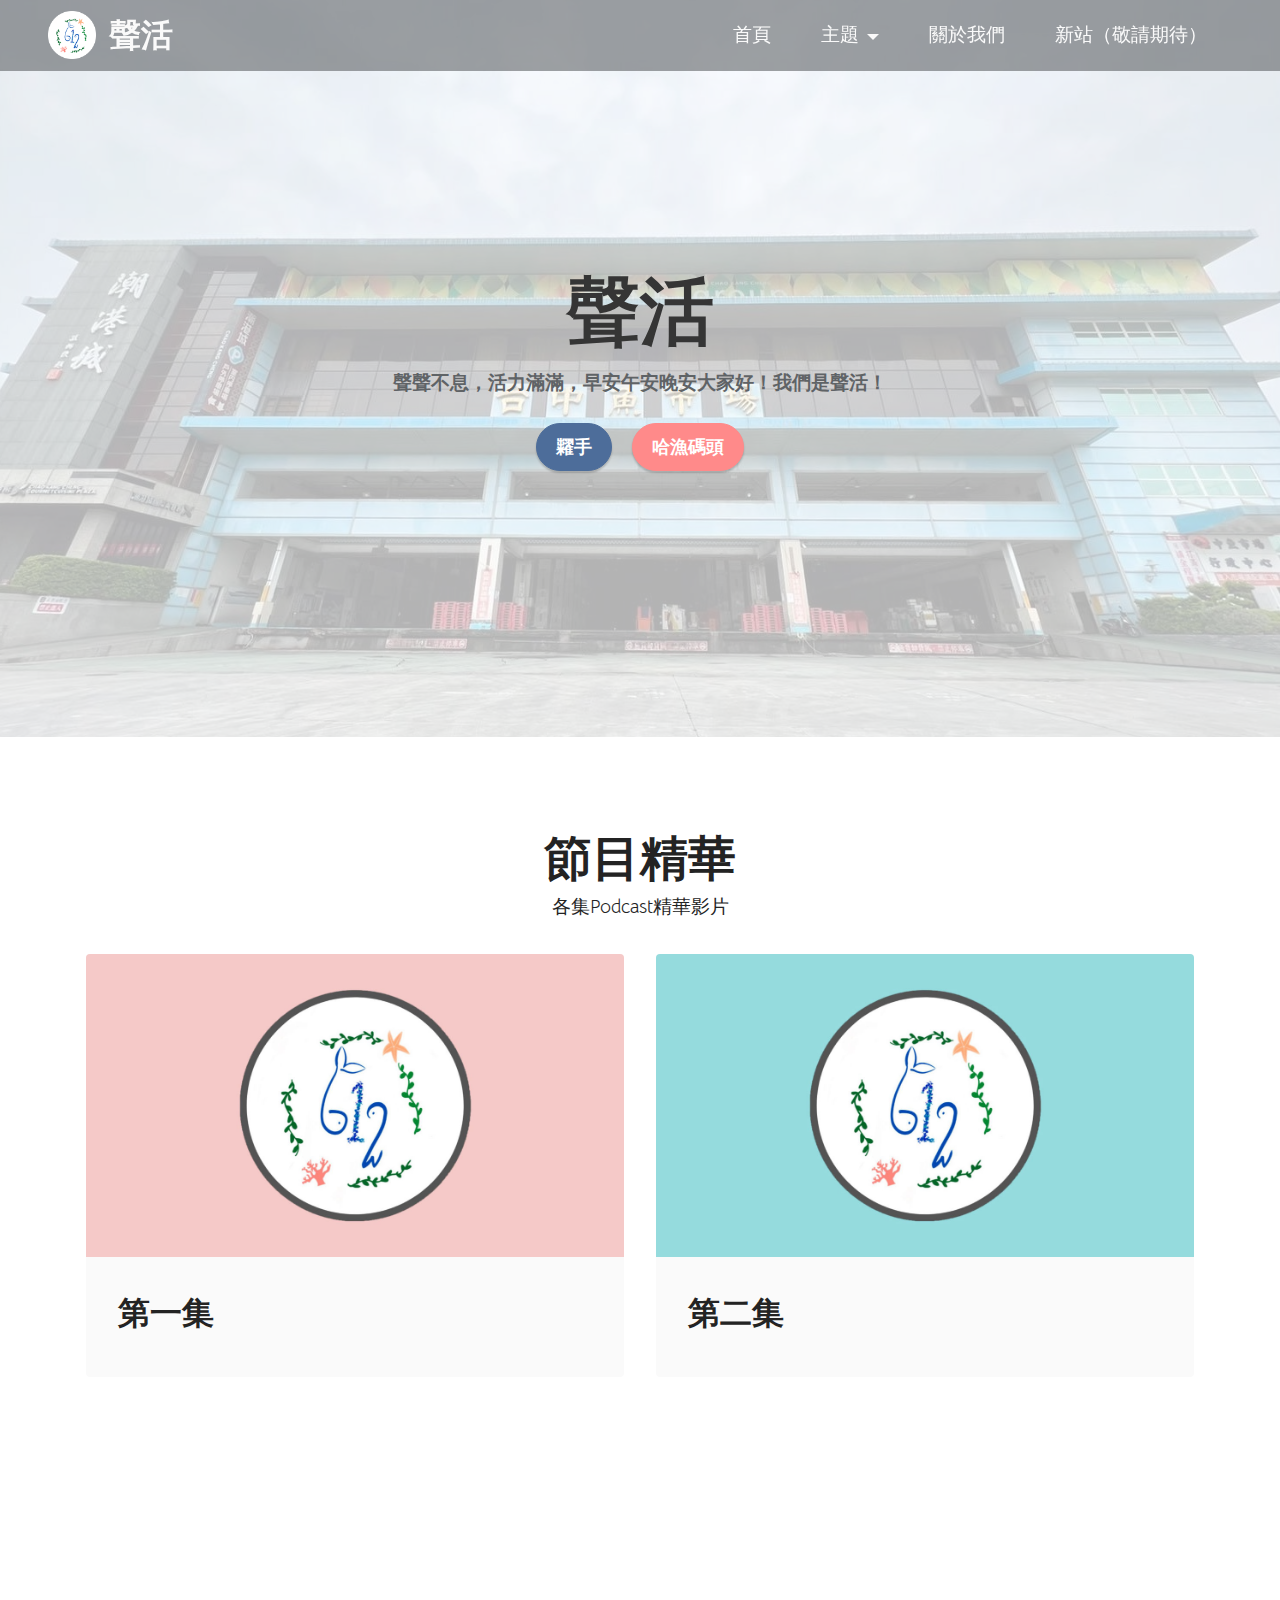
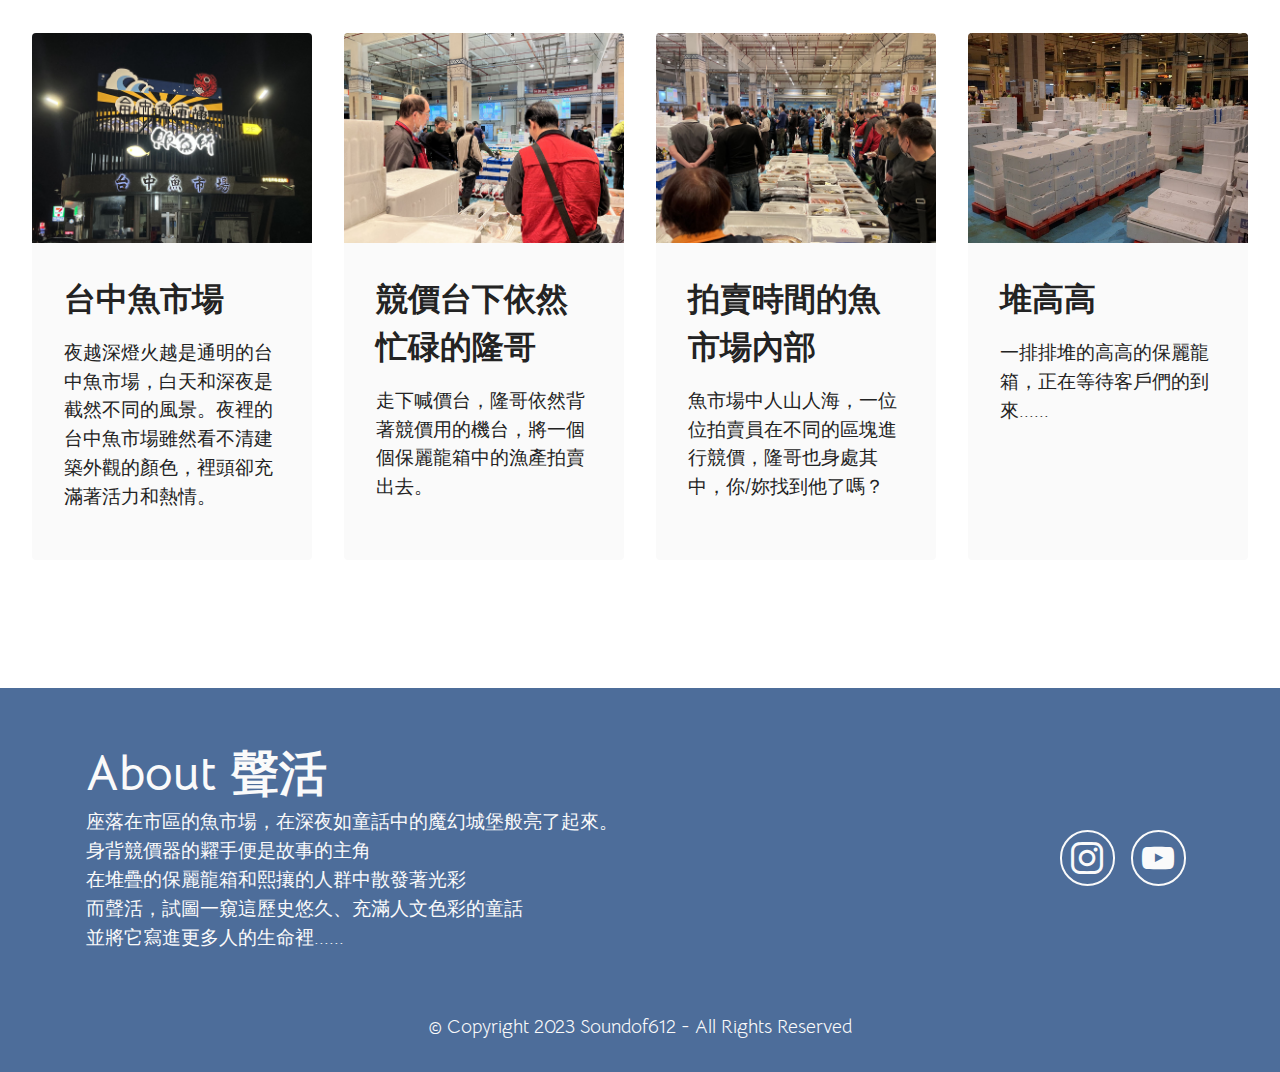
<file: index.html>
<!DOCTYPE html>
<html  >
<head>
  <!-- Site made with Mobirise Website Builder v5.9.13, https://mobirise.com -->
  <meta charset="UTF-8">
  <meta http-equiv="X-UA-Compatible" content="IE=edge">
  <meta name="generator" content="Mobirise v5.9.13, mobirise.com">
  <meta name="viewport" content="width=device-width, initial-scale=1, minimum-scale=1">
  <link rel="shortcut icon" href="assets/images/logo-1-80x80.png" type="image/x-icon">
  <meta name="description" content="">
  
  
  <title>聲活</title>
  <link rel="stylesheet" href="assets/bootstrap/css/bootstrap.min.css">
  <link rel="stylesheet" href="assets/bootstrap/css/bootstrap-grid.min.css">
  <link rel="stylesheet" href="assets/bootstrap/css/bootstrap-reboot.min.css">
  <link rel="stylesheet" href="assets/dropdown/css/style.css">
  <link rel="stylesheet" href="assets/socicon/css/styles.css">
  <link rel="stylesheet" href="assets/theme/css/style.css">
  <link rel="preload" href="https://fonts.googleapis.com/css?family=Bellota+Text:300,300i,400,400i,700,700i&display=swap" as="style" onload="this.onload=null;this.rel='stylesheet'">
  <noscript><link rel="stylesheet" href="https://fonts.googleapis.com/css?family=Bellota+Text:300,300i,400,400i,700,700i&display=swap"></noscript>
  <link rel="preload" as="style" href="assets/mobirise/css/mbr-additional.css?v=tj1urF"><link rel="stylesheet" href="assets/mobirise/css/mbr-additional.css?v=tj1urF" type="text/css">

  
  
  
</head>
<body>
  
  <section data-bs-version="5.1" class="menu menu1 cid-sFGMsvHDIa" once="menu" id="menu1-1">
    

    <nav class="navbar navbar-dropdown navbar-fixed-top navbar-expand-lg">
        <div class="container-fluid">
            <div class="navbar-brand">
                <span class="navbar-logo">
                    <a href="index.html">
                        <img src="assets/images/logo-1-80x80.png" alt="Mobirise Website Builder" style="height: 3rem;">
                    </a>
                </span>
                <span class="navbar-caption-wrap"><a class="navbar-caption text-white text-primary display-5" href="index.html">聲活</a></span>
            </div>
            <button class="navbar-toggler" type="button" data-toggle="collapse" data-bs-toggle="collapse" data-target="#navbarSupportedContent" data-bs-target="#navbarSupportedContent" aria-controls="navbarNavAltMarkup" aria-expanded="false" aria-label="Toggle navigation">
                <div class="hamburger">
                    <span></span>
                    <span></span>
                    <span></span>
                    <span></span>
                </div>
            </button>
            <div class="collapse navbar-collapse" id="navbarSupportedContent">
                <ul class="navbar-nav nav-dropdown nav-right" data-app-modern-menu="true"><li class="nav-item"><a class="nav-link link text-white text-primary display-7" href="index.html">首頁</a></li><li class="nav-item dropdown"><a class="nav-link link text-white text-primary dropdown-toggle display-7" href="index.html" data-toggle="dropdown-submenu" data-bs-toggle="dropdown" data-bs-auto-close="outside" aria-expanded="false">主題</a><div class="dropdown-menu" aria-labelledby="dropdown-439"><a class="text-white text-primary dropdown-item show display-7" href="page2.html" aria-expanded="true">糶手</a><a class="text-white text-primary dropdown-item display-7" href="page3.html">哈漁碼頭</a></div></li>
                    
                    <li class="nav-item"><a class="nav-link link text-white text-primary display-7" href="page4.html">關於我們</a>
                    </li><li class="nav-item"><a class="nav-link link text-white text-primary display-7" href="https://soundof612.github.io/SoundoflifeFulloflife/index.html">新站（敬請期待）</a></li></ul>
                
                
            </div>
        </div>
    </nav>
</section>

<section data-bs-version="5.1" class="header1 cid-sFGMfPD7iT" id="header1-0">

    

    <div class="mbr-overlay" style="opacity: 0.7; background-color: rgb(255, 255, 255);"></div>

    <div class="container">
        <div class="row justify-content-center">
            <div class="col-12 col-lg-7">
                <h1 class="mbr-section-title mbr-fonts-style mb-3 display-1"><strong>聲活</strong></h1>
                
                <p class="mbr-text mbr-fonts-style display-7"><strong>聲聲不息，活力滿滿，</strong><strong>早安午安晚安</strong><strong>大家好！</strong><strong>我們是聲活！</strong></p>
                <div class="mbr-section-btn mt-3"><a class="btn btn-primary display-4" href="page2.html">糶手</a> <a class="btn btn-secondary display-4" href="page3.html">哈漁碼頭</a></div>
            </div>
        </div>
    </div>
</section>

<section data-bs-version="5.1" class="features3 cid-txP1ZQxdrE" id="features3-14">
    
    
    <div class="container">
        <div class="mbr-section-head">
            <h4 class="mbr-section-title mbr-fonts-style align-center mb-0 display-2">
                <strong>節目精華</strong></h4>
            <h5 class="mbr-section-subtitle mbr-fonts-style align-center mb-0 mt-2 display-7">各集Podcast精華影片</h5>
        </div>
        <div class="row mt-4">
            <div class="item features-image сol-12 col-md-6 col-lg-6">
                <div class="item-wrapper">
                    <div class="item-img">
                        <a href="https://www.youtube.com/watch?v=jEBB3bvQNr0" target="_blank"><img src="assets/images/1-1256x707.jpg" alt="Mobirise Website Builder"></a>
                    </div>
                    <div class="item-content">
                        <h5 class="item-title mbr-fonts-style display-5"><strong>第一集</strong></h5>
                        
                        
                    </div>
                    
                </div>
            </div>
            <div class="item features-image сol-12 col-md-6 col-lg-6">
                <div class="item-wrapper">
                    <div class="item-img">
                        <a href="https://www.youtube.com/watch?v=C9OMpah6V2I" target="_blank"><img src="assets/images/1256x707.jpg" alt="Mobirise Website Builder"></a>
                    </div>
                    <div class="item-content">
                        <h5 class="item-title mbr-fonts-style display-5"><strong>第二集</strong></h5>
                        
                        
                    </div>
                    
                </div>
            </div>
            
        </div>
    </div>
</section>

<section data-bs-version="5.1" class="gallery3 cid-txVJeoRVqX" id="gallery3-1b">
    
    
    <div class="container-fluid">
        
        <div class="row mt-4">
            <div class="item features-image сol-12 col-md-6 col-lg-3">
                <div class="item-wrapper">
                    <div class="item-img">
                        <img src="assets/images/img-4967-1158x868.jpg" alt="Mobirise Website Builder">
                    </div>
                    <div class="item-content">
                        <h5 class="item-title mbr-fonts-style display-5">
                            <strong>台中魚市場</strong>
                        </h5>
                        
                        <p class="mbr-text mbr-fonts-style mt-3 display-7">夜越深燈火越是通明的台中魚市場，白天和深夜是截然不同的風景。夜裡的台中魚市場雖然看不清建築外觀的顏色，裡頭卻充滿著活力和熱情。<br></p>
                    </div>
                    
                </div>
            </div>
            <div class="item features-image сol-12 col-md-6 col-lg-3">
                <div class="item-wrapper">
                    <div class="item-img">
                        <img src="assets/images/img-4994-1158x868.jpg" alt="Mobirise Website Builder">
                    </div>
                    <div class="item-content">
                        <h5 class="item-title mbr-fonts-style display-5">
                            <strong>競價台下依然忙碌的隆哥</strong>
                        </h5>
                        
                        <p class="mbr-text mbr-fonts-style mt-3 display-7">走下喊價台，隆哥依然背著競價用的機台，將一個個保麗龍箱中的漁產拍賣出去。<br></p>
                    </div>
                    
                </div>
            </div>
            <div class="item features-image сol-12 col-md-6 col-lg-3">
                <div class="item-wrapper">
                    <div class="item-img">
                        <img src="assets/images/img-4991-1158x868.jpg" alt="Mobirise Website Builder">
                    </div>
                    <div class="item-content">
                        <h5 class="item-title mbr-fonts-style display-5">
                            <strong>拍賣時間的魚市場內部</strong>
                        </h5>
                        
                        <p class="mbr-text mbr-fonts-style mt-3 display-7">魚市場中人山人海，一位位拍賣員在不同的區塊進行競價，隆哥也身處其中，你/妳找到他了嗎？<br></p>
                    </div>
                    
                </div>
            </div>
            <div class="item features-image сol-12 col-md-6 col-lg-3">
                <div class="item-wrapper">
                    <div class="item-img">
                        <img src="assets/images/dsc9829-2-1158x772.jpeg" alt="Mobirise Website Builder" title="">
                    </div>
                    <div class="item-content">
                        <h5 class="item-title mbr-fonts-style display-5">
                            <strong>堆高高</strong>
                        </h5>
                        
                        <p class="mbr-text mbr-fonts-style mt-3 display-7">一排排堆的高高的保麗龍箱，正在等待客戶們的到來......<br></p>
                    </div>
                    
                </div>
            </div>
        </div>
    </div>
</section>

<section data-bs-version="5.1" class="contacts4 cid-sFGVxOqzIN" id="contacts4-f">

    

    

    <div class="container">
        <div class="row align-items-center justify-content-center">
            <div class="text-content col-12 col-md-6">
                <h2 class="mbr-section-title mbr-fonts-style display-2"><strong>About 聲活</strong></h2>
                <p class="mbr-text mbr-fonts-style display-7">座落在市區的魚市場，在深夜如童話中的魔幻城堡般亮了起來。<br>身背競價器的糶手便是故事的主角<br>在堆疊的保麗龍箱和熙攘的人群中散發著光彩<br>而聲活，試圖一窺這歷史悠久、充滿人文色彩的童話<br>並將它寫進更多人的生命裡......</p>
            </div>
            <div class="icons d-flex align-items-center col-12 col-md-6 justify-content-end mt-md-0 mt-2 flex-wrap">
                <a href="https://www.instagram.com/sound_of_612/" target="_blank">
                    <span class="mbr-iconfont mbr-iconfont-social socicon-instagram socicon"></span>
                </a>
                <a href="https://www.youtube.com/@sound_of_612" target="_blank">
                    <span class="mbr-iconfont mbr-iconfont-social socicon-youtube socicon"></span>
                </a>
                
                
                
                
                
                
                
                
            </div>
        </div>
    </div>
    
</section>

<section data-bs-version="5.1" class="footer7 cid-sFGSOnwtIp" once="footers" id="footer7-8">

    

    

    <div class="container">
        <div class="media-container-row align-center mbr-white">
            <div class="col-12">
                <p class="mbr-text mb-0 mbr-fonts-style display-7">
                    © Copyright 2023 Soundof612 - All Rights Reserved
                </p>
            </div>
        </div>
    </div>
</section><script src="assets/bootstrap/js/bootstrap.bundle.min.js"></script>  <script src="assets/smoothscroll/smooth-scroll.js"></script>  <script src="assets/ytplayer/index.js"></script>  <script src="assets/dropdown/js/navbar-dropdown.js"></script>  <script src="assets/sociallikes/social-likes.js"></script>  <script src="assets/theme/js/script.js"></script>  
  
  
</body>
</html>
</file>
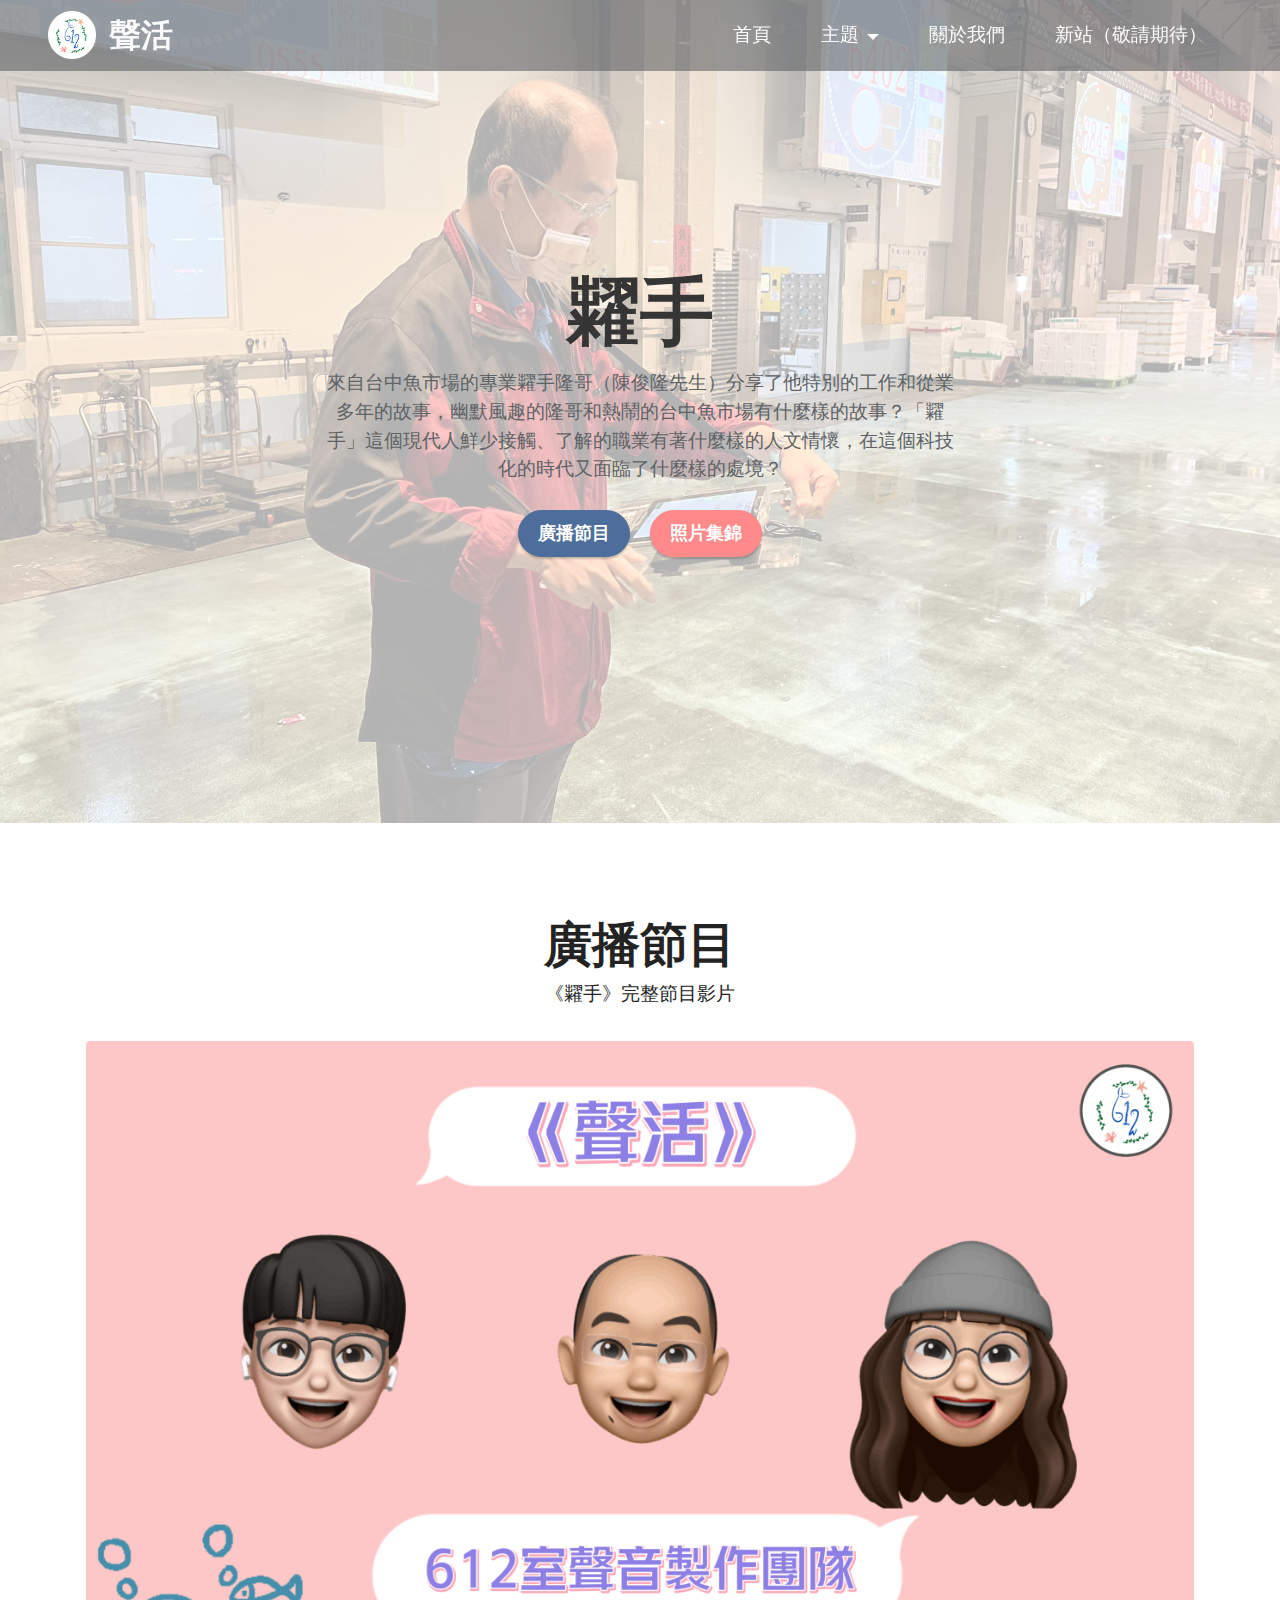
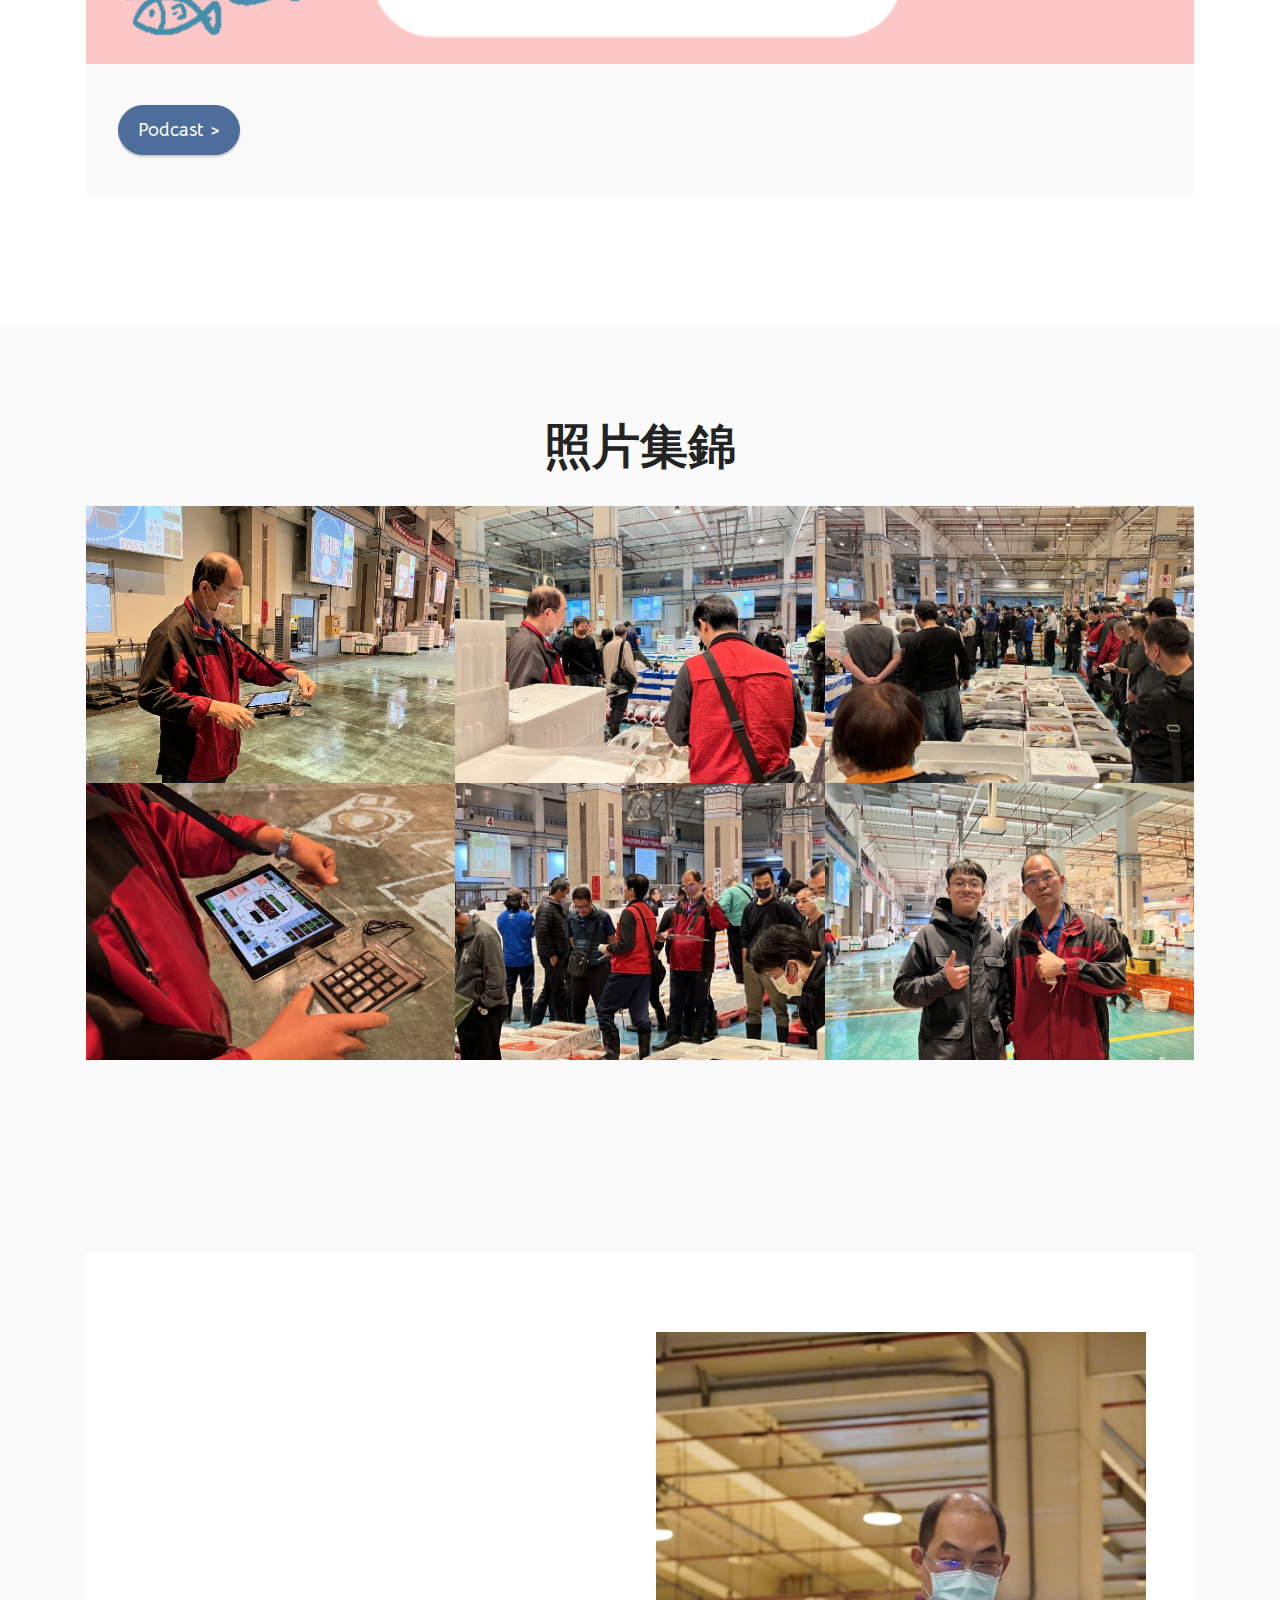
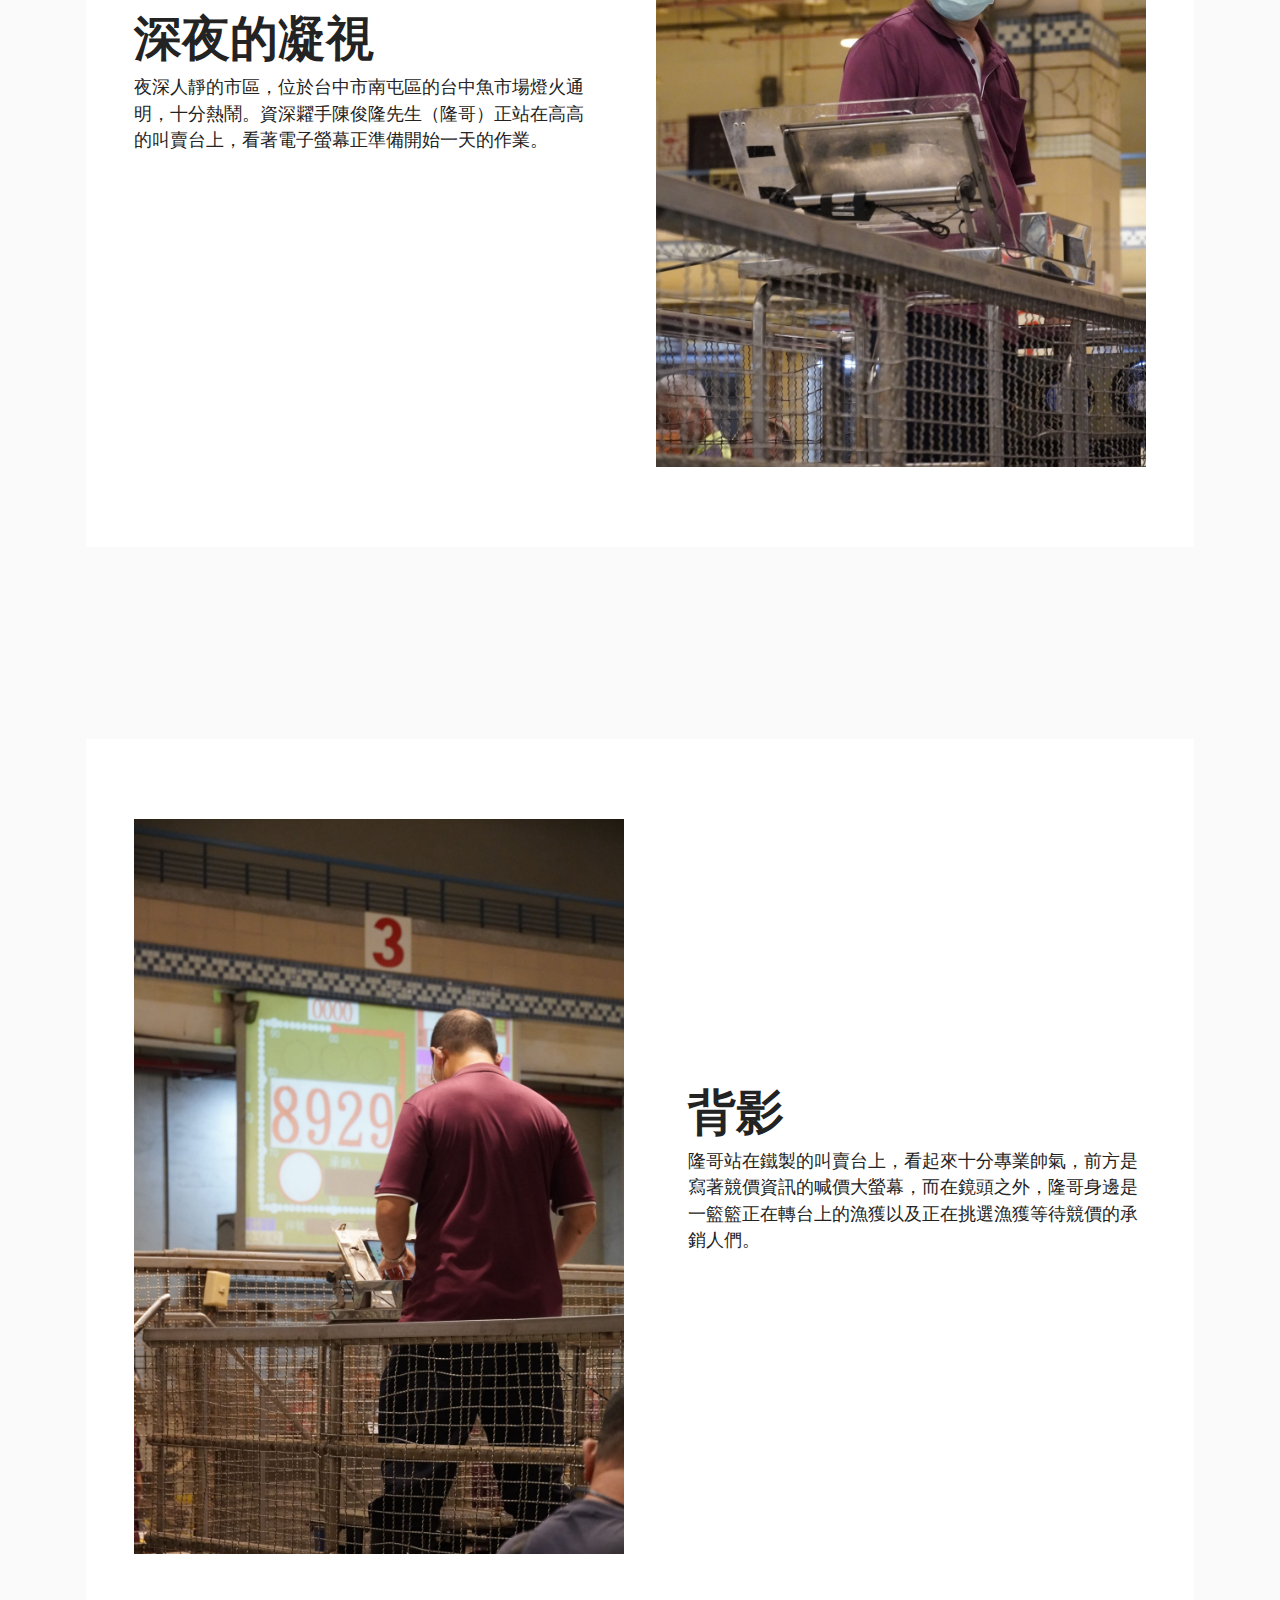
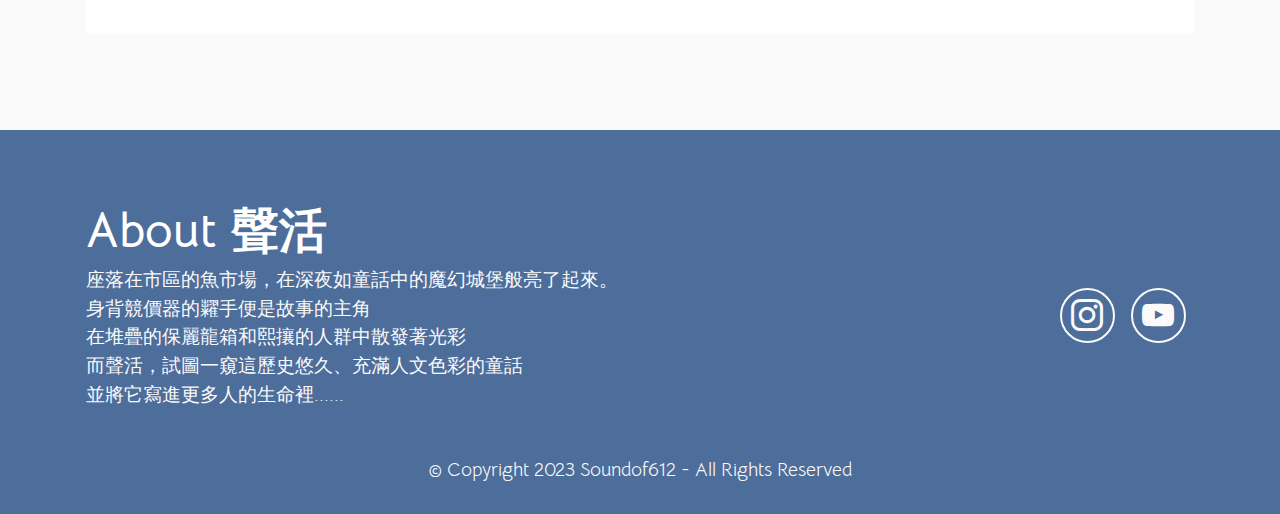
<file: page2.html>
<!DOCTYPE html>
<html  >
<head>
  <!-- Site made with Mobirise Website Builder v5.9.13, https://mobirise.com -->
  <meta charset="UTF-8">
  <meta http-equiv="X-UA-Compatible" content="IE=edge">
  <meta name="generator" content="Mobirise v5.9.13, mobirise.com">
  <meta name="viewport" content="width=device-width, initial-scale=1, minimum-scale=1">
  <link rel="shortcut icon" href="assets/images/logo-1-80x80.png" type="image/x-icon">
  <meta name="description" content="">
  
  
  <title>糶手</title>
  <link rel="stylesheet" href="assets/web/assets/mobirise-icons2/mobirise2.css">
  <link rel="stylesheet" href="assets/bootstrap/css/bootstrap.min.css">
  <link rel="stylesheet" href="assets/bootstrap/css/bootstrap-grid.min.css">
  <link rel="stylesheet" href="assets/bootstrap/css/bootstrap-reboot.min.css">
  <link rel="stylesheet" href="assets/dropdown/css/style.css">
  <link rel="stylesheet" href="assets/socicon/css/styles.css">
  <link rel="stylesheet" href="assets/theme/css/style.css">
  <link rel="preload" href="https://fonts.googleapis.com/css?family=Bellota+Text:300,300i,400,400i,700,700i&display=swap" as="style" onload="this.onload=null;this.rel='stylesheet'">
  <noscript><link rel="stylesheet" href="https://fonts.googleapis.com/css?family=Bellota+Text:300,300i,400,400i,700,700i&display=swap"></noscript>
  <link rel="preload" as="style" href="assets/mobirise/css/mbr-additional.css?v=841ZSa"><link rel="stylesheet" href="assets/mobirise/css/mbr-additional.css?v=841ZSa" type="text/css">

  
  
  
</head>
<body>
  
  <section data-bs-version="5.1" class="menu menu1 cid-tvxajEGYqA" once="menu" id="menu1-0">
    

    <nav class="navbar navbar-dropdown navbar-fixed-top navbar-expand-lg">
        <div class="container-fluid">
            <div class="navbar-brand">
                <span class="navbar-logo">
                    <a href="index.html">
                        <img src="assets/images/logo-1-80x80.png" alt="Mobirise Website Builder" style="height: 3rem;">
                    </a>
                </span>
                <span class="navbar-caption-wrap"><a class="navbar-caption text-white text-primary display-5" href="index.html">聲活</a></span>
            </div>
            <button class="navbar-toggler" type="button" data-toggle="collapse" data-bs-toggle="collapse" data-target="#navbarSupportedContent" data-bs-target="#navbarSupportedContent" aria-controls="navbarNavAltMarkup" aria-expanded="false" aria-label="Toggle navigation">
                <div class="hamburger">
                    <span></span>
                    <span></span>
                    <span></span>
                    <span></span>
                </div>
            </button>
            <div class="collapse navbar-collapse" id="navbarSupportedContent">
                <ul class="navbar-nav nav-dropdown nav-right" data-app-modern-menu="true"><li class="nav-item"><a class="nav-link link text-white text-primary display-7" href="index.html">首頁</a></li><li class="nav-item dropdown"><a class="nav-link link text-white text-primary dropdown-toggle display-7" href="index.html" data-toggle="dropdown-submenu" data-bs-toggle="dropdown" data-bs-auto-close="outside" aria-expanded="false">主題</a><div class="dropdown-menu" aria-labelledby="dropdown-439"><a class="text-white text-primary dropdown-item show display-7" href="page2.html" aria-expanded="true">糶手</a><a class="text-white text-primary dropdown-item display-7" href="page3.html">哈漁碼頭</a></div></li>
                    
                    <li class="nav-item"><a class="nav-link link text-white text-primary display-7" href="page4.html">關於我們</a>
                    </li><li class="nav-item"><a class="nav-link link text-white text-primary display-7" href="https://soundof612.github.io/SoundoflifeFulloflife/index.html">新站（敬請期待）</a></li></ul>
                
                
            </div>
        </div>
    </nav>
</section>

<section data-bs-version="5.1" class="header1 cid-tvxajF7v5x" id="header1-1">

    

    <div class="mbr-overlay" style="opacity: 0.7; background-color: rgb(255, 255, 255);"></div>

    <div class="container">
        <div class="row justify-content-center">
            <div class="col-12 col-lg-7">
                <h1 class="mbr-section-title mbr-fonts-style mb-3 display-1"><strong>糶手</strong></h1>
                
                <p class="mbr-text mbr-fonts-style display-7">來自台中魚市場的專業糶手隆哥（陳俊隆先生）分享了他特別的工作和從業多年的故事，幽默風趣的隆哥和熱鬧的台中魚市場有什麼樣的故事？「糶手」這個現代人鮮少接觸、了解的職業有著什麼樣的人文情懷，在這個科技化的時代又面臨了什麼樣的處境？<br></p>
                <div class="mbr-section-btn mt-3"><a class="btn btn-primary display-4" href="page2.html#features3-18">廣播節目</a> <a class="btn btn-secondary display-4" href="page2.html#gallery4-3">照片集錦</a></div>
            </div>
        </div>
    </div>
</section>

<section data-bs-version="5.1" class="features3 cid-txPC1duJXe" id="features3-18">
    
    
    <div class="container">
        <div class="mbr-section-head">
            <h4 class="mbr-section-title mbr-fonts-style align-center mb-0 display-2">
                <strong>廣播節目</strong></h4>
            <h5 class="mbr-section-subtitle mbr-fonts-style align-center mb-0 mt-2 display-7">《糶手》完整節目影片</h5>
        </div>
        <div class="row mt-4">
            <div class="item features-image сol-12 col-md-6 col-lg-12">
                <div class="item-wrapper">
                    <div class="item-img">
                        <a href="https://youtu.be/YnHINg3XaG4" target="_blank"><img src="assets/images/2576x1449.png" alt="Mobirise Website Builder"></a>
                    </div>
                    <div class="item-content">
                        
                        
                        
                    </div>
                    <div class="mbr-section-btn item-footer mt-2"><a href="https://open.firstory.me/user/clevr9nvr02bq01ua9ujnfqeo/platforms" class="btn btn-primary item-btn display-7" target="_blank">Podcast &gt;</a></div>
                </div>
            </div>
            
            
        </div>
    </div>
</section>

<section data-bs-version="5.1" class="gallery4 mbr-gallery cid-tvxajFM9gC" id="gallery4-3">
    

    

    <div class="container">
        <div class="mbr-section-head">
            <h3 class="mbr-section-title mbr-fonts-style align-center m-0 display-2"><strong>照片集錦</strong></h3>
            
        </div>
        <div class="row mbr-gallery mt-4">
            <div class="col-12 col-md-6 col-lg-4 item gallery-image active">
                <div class="item-wrapper" data-toggle="modal" data-bs-toggle="modal" data-target="#u4hgxx6bSW-modal" data-bs-target="#u4hgxx6bSW-modal">
                    <img class="w-100" src="assets/images/img-4987-858x644.jpeg" alt="Mobirise Website Builder" data-slide-to="0" data-bs-slide-to="0" data-target="#lb-u4hgxx6bSW" data-bs-target="#lb-u4hgxx6bSW">
                    <div class="icon-wrapper">
                        <span class="mobi-mbri mobi-mbri-search mbr-iconfont mbr-iconfont-btn"></span>
                    </div>
                </div>
                
            </div><div class="col-12 col-md-6 col-lg-4 item gallery-image">
                <div class="item-wrapper" data-toggle="modal" data-bs-toggle="modal" data-target="#u4hgxx6bSW-modal" data-bs-target="#u4hgxx6bSW-modal">
                    <img class="w-100" src="assets/images/img-4994-858x644.jpeg" alt="Mobirise Website Builder" data-slide-to="1" data-bs-slide-to="1" data-target="#lb-u4hgxx6bSW" data-bs-target="#lb-u4hgxx6bSW">
                    <div class="icon-wrapper">
                        <span class="mobi-mbri mobi-mbri-search mbr-iconfont mbr-iconfont-btn"></span>
                    </div>
                </div>
                
            </div><div class="col-12 col-md-6 col-lg-4 item gallery-image">
                <div class="item-wrapper" data-toggle="modal" data-bs-toggle="modal" data-target="#u4hgxx6bSW-modal" data-bs-target="#u4hgxx6bSW-modal">
                    <img class="w-100" src="assets/images/img-4991-858x644.jpeg" alt="Mobirise Website Builder" data-slide-to="2" data-bs-slide-to="2" data-target="#lb-u4hgxx6bSW" data-bs-target="#lb-u4hgxx6bSW">
                    <div class="icon-wrapper">
                        <span class="mobi-mbri mobi-mbri-search mbr-iconfont mbr-iconfont-btn"></span>
                    </div>
                </div>
                
            </div><div class="col-12 col-md-6 col-lg-4 item gallery-image">
                <div class="item-wrapper" data-toggle="modal" data-bs-toggle="modal" data-target="#u4hgxx6bSW-modal" data-bs-target="#u4hgxx6bSW-modal">
                    <img class="w-100" src="assets/images/img-4989-858x644.jpeg" alt="Mobirise Website Builder" data-slide-to="3" data-bs-slide-to="3" data-target="#lb-u4hgxx6bSW" data-bs-target="#lb-u4hgxx6bSW">
                    <div class="icon-wrapper">
                        <span class="mobi-mbri mobi-mbri-search mbr-iconfont mbr-iconfont-btn"></span>
                    </div>
                </div>
                
            </div><div class="col-12 col-md-6 col-lg-4 item gallery-image">
                <div class="item-wrapper" data-toggle="modal" data-bs-toggle="modal" data-target="#u4hgxx6bSW-modal" data-bs-target="#u4hgxx6bSW-modal">
                    <img class="w-100" src="assets/images/img-4996-858x644.jpeg" alt="Mobirise Website Builder" data-slide-to="4" data-bs-slide-to="4" data-target="#lb-u4hgxx6bSW" data-bs-target="#lb-u4hgxx6bSW">
                    <div class="icon-wrapper">
                        <span class="mobi-mbri mobi-mbri-search mbr-iconfont mbr-iconfont-btn"></span>
                    </div>
                </div>
                
            </div><div class="col-12 col-md-6 col-lg-4 item gallery-image">
                <div class="item-wrapper" data-toggle="modal" data-bs-toggle="modal" data-target="#u4hgxx6bSW-modal" data-bs-target="#u4hgxx6bSW-modal">
                    <img class="w-100" src="assets/images/img-4980-858x644.jpg" alt="Mobirise Website Builder" data-slide-to="5" data-bs-slide-to="5" data-target="#lb-u4hgxx6bSW" data-bs-target="#lb-u4hgxx6bSW">
                    <div class="icon-wrapper">
                        <span class="mobi-mbri mobi-mbri-search mbr-iconfont mbr-iconfont-btn"></span>
                    </div>
                </div>
                
            </div>
            
            
            
        </div>

        <div class="modal mbr-slider" tabindex="-1" role="dialog" aria-hidden="true" id="u4hgxx6bSW-modal">
            <div class="modal-dialog" role="document">
                <div class="modal-content">
                    <div class="modal-body">
                        <div class="carousel slide" id="lb-u4hgxx6bSW" data-interval="5000" data-bs-interval="5000">
                            <div class="carousel-inner">
                                <div class="carousel-item active">
                                    <img class="d-block w-100" src="assets/images/img-4987-858x644.jpeg" alt="Mobirise Website Builder">
                                </div><div class="carousel-item">
                                    <img class="d-block w-100" src="assets/images/img-4994-858x644.jpeg" alt="Mobirise Website Builder">
                                </div><div class="carousel-item">
                                    <img class="d-block w-100" src="assets/images/img-4991-858x644.jpeg" alt="Mobirise Website Builder">
                                </div><div class="carousel-item">
                                    <img class="d-block w-100" src="assets/images/img-4989-858x644.jpeg" alt="Mobirise Website Builder">
                                </div><div class="carousel-item">
                                    <img class="d-block w-100" src="assets/images/img-4996-858x644.jpeg" alt="Mobirise Website Builder">
                                </div><div class="carousel-item">
                                    <img class="d-block w-100" src="assets/images/img-4980-858x644.jpg" alt="Mobirise Website Builder">
                                </div>
                                
                                
                                
                            </div>
                            <ol class="carousel-indicators">
                                <li data-slide-to="0" data-bs-slide-to="0" class="active" data-target="#lb-u4hgxx6bSW" data-bs-target="#lb-u4hgxx6bSW"></li>
                                <li data-slide-to="1" data-bs-slide-to="1" data-target="#lb-u4hgxx6bSW" data-bs-target="#lb-u4hgxx6bSW"></li>
                                <li data-slide-to="2" data-bs-slide-to="2" data-target="#lb-u4hgxx6bSW" data-bs-target="#lb-u4hgxx6bSW"></li>
                                <li data-slide-to="3" data-bs-slide-to="3" data-target="#lb-u4hgxx6bSW" data-bs-target="#lb-u4hgxx6bSW"></li><li data-slide-to="4" data-bs-slide-to="4" data-target="#lb-u4hgxx6bSW" data-bs-target="#lb-u4hgxx6bSW"></li><li data-slide-to="5" data-bs-slide-to="5" data-target="#lb-u4hgxx6bSW" data-bs-target="#lb-u4hgxx6bSW"></li>
                            </ol>
                            <a role="button" href="" class="close" data-dismiss="modal" data-bs-dismiss="modal" aria-label="Close">
                            </a>
                            <a class="carousel-control-prev carousel-control" role="button" data-slide="prev" data-bs-slide="prev" href="#lb-u4hgxx6bSW">
                                <span class="mobi-mbri mobi-mbri-arrow-prev" aria-hidden="true"></span>
                                <span class="sr-only visually-hidden">Previous</span>
                            </a>
                            <a class="carousel-control-next carousel-control" role="button" data-slide="next" data-bs-slide="next" href="#lb-u4hgxx6bSW">
                                <span class="mobi-mbri mobi-mbri-arrow-next" aria-hidden="true"></span>
                                <span class="sr-only visually-hidden">Next</span>
                            </a>
                        </div>
                    </div>
                </div>
            </div>
        </div>
    </div>
</section>

<section data-bs-version="5.1" class="features15 cid-tvxzedmwbm" id="features16-6">

    

    
    <div class="container">
        <div class="content-wrapper">
            <div class="row align-items-center">
                <div class="col-12 col-lg">
                    <div class="text-wrapper">
                        <h6 class="card-title mbr-fonts-style display-2">
                            <strong>深夜的凝視</strong></h6>
                        <p class="mbr-text mbr-fonts-style mb-4 display-4">夜深人靜的市區，位於台中市南屯區的台中魚市場燈火通明，十分熱鬧。資深糶手陳俊隆先生（隆哥）正站在高高的叫賣台上，看著電子螢幕正準備開始一天的作業。<br></p>
                        
                    </div>
                </div>
                <div class="col-12 col-lg-6">
                    <div class="image-wrapper">
                        <img src="assets/images/dsc9843-1160x1740.jpeg" alt="Mobirise Website Builder">
                    </div>
                </div>
            </div>
        </div>
    </div>
</section>

<section data-bs-version="5.1" class="features16 cid-tvxzfywiG2" id="features17-7">
    

    
    <div class="container">
        <div class="content-wrapper">
            <div class="row align-items-center">
                <div class="col-12 col-lg-6">
                    <div class="image-wrapper">
                        <img src="assets/images/dsc9836-1160x1740.jpeg" alt="Mobirise Website Builder">
                    </div>
                </div>
                <div class="col-12 col-lg">
                    <div class="text-wrapper">
                        <h6 class="card-title mbr-fonts-style display-2">
                            <strong>背影</strong></h6>
                        <p class="mbr-text mbr-fonts-style mb-4 display-4">隆哥站在鐵製的叫賣台上，看起來十分專業帥氣，前方是寫著競價資訊的喊價大螢幕，而在鏡頭之外，隆哥身邊是一籃籃正在轉台上的漁獲以及正在挑選漁獲等待競價的承銷人們。<br></p>
                        
                    </div>
                </div>
            </div>
        </div>
    </div>
</section>

<section data-bs-version="5.1" class="contacts4 cid-tvxajGhTWL" id="contacts4-4">

    

    

    <div class="container">
        <div class="row align-items-center justify-content-center">
            <div class="text-content col-12 col-md-6">
                <h2 class="mbr-section-title mbr-fonts-style display-2"><strong>About 聲活</strong></h2>
                <p class="mbr-text mbr-fonts-style display-7">座落在市區的魚市場，在深夜如童話中的魔幻城堡般亮了起來。<br>身背競價器的糶手便是故事的主角<br>在堆疊的保麗龍箱和熙攘的人群中散發著光彩<br>而聲活，試圖一窺這歷史悠久、充滿人文色彩的童話<br>並將它寫進更多人的生命裡......</p>
            </div>
            <div class="icons d-flex align-items-center col-12 col-md-6 justify-content-end mt-md-0 mt-2 flex-wrap">
                <a href="https://www.instagram.com/sound_of_612/" target="_blank">
                    <span class="mbr-iconfont mbr-iconfont-social socicon-instagram socicon"></span>
                </a>
                <a href="https://www.youtube.com/@sound_of_612" target="_blank">
                    <span class="mbr-iconfont mbr-iconfont-social socicon-youtube socicon"></span>
                </a>
                
                
                
                
                
                
                
                
            </div>
        </div>
    </div>
    
</section>

<section data-bs-version="5.1" class="footer7 cid-tvxajGEGSH" once="footers" id="footer7-5">

    

    

    <div class="container">
        <div class="media-container-row align-center mbr-white">
            <div class="col-12">
                <p class="mbr-text mb-0 mbr-fonts-style display-7">
                    © Copyright 2023 Soundof612 - All Rights Reserved
                </p>
            </div>
        </div>
    </div>
</section><script src="assets/bootstrap/js/bootstrap.bundle.min.js"></script>  <script src="assets/smoothscroll/smooth-scroll.js"></script>  <script src="assets/ytplayer/index.js"></script>  <script src="assets/dropdown/js/navbar-dropdown.js"></script>  <script src="assets/sociallikes/social-likes.js"></script>  <script src="assets/theme/js/script.js"></script>  
  
  
</body>
</html>
</file>
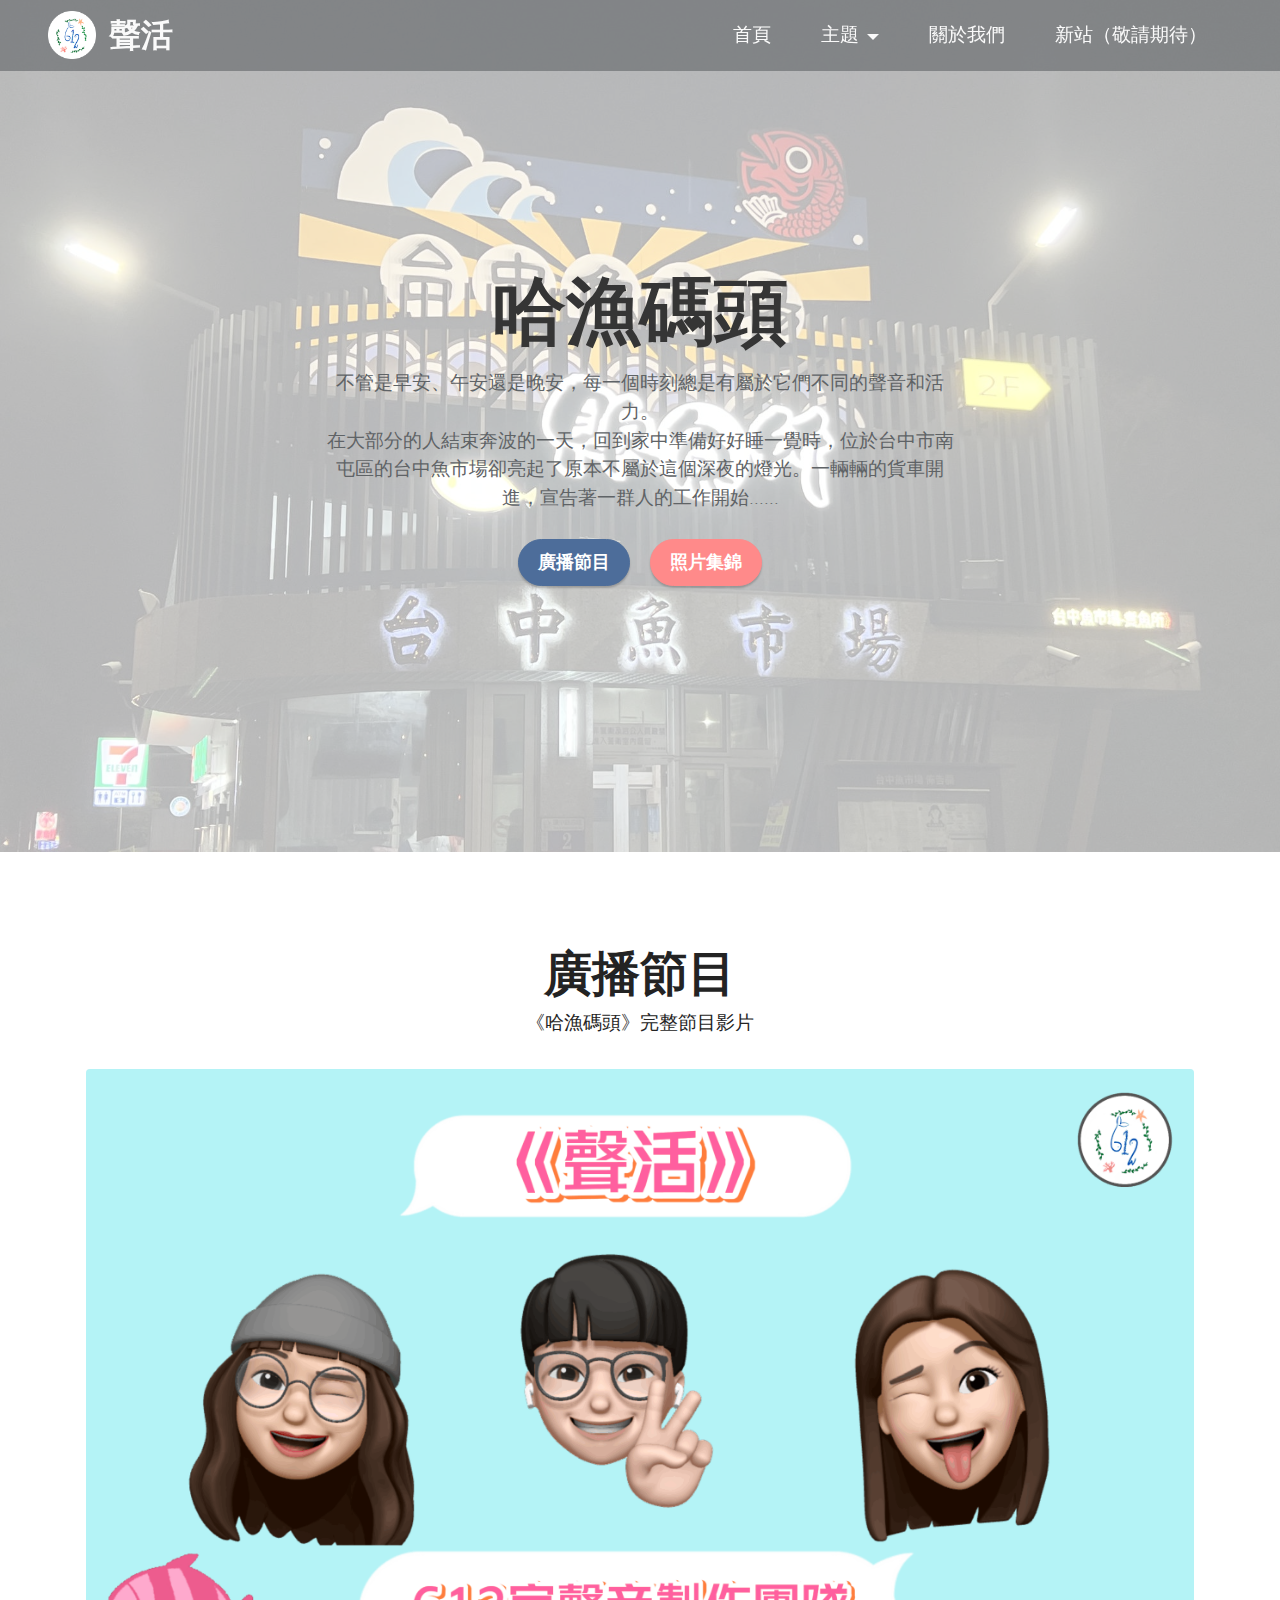
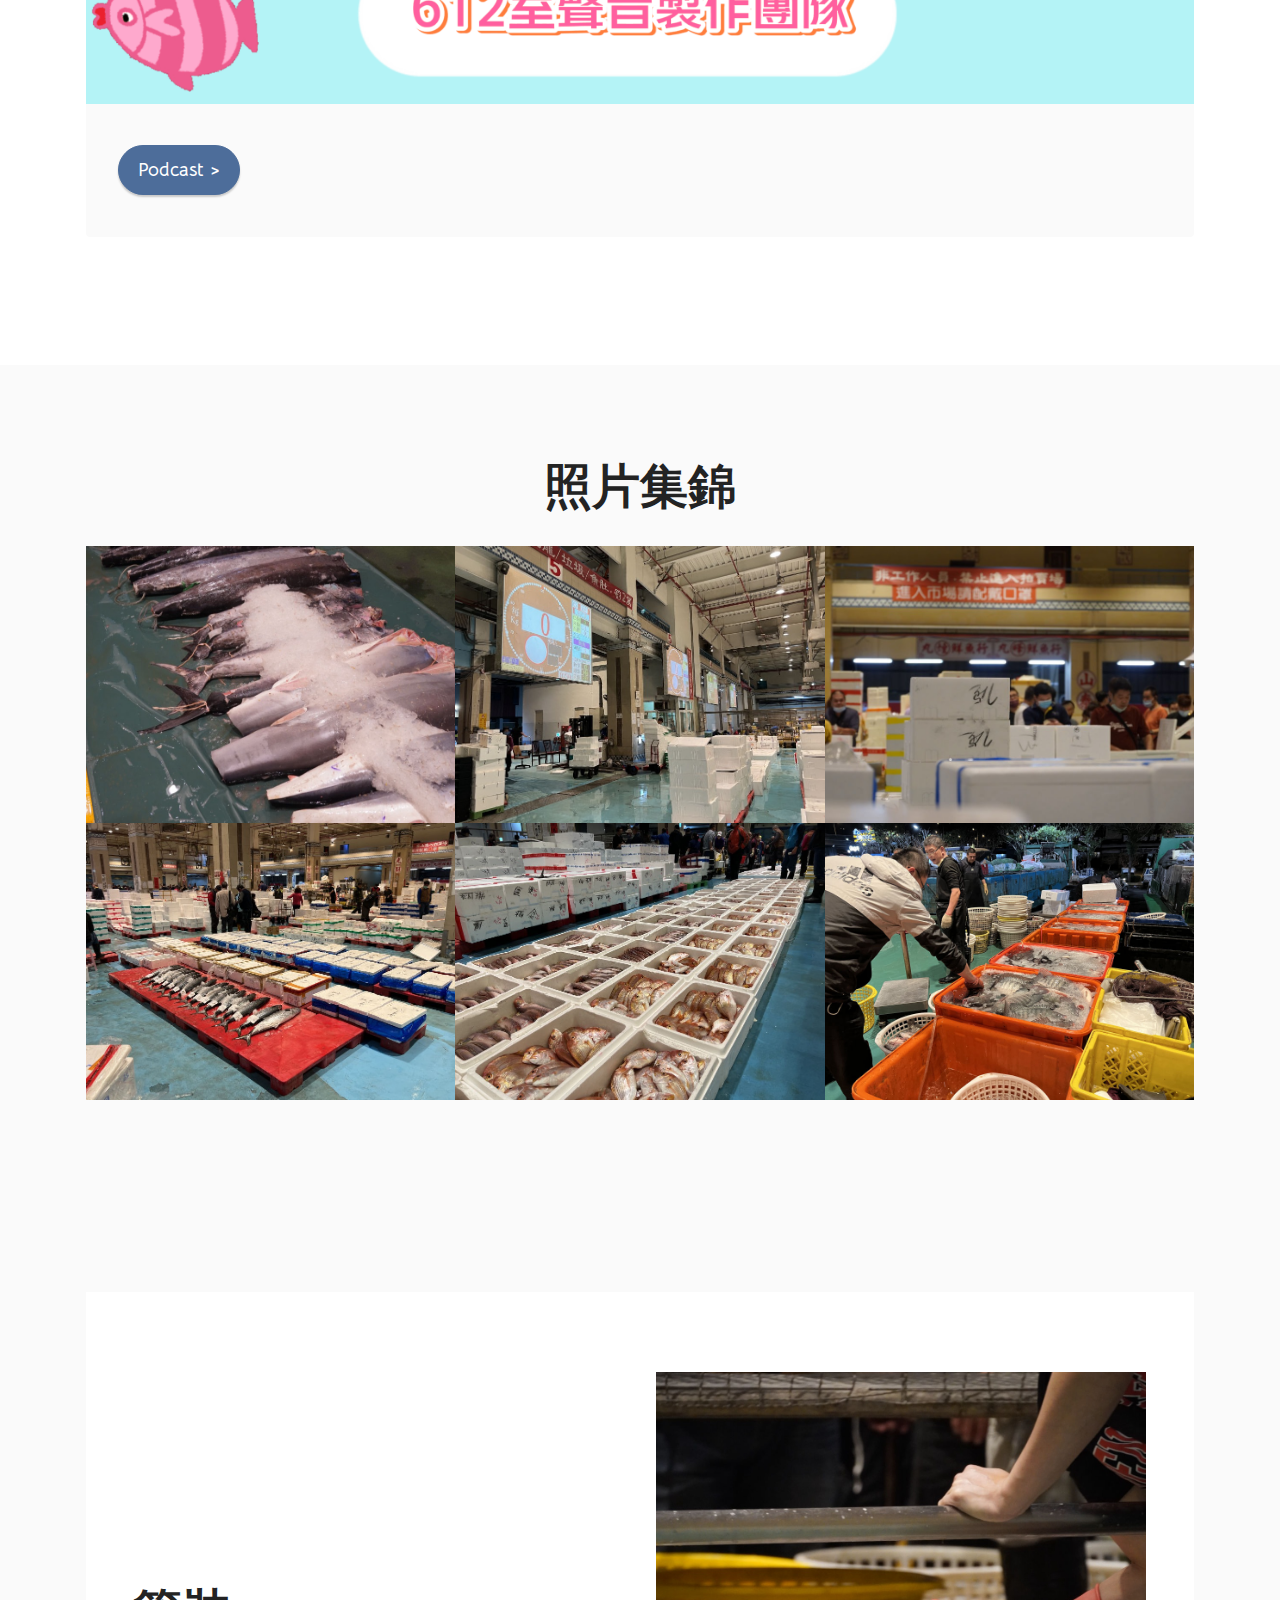
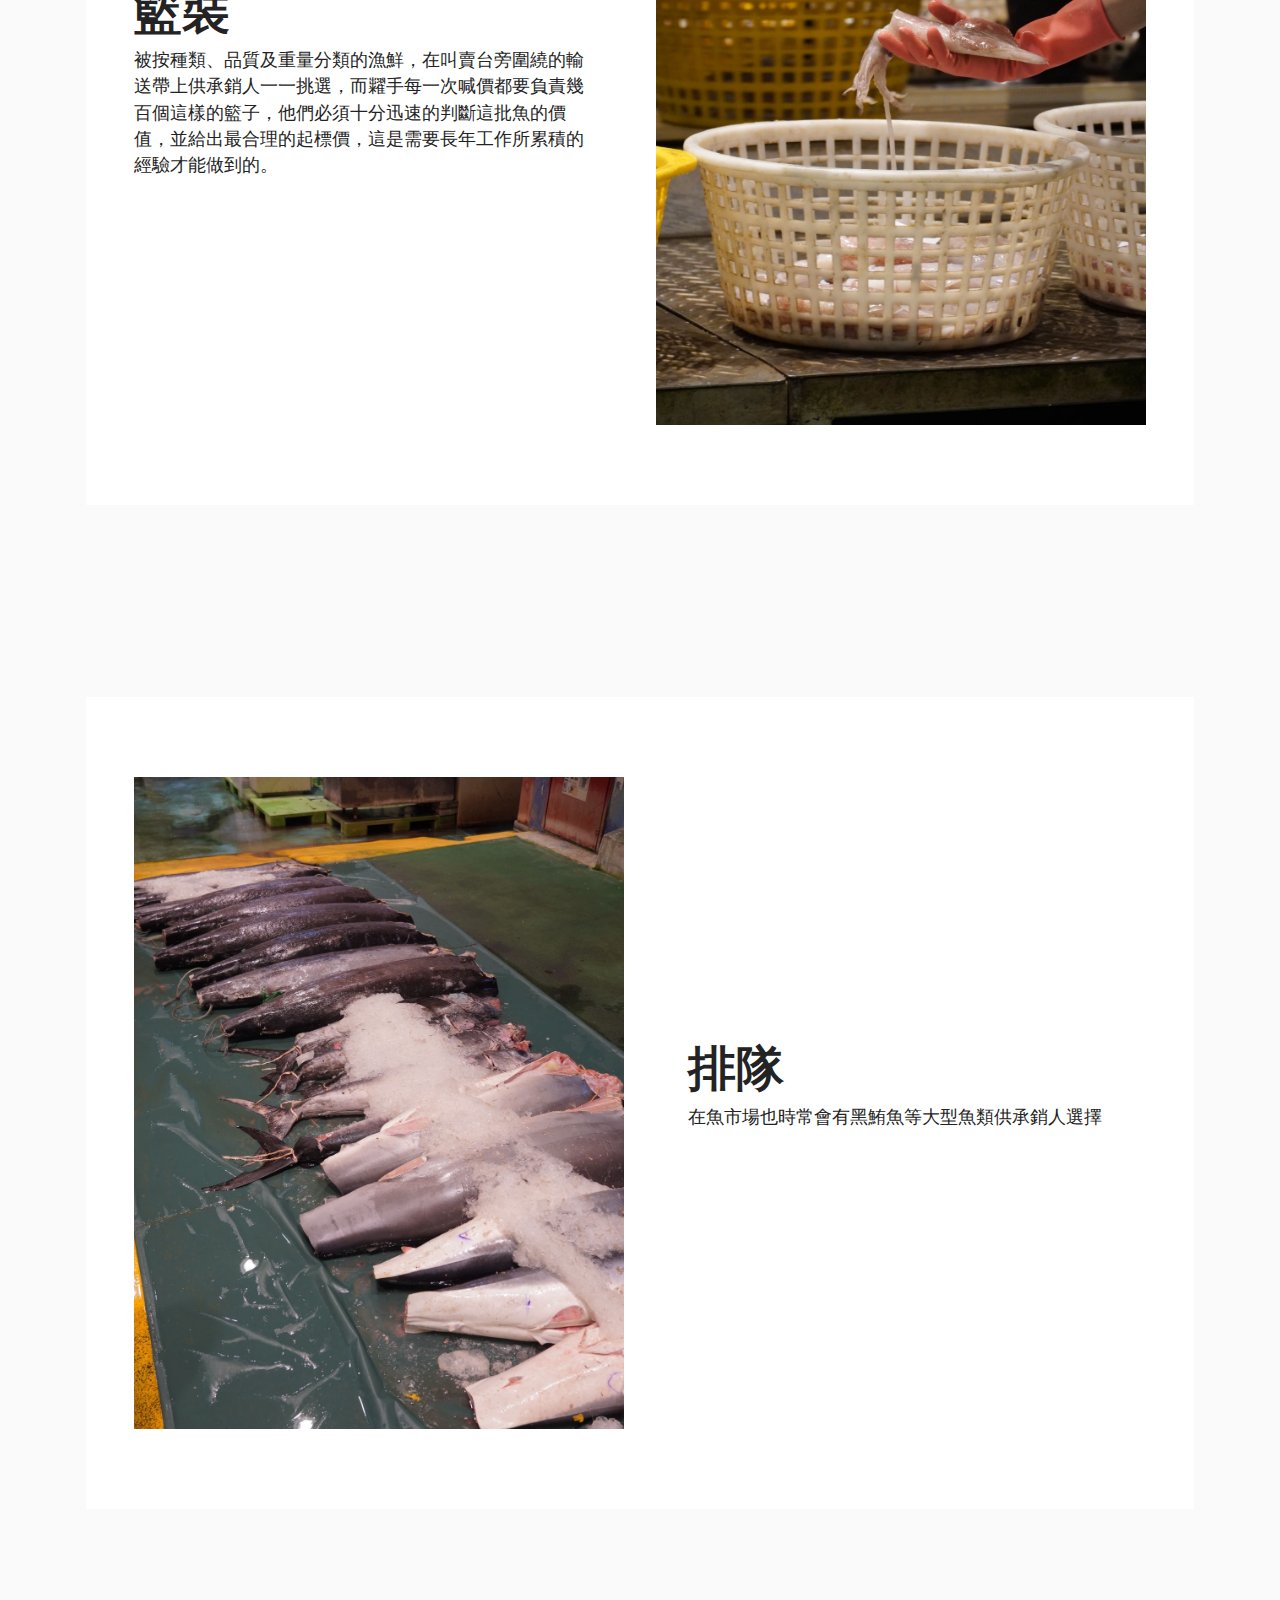
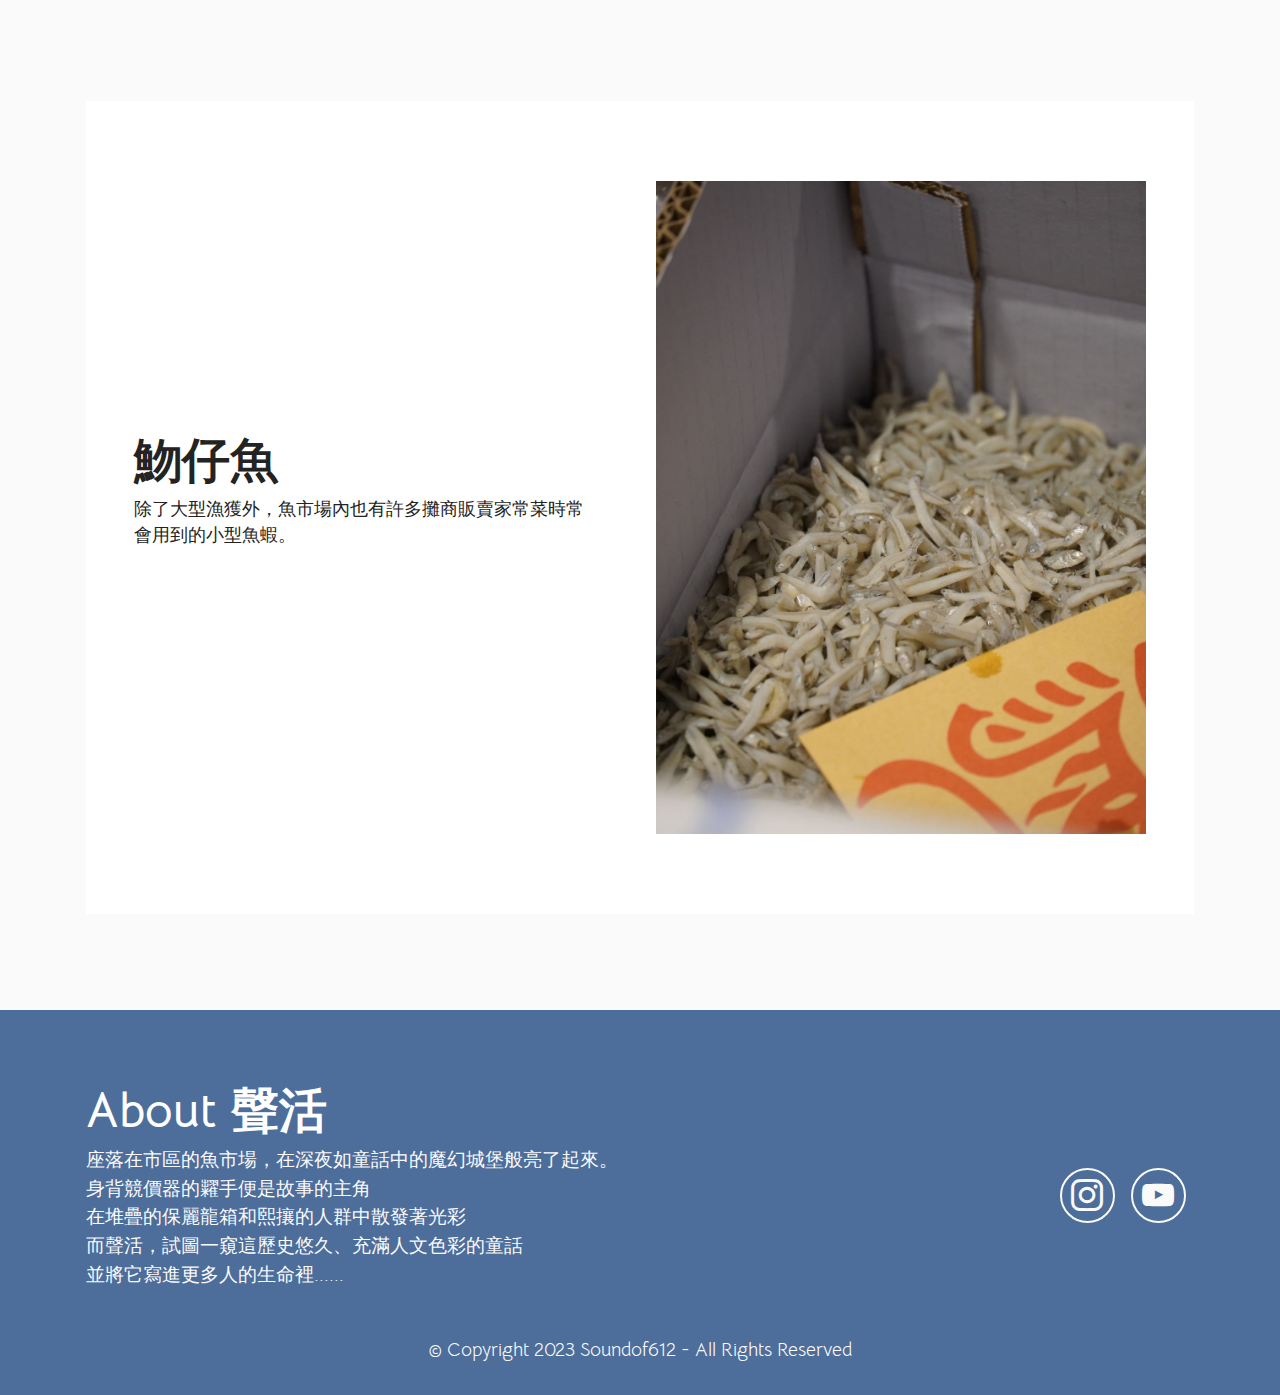
<file: page3.html>
<!DOCTYPE html>
<html  >
<head>
  <!-- Site made with Mobirise Website Builder v5.9.13, https://mobirise.com -->
  <meta charset="UTF-8">
  <meta http-equiv="X-UA-Compatible" content="IE=edge">
  <meta name="generator" content="Mobirise v5.9.13, mobirise.com">
  <meta name="viewport" content="width=device-width, initial-scale=1, minimum-scale=1">
  <link rel="shortcut icon" href="assets/images/logo-1-80x80.png" type="image/x-icon">
  <meta name="description" content="">
  
  
  <title>哈漁碼頭</title>
  <link rel="stylesheet" href="assets/web/assets/mobirise-icons2/mobirise2.css">
  <link rel="stylesheet" href="assets/bootstrap/css/bootstrap.min.css">
  <link rel="stylesheet" href="assets/bootstrap/css/bootstrap-grid.min.css">
  <link rel="stylesheet" href="assets/bootstrap/css/bootstrap-reboot.min.css">
  <link rel="stylesheet" href="assets/dropdown/css/style.css">
  <link rel="stylesheet" href="assets/socicon/css/styles.css">
  <link rel="stylesheet" href="assets/theme/css/style.css">
  <link rel="preload" href="https://fonts.googleapis.com/css?family=Bellota+Text:300,300i,400,400i,700,700i&display=swap" as="style" onload="this.onload=null;this.rel='stylesheet'">
  <noscript><link rel="stylesheet" href="https://fonts.googleapis.com/css?family=Bellota+Text:300,300i,400,400i,700,700i&display=swap"></noscript>
  <link rel="preload" as="style" href="assets/mobirise/css/mbr-additional.css?v=VTPAno"><link rel="stylesheet" href="assets/mobirise/css/mbr-additional.css?v=VTPAno" type="text/css">

  
  
  
</head>
<body>
  
  <section data-bs-version="5.1" class="menu menu1 cid-tvxId1v59Q" once="menu" id="menu1-a">
    

    <nav class="navbar navbar-dropdown navbar-fixed-top navbar-expand-lg">
        <div class="container-fluid">
            <div class="navbar-brand">
                <span class="navbar-logo">
                    <a href="index.html">
                        <img src="assets/images/logo-1-80x80.png" alt="Mobirise Website Builder" style="height: 3rem;">
                    </a>
                </span>
                <span class="navbar-caption-wrap"><a class="navbar-caption text-white text-primary display-5" href="index.html">聲活</a></span>
            </div>
            <button class="navbar-toggler" type="button" data-toggle="collapse" data-bs-toggle="collapse" data-target="#navbarSupportedContent" data-bs-target="#navbarSupportedContent" aria-controls="navbarNavAltMarkup" aria-expanded="false" aria-label="Toggle navigation">
                <div class="hamburger">
                    <span></span>
                    <span></span>
                    <span></span>
                    <span></span>
                </div>
            </button>
            <div class="collapse navbar-collapse" id="navbarSupportedContent">
                <ul class="navbar-nav nav-dropdown nav-right" data-app-modern-menu="true"><li class="nav-item"><a class="nav-link link text-white text-primary display-7" href="index.html">首頁</a></li><li class="nav-item dropdown"><a class="nav-link link text-white text-primary dropdown-toggle display-7" href="index.html" data-toggle="dropdown-submenu" data-bs-toggle="dropdown" data-bs-auto-close="outside" aria-expanded="false">主題</a><div class="dropdown-menu" aria-labelledby="dropdown-439"><a class="text-white text-primary dropdown-item show display-7" href="page2.html" aria-expanded="true">糶手</a><a class="text-white text-primary dropdown-item display-7" href="page3.html">哈漁碼頭</a></div></li>
                    
                    <li class="nav-item"><a class="nav-link link text-white text-primary display-7" href="page4.html">關於我們</a>
                    </li><li class="nav-item"><a class="nav-link link text-white text-primary display-7" href="https://soundof612.github.io/SoundoflifeFulloflife/index.html">新站（敬請期待）</a></li></ul>
                
                
            </div>
        </div>
    </nav>
</section>

<section data-bs-version="5.1" class="header1 cid-tvxId1VEKn" id="header1-b">

    

    <div class="mbr-overlay" style="opacity: 0.7; background-color: rgb(255, 255, 255);"></div>

    <div class="container">
        <div class="row justify-content-center">
            <div class="col-12 col-lg-7">
                <h1 class="mbr-section-title mbr-fonts-style mb-3 display-1"><div><span style="font-size: 4.6rem;"><strong>哈漁碼頭</strong></span><br></div></h1>
                
                <p class="mbr-text mbr-fonts-style display-7">不管是早安、午安還是晚安，每一個時刻總是有屬於它們不同的聲音和活力。<br>在大部分的人結束奔波的一天，回到家中準備好好睡一覺時，位於台中市南屯區的台中魚市場卻亮起了原本不屬於這個深夜的燈光。一輛輛的貨車開進，宣告著一群人的工作開始......<br></p>
                <div class="mbr-section-btn mt-3"><a class="btn btn-primary display-4" href="page3.html#features3-19">廣播節目</a> <a class="btn btn-secondary display-4" href="page3.html#gallery4-d">照片集錦</a></div>
            </div>
        </div>
    </div>
</section>

<section data-bs-version="5.1" class="features3 cid-txPDwYc1d8" id="features3-19">
    
    
    <div class="container">
        <div class="mbr-section-head">
            <h4 class="mbr-section-title mbr-fonts-style align-center mb-0 display-2">
                <strong>廣播節目</strong></h4>
            <h5 class="mbr-section-subtitle mbr-fonts-style align-center mb-0 mt-2 display-7">《哈漁碼頭》完整節目影片</h5>
        </div>
        <div class="row mt-4">
            
            
            <div class="item features-image сol-12 col-md-6 col-lg-12 active">
                <div class="item-wrapper">
                    <div class="item-img">
                        <a href="https://youtu.be/sTDPxXL2Qyw" target="_blank"><img src="assets/images/2576x1475.png" alt="Mobirise Website Builder"></a>
                    </div>
                    <div class="item-content">
                        
                        
                        
                    </div>
                    <div class="mbr-section-btn item-footer mt-2"><a href="https://open.firstory.me/user/clevr9nvr02bq01ua9ujnfqeo/platforms" class="btn btn-primary item-btn display-7" target="_blank">Podcast &gt;</a></div>
                </div>
            </div>
        </div>
    </div>
</section>

<section data-bs-version="5.1" class="gallery4 mbr-gallery cid-tvxId2yjpt" id="gallery4-d">
    

    

    <div class="container">
        <div class="mbr-section-head">
            <h3 class="mbr-section-title mbr-fonts-style align-center m-0 display-2"><strong>照片集錦</strong></h3>
            
        </div>
        <div class="row mbr-gallery mt-4">
            <div class="col-12 col-md-6 col-lg-4 item gallery-image active">
                <div class="item-wrapper" data-toggle="modal" data-bs-toggle="modal" data-target="#u4hgxF5RY1-modal" data-bs-target="#u4hgxF5RY1-modal">
                    <img class="w-100" src="assets/images/dsc9821-858x1287.jpeg" alt="Mobirise Website Builder" data-slide-to="0" data-bs-slide-to="0" data-target="#lb-u4hgxF5RY1" data-bs-target="#lb-u4hgxF5RY1">
                    <div class="icon-wrapper">
                        <span class="mobi-mbri mobi-mbri-search mbr-iconfont mbr-iconfont-btn"></span>
                    </div>
                </div>
                
            </div><div class="col-12 col-md-6 col-lg-4 item gallery-image">
                <div class="item-wrapper" data-toggle="modal" data-bs-toggle="modal" data-target="#u4hgxF5RY1-modal" data-bs-target="#u4hgxF5RY1-modal">
                    <img class="w-100" src="assets/images/img-4984-858x644.jpeg" alt="Mobirise Website Builder" data-slide-to="1" data-bs-slide-to="1" data-target="#lb-u4hgxF5RY1" data-bs-target="#lb-u4hgxF5RY1">
                    <div class="icon-wrapper">
                        <span class="mobi-mbri mobi-mbri-search mbr-iconfont mbr-iconfont-btn"></span>
                    </div>
                </div>
                
            </div><div class="col-12 col-md-6 col-lg-4 item gallery-image">
                <div class="item-wrapper" data-toggle="modal" data-bs-toggle="modal" data-target="#u4hgxF5RY1-modal" data-bs-target="#u4hgxF5RY1-modal">
                    <img class="w-100" src="assets/images/dsc9847-858x572.jpeg" alt="Mobirise Website Builder" data-slide-to="2" data-bs-slide-to="2" data-target="#lb-u4hgxF5RY1" data-bs-target="#lb-u4hgxF5RY1">
                    <div class="icon-wrapper">
                        <span class="mobi-mbri mobi-mbri-search mbr-iconfont mbr-iconfont-btn"></span>
                    </div>
                </div>
                
            </div><div class="col-12 col-md-6 col-lg-4 item gallery-image">
                <div class="item-wrapper" data-toggle="modal" data-bs-toggle="modal" data-target="#u4hgxF5RY1-modal" data-bs-target="#u4hgxF5RY1-modal">
                    <img class="w-100" src="assets/images/img-4983-858x644.jpeg" alt="Mobirise Website Builder" data-slide-to="3" data-bs-slide-to="3" data-target="#lb-u4hgxF5RY1" data-bs-target="#lb-u4hgxF5RY1">
                    <div class="icon-wrapper">
                        <span class="mobi-mbri mobi-mbri-search mbr-iconfont mbr-iconfont-btn"></span>
                    </div>
                </div>
                
            </div><div class="col-12 col-md-6 col-lg-4 item gallery-image">
                <div class="item-wrapper" data-toggle="modal" data-bs-toggle="modal" data-target="#u4hgxF5RY1-modal" data-bs-target="#u4hgxF5RY1-modal">
                    <img class="w-100" src="assets/images/img-4985-858x644.jpeg" alt="Mobirise Website Builder" data-slide-to="4" data-bs-slide-to="4" data-target="#lb-u4hgxF5RY1" data-bs-target="#lb-u4hgxF5RY1">
                    <div class="icon-wrapper">
                        <span class="mobi-mbri mobi-mbri-search mbr-iconfont mbr-iconfont-btn"></span>
                    </div>
                </div>
                
            </div><div class="col-12 col-md-6 col-lg-4 item gallery-image">
                <div class="item-wrapper" data-toggle="modal" data-bs-toggle="modal" data-target="#u4hgxF5RY1-modal" data-bs-target="#u4hgxF5RY1-modal">
                    <img class="w-100" src="assets/images/img-4986-858x644.jpg" alt="Mobirise Website Builder" data-slide-to="5" data-bs-slide-to="5" data-target="#lb-u4hgxF5RY1" data-bs-target="#lb-u4hgxF5RY1">
                    <div class="icon-wrapper">
                        <span class="mobi-mbri mobi-mbri-search mbr-iconfont mbr-iconfont-btn"></span>
                    </div>
                </div>
                
            </div>
            
            
            
        </div>

        <div class="modal mbr-slider" tabindex="-1" role="dialog" aria-hidden="true" id="u4hgxF5RY1-modal">
            <div class="modal-dialog" role="document">
                <div class="modal-content">
                    <div class="modal-body">
                        <div class="carousel slide" id="lb-u4hgxF5RY1" data-interval="5000" data-bs-interval="5000">
                            <div class="carousel-inner">
                                <div class="carousel-item active">
                                    <img class="d-block w-100" src="assets/images/dsc9821-858x1287.jpeg" alt="Mobirise Website Builder">
                                </div><div class="carousel-item">
                                    <img class="d-block w-100" src="assets/images/img-4984-858x644.jpeg" alt="Mobirise Website Builder">
                                </div><div class="carousel-item">
                                    <img class="d-block w-100" src="assets/images/dsc9847-858x572.jpeg" alt="Mobirise Website Builder">
                                </div><div class="carousel-item">
                                    <img class="d-block w-100" src="assets/images/img-4983-858x644.jpeg" alt="Mobirise Website Builder">
                                </div><div class="carousel-item">
                                    <img class="d-block w-100" src="assets/images/img-4985-858x644.jpeg" alt="Mobirise Website Builder">
                                </div><div class="carousel-item">
                                    <img class="d-block w-100" src="assets/images/img-4986-858x644.jpg" alt="Mobirise Website Builder">
                                </div>
                                
                                
                                
                            </div>
                            <ol class="carousel-indicators">
                                <li data-slide-to="0" data-bs-slide-to="0" class="active" data-target="#lb-u4hgxF5RY1" data-bs-target="#lb-u4hgxF5RY1"></li>
                                <li data-slide-to="1" data-bs-slide-to="1" data-target="#lb-u4hgxF5RY1" data-bs-target="#lb-u4hgxF5RY1"></li>
                                <li data-slide-to="2" data-bs-slide-to="2" data-target="#lb-u4hgxF5RY1" data-bs-target="#lb-u4hgxF5RY1"></li>
                                <li data-slide-to="3" data-bs-slide-to="3" data-target="#lb-u4hgxF5RY1" data-bs-target="#lb-u4hgxF5RY1"></li><li data-slide-to="4" data-bs-slide-to="4" data-target="#lb-u4hgxF5RY1" data-bs-target="#lb-u4hgxF5RY1"></li><li data-slide-to="5" data-bs-slide-to="5" data-target="#lb-u4hgxF5RY1" data-bs-target="#lb-u4hgxF5RY1"></li>
                            </ol>
                            <a role="button" href="" class="close" data-dismiss="modal" data-bs-dismiss="modal" aria-label="Close">
                            </a>
                            <a class="carousel-control-prev carousel-control" role="button" data-slide="prev" data-bs-slide="prev" href="#lb-u4hgxF5RY1">
                                <span class="mobi-mbri mobi-mbri-arrow-prev" aria-hidden="true"></span>
                                <span class="sr-only visually-hidden">Previous</span>
                            </a>
                            <a class="carousel-control-next carousel-control" role="button" data-slide="next" data-bs-slide="next" href="#lb-u4hgxF5RY1">
                                <span class="mobi-mbri mobi-mbri-arrow-next" aria-hidden="true"></span>
                                <span class="sr-only visually-hidden">Next</span>
                            </a>
                        </div>
                    </div>
                </div>
            </div>
        </div>
    </div>
</section>

<section data-bs-version="5.1" class="features15 cid-tvxId335eD" id="features16-e">

    

    
    <div class="container">
        <div class="content-wrapper">
            <div class="row align-items-center">
                <div class="col-12 col-lg">
                    <div class="text-wrapper">
                        <h6 class="card-title mbr-fonts-style display-2">
                            <strong>籃裝</strong></h6>
                        <p class="mbr-text mbr-fonts-style mb-4 display-4">
                            被按種類、品質及重量分類的漁鮮，在叫賣台旁圍繞的輸送帶上供承銷人一一挑選，而糶手每一次喊價都要負責幾百個這樣的籃子，他們必須十分迅速的判斷這批魚的價值，並給出最合理的起標價，這是需要長年工作所累積的經驗才能做到的。</p>
                        
                    </div>
                </div>
                <div class="col-12 col-lg-6">
                    <div class="image-wrapper">
                        <img src="assets/images/dsc9857-1-1160x1740.jpeg" alt="Mobirise Website Builder">
                    </div>
                </div>
            </div>
        </div>
    </div>
</section>

<section data-bs-version="5.1" class="features16 cid-tvxId3d1SZ" id="features17-f">
    

    
    <div class="container">
        <div class="content-wrapper">
            <div class="row align-items-center">
                <div class="col-12 col-lg-6">
                    <div class="image-wrapper">
                        <img src="assets/images/dsc9821-1-1160x1740.jpeg" alt="Mobirise Website Builder">
                    </div>
                </div>
                <div class="col-12 col-lg">
                    <div class="text-wrapper">
                        <h6 class="card-title mbr-fonts-style display-2">
                            <strong>排隊</strong></h6>
                        <p class="mbr-text mbr-fonts-style mb-4 display-4">
                            在魚市場也時常會有黑鮪魚等大型魚類供承銷人選擇</p>
                        
                    </div>
                </div>
            </div>
        </div>
    </div>
</section>

<section data-bs-version="5.1" class="features15 cid-twYuMcWKQV" id="features16-z">

    

    
    
    <div class="container">
        <div class="content-wrapper">
            <div class="row align-items-center">
                <div class="col-12 col-lg">
                    <div class="text-wrapper">
                        <h6 class="card-title mbr-fonts-style display-2"><strong>魩仔魚</strong></h6>
                        <p class="mbr-text mbr-fonts-style mb-4 display-4">除了大型漁獲外，魚市場內也有許多攤商販賣家常菜時常會用到的小型魚蝦。<br></p>
                        
                    </div>
                </div>
                <div class="col-12 col-lg-6">
                    <div class="image-wrapper">
                        <img src="assets/images/dsc9859-2-1160x1740.jpeg" alt="Mobirise Website Builder">
                    </div>
                </div>
            </div>
        </div>
    </div>
</section>

<section data-bs-version="5.1" class="contacts4 cid-tvxId3pEdD" id="contacts4-g">

    

    

    <div class="container">
        <div class="row align-items-center justify-content-center">
            <div class="text-content col-12 col-md-6">
                <h2 class="mbr-section-title mbr-fonts-style display-2"><strong>About 聲活</strong></h2>
                <p class="mbr-text mbr-fonts-style display-7">座落在市區的魚市場，在深夜如童話中的魔幻城堡般亮了起來。<br>身背競價器的糶手便是故事的主角<br>在堆疊的保麗龍箱和熙攘的人群中散發著光彩<br>而聲活，試圖一窺這歷史悠久、充滿人文色彩的童話<br>並將它寫進更多人的生命裡......</p>
            </div>
            <div class="icons d-flex align-items-center col-12 col-md-6 justify-content-end mt-md-0 mt-2 flex-wrap">
                <a href="https://www.instagram.com/sound_of_612/" target="_blank">
                    <span class="mbr-iconfont mbr-iconfont-social socicon-instagram socicon"></span>
                </a>
                <a href="https://www.youtube.com/@sound_of_612" target="_blank">
                    <span class="mbr-iconfont mbr-iconfont-social socicon-youtube socicon"></span>
                </a>
                
                
                
                
                
                
                
                
            </div>
        </div>
    </div>
    
</section>

<section data-bs-version="5.1" class="footer7 cid-tvxId3E6O4" once="footers" id="footer7-h">

    

    

    <div class="container">
        <div class="media-container-row align-center mbr-white">
            <div class="col-12">
                <p class="mbr-text mb-0 mbr-fonts-style display-7">
                    © Copyright 2023 Soundof612 - All Rights Reserved
                </p>
            </div>
        </div>
    </div>
</section><script src="assets/bootstrap/js/bootstrap.bundle.min.js"></script>  <script src="assets/smoothscroll/smooth-scroll.js"></script>  <script src="assets/ytplayer/index.js"></script>  <script src="assets/dropdown/js/navbar-dropdown.js"></script>  <script src="assets/sociallikes/social-likes.js"></script>  <script src="assets/theme/js/script.js"></script>  
  
  
</body>
</html>
</file>
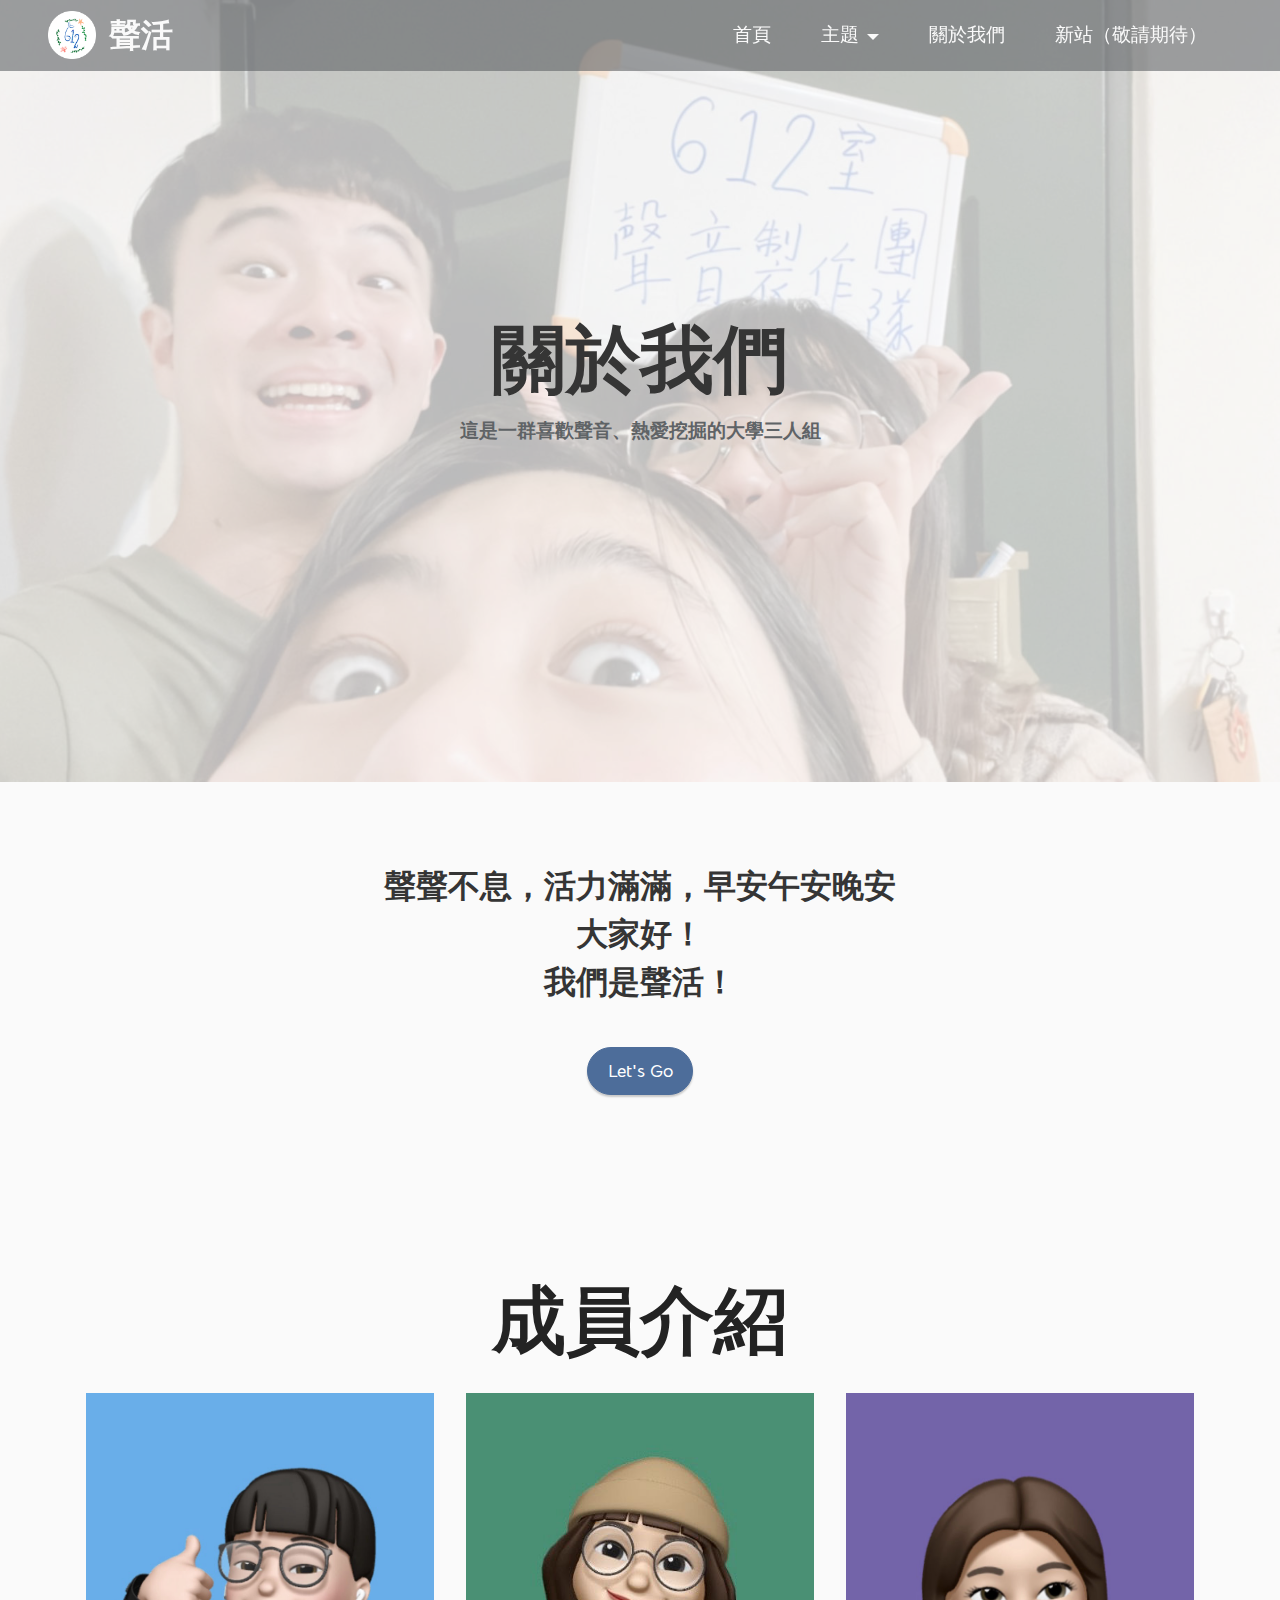
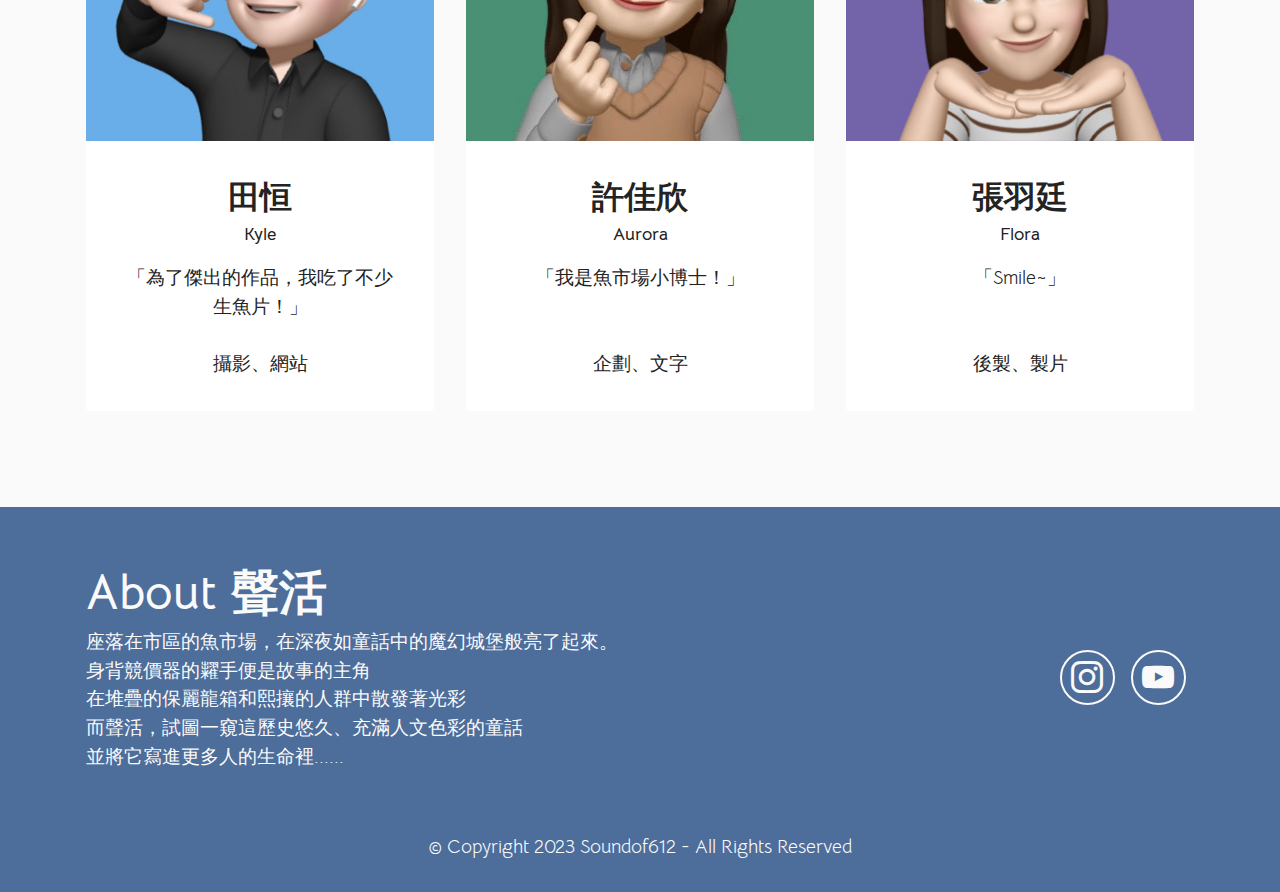
<file: page4.html>
<!DOCTYPE html>
<html  >
<head>
  <!-- Site made with Mobirise Website Builder v5.9.13, https://mobirise.com -->
  <meta charset="UTF-8">
  <meta http-equiv="X-UA-Compatible" content="IE=edge">
  <meta name="generator" content="Mobirise v5.9.13, mobirise.com">
  <meta name="viewport" content="width=device-width, initial-scale=1, minimum-scale=1">
  <link rel="shortcut icon" href="assets/images/logo-1-80x80.png" type="image/x-icon">
  <meta name="description" content="">
  
  
  <title>關於</title>
  <link rel="stylesheet" href="assets/bootstrap/css/bootstrap.min.css">
  <link rel="stylesheet" href="assets/bootstrap/css/bootstrap-grid.min.css">
  <link rel="stylesheet" href="assets/bootstrap/css/bootstrap-reboot.min.css">
  <link rel="stylesheet" href="assets/dropdown/css/style.css">
  <link rel="stylesheet" href="assets/socicon/css/styles.css">
  <link rel="stylesheet" href="assets/theme/css/style.css">
  <link rel="preload" href="https://fonts.googleapis.com/css?family=Bellota+Text:300,300i,400,400i,700,700i&display=swap" as="style" onload="this.onload=null;this.rel='stylesheet'">
  <noscript><link rel="stylesheet" href="https://fonts.googleapis.com/css?family=Bellota+Text:300,300i,400,400i,700,700i&display=swap"></noscript>
  <link rel="preload" as="style" href="assets/mobirise/css/mbr-additional.css?v=R1BI4K"><link rel="stylesheet" href="assets/mobirise/css/mbr-additional.css?v=R1BI4K" type="text/css">

  
  
  
</head>
<body>
  
  <section data-bs-version="5.1" class="menu menu1 cid-twAb5L1w0r" once="menu" id="menu1-p">
    

    <nav class="navbar navbar-dropdown navbar-fixed-top navbar-expand-lg">
        <div class="container-fluid">
            <div class="navbar-brand">
                <span class="navbar-logo">
                    <a href="index.html">
                        <img src="assets/images/logo-1-80x80.png" alt="Mobirise Website Builder" style="height: 3rem;">
                    </a>
                </span>
                <span class="navbar-caption-wrap"><a class="navbar-caption text-white text-primary display-5" href="index.html">聲活</a></span>
            </div>
            <button class="navbar-toggler" type="button" data-toggle="collapse" data-bs-toggle="collapse" data-target="#navbarSupportedContent" data-bs-target="#navbarSupportedContent" aria-controls="navbarNavAltMarkup" aria-expanded="false" aria-label="Toggle navigation">
                <div class="hamburger">
                    <span></span>
                    <span></span>
                    <span></span>
                    <span></span>
                </div>
            </button>
            <div class="collapse navbar-collapse" id="navbarSupportedContent">
                <ul class="navbar-nav nav-dropdown nav-right" data-app-modern-menu="true"><li class="nav-item"><a class="nav-link link text-white text-primary display-7" href="index.html">首頁</a></li><li class="nav-item dropdown"><a class="nav-link link text-white text-primary dropdown-toggle display-7" href="index.html" data-toggle="dropdown-submenu" data-bs-toggle="dropdown" data-bs-auto-close="outside" aria-expanded="false">主題</a><div class="dropdown-menu" aria-labelledby="dropdown-439"><a class="text-white text-primary dropdown-item show display-7" href="page2.html" aria-expanded="true">糶手</a><a class="text-white text-primary dropdown-item display-7" href="page3.html">哈漁碼頭</a></div></li>
                    
                    <li class="nav-item"><a class="nav-link link text-white text-primary display-7" href="page4.html">關於我們</a>
                    </li><li class="nav-item"><a class="nav-link link text-white text-primary display-7" href="https://soundof612.github.io/SoundoflifeFulloflife/index.html">新站（敬請期待）</a></li></ul>
                
                
            </div>
        </div>
    </nav>
</section>

<section data-bs-version="5.1" class="header1 cid-twAb5LjBj0" id="header1-q">

    

    <div class="mbr-overlay" style="opacity: 0.7; background-color: rgb(255, 255, 255);"></div>

    <div class="container">
        <div class="row justify-content-center">
            <div class="col-12 col-lg-7">
                <h1 class="mbr-section-title mbr-fonts-style mb-3 display-1"><strong>關於我們</strong></h1>
                
                <p class="mbr-text mbr-fonts-style display-7"><strong>
                    這是一群喜歡聲音、熱愛挖掘的大學三人組</strong></p>
                
            </div>
        </div>
    </div>
</section>

<section data-bs-version="5.1" class="info1 cid-twAhdt0qXA" id="info1-w">
    

    
    
    <div class="align-center container">
        <div class="row justify-content-center">
            <div class="col-12 col-lg-8">
                <h3 class="mbr-section-title mb-4 mbr-fonts-style display-5">
                    <strong>聲聲不息，活力滿滿，早安午安晚安</strong><br><strong>大家好！</strong><br><strong>我們是聲活！</strong></h3>
                
                <div class="mbr-section-btn"><a class="btn btn-primary display-4" href="page4.html#team1-y">Let's Go<br></a></div>
            </div>
        </div>
    </div>
</section>

<section data-bs-version="5.1" class="team1 cid-twAi9gPXxF" id="team1-y">
    

    
    
    <div class="container">
        <div class="row justify-content-center">
            <div class="col-12">
                <h3 class="mbr-section-title mbr-fonts-style align-center mb-4 display-1">
                    <strong>成員介紹</strong></h3>
                
            </div>
            <div class="col-sm-6 col-lg-4">
                <div class="card-wrap">
                    <div class="image-wrap">
                        <img src="assets/images/51ab9429-dca5-403f-b0eb-d7d547872a49-782x782.jpg" alt="Mobirise Website Builder">
                    </div>
                    <div class="content-wrap">
                        <h5 class="mbr-section-title card-title mbr-fonts-style align-center m-0 display-5"><strong>田恒</strong></h5>
                        <h6 class="mbr-role mbr-fonts-style align-center mb-3 display-4"><strong>Kyle</strong></h6>
                        <p class="card-text mbr-fonts-style align-center display-7">「為了傑出的作品，我吃了不少生魚片！」<br><br>攝影、網站</p>
                        
                        
                    </div>
                </div>
            </div>

            <div class="col-sm-6 col-lg-4">
                <div class="card-wrap">
                    <div class="image-wrap">
                        <img src="assets/images/s-101982216-432x432.jpg" alt="Mobirise Website Builder">
                    </div>
                    <div class="content-wrap">
                        <h5 class="mbr-section-title card-title mbr-fonts-style align-center m-0 display-5"><strong>許佳欣</strong></h5>
                        <h6 class="mbr-role mbr-fonts-style align-center mb-3 display-4"><strong>Aurora</strong></h6>
                        <p class="card-text mbr-fonts-style align-center display-7">「我是魚市場小博士！」<br><br><br>企劃、文字</p>
                        
                        
                    </div>
                </div>
            </div>

            <div class="col-sm-6 col-lg-4">
                <div class="card-wrap">
                    <div class="image-wrap">
                        <img src="assets/images/a354561d-e5bc-41f5-80ac-691e4e968a7b-716x716.jpg" alt="Mobirise Website Builder">
                    </div>
                    <div class="content-wrap">
                        <h5 class="mbr-section-title card-title mbr-fonts-style align-center m-0 display-5">
                            <strong>張羽廷</strong></h5>
                        <h6 class="mbr-role mbr-fonts-style align-center mb-3 display-4">
                            <strong>Flora</strong></h6>
                        <p class="card-text mbr-fonts-style align-center display-7">「Smile~」<br><br><br>後製、製片</p>
                        
                        
                    </div>
                </div>
            </div>

            
        </div>
    </div>
</section>

<section data-bs-version="5.1" class="contacts4 cid-twAb5M2J5S" id="contacts4-t">

    

    

    <div class="container">
        <div class="row align-items-center justify-content-center">
            <div class="text-content col-12 col-md-6">
                <h2 class="mbr-section-title mbr-fonts-style display-2"><strong>About 聲活</strong></h2>
                <p class="mbr-text mbr-fonts-style display-7">座落在市區的魚市場，在深夜如童話中的魔幻城堡般亮了起來。<br>身背競價器的糶手便是故事的主角<br>在堆疊的保麗龍箱和熙攘的人群中散發著光彩<br>而聲活，試圖一窺這歷史悠久、充滿人文色彩的童話<br>並將它寫進更多人的生命裡......</p>
            </div>
            <div class="icons d-flex align-items-center col-12 col-md-6 justify-content-end mt-md-0 mt-2 flex-wrap">
                <a href="https://www.instagram.com/sound_of_612/" target="_blank">
                    <span class="mbr-iconfont mbr-iconfont-social socicon-instagram socicon"></span>
                </a>
                <a href="https://www.youtube.com/@sound_of_612" target="_blank">
                    <span class="mbr-iconfont mbr-iconfont-social socicon-youtube socicon"></span>
                </a>
                
                
                
                
                
                
                
                
            </div>
        </div>
    </div>
    
</section>

<section data-bs-version="5.1" class="footer7 cid-twAb5MjAtg" once="footers" id="footer7-u">

    

    

    <div class="container">
        <div class="media-container-row align-center mbr-white">
            <div class="col-12">
                <p class="mbr-text mb-0 mbr-fonts-style display-7">
                    © Copyright 2023 Soundof612 - All Rights Reserved
                </p>
            </div>
        </div>
    </div>
</section><script src="assets/bootstrap/js/bootstrap.bundle.min.js"></script>  <script src="assets/smoothscroll/smooth-scroll.js"></script>  <script src="assets/ytplayer/index.js"></script>  <script src="assets/dropdown/js/navbar-dropdown.js"></script>  <script src="assets/sociallikes/social-likes.js"></script>  <script src="assets/theme/js/script.js"></script>  
  
  
</body>
</html>
</file>
<file: assets/dropdown/css/style.css>
.navbar-dropdown {
  left: 0;
  padding: 0;
  position: absolute;
  right: 0;
  top: 0;
  transition: all 0.45s ease;
  z-index: 1030;
  background: #282828; }
  .navbar-dropdown .navbar-logo {
    margin-right: 0.8rem;
    transition: margin 0.3s ease-in-out;
    vertical-align: middle; }
    .navbar-dropdown .navbar-logo img {
      height: 3.125rem;
      transition: all 0.3s ease-in-out; }
    .navbar-dropdown .navbar-logo.mbr-iconfont {
      font-size: 3.125rem;
      line-height: 3.125rem; }
  .navbar-dropdown .navbar-caption {
    font-weight: 700;
    white-space: normal;
    vertical-align: -4px;
    line-height: 3.125rem !important; }
    .navbar-dropdown .navbar-caption, .navbar-dropdown .navbar-caption:hover {
      color: inherit;
      text-decoration: none; }
  .navbar-dropdown .mbr-iconfont + .navbar-caption {
    vertical-align: -1px; }
  .navbar-dropdown.navbar-fixed-top {
    position: fixed; }
  .navbar-dropdown .navbar-brand span {
    vertical-align: -4px; }
  .navbar-dropdown.bg-color.transparent {
    background: none; }
  .navbar-dropdown.navbar-short .navbar-brand {
    padding: 0.625rem 0; }
    .navbar-dropdown.navbar-short .navbar-brand span {
      vertical-align: -1px; }
  .navbar-dropdown.navbar-short .navbar-caption {
    line-height: 2.375rem !important;
    vertical-align: -2px; }
  .navbar-dropdown.navbar-short .navbar-logo {
    margin-right: 0.5rem; }
    .navbar-dropdown.navbar-short .navbar-logo img {
      height: 2.375rem; }
    .navbar-dropdown.navbar-short .navbar-logo.mbr-iconfont {
      font-size: 2.375rem;
      line-height: 2.375rem; }
  .navbar-dropdown.navbar-short .mbr-table-cell {
    height: 3.625rem; }
  .navbar-dropdown .navbar-close {
    left: 0.6875rem;
    position: fixed;
    top: 0.75rem;
    z-index: 1000; }
  .navbar-dropdown .hamburger-icon {
    content: "";
    display: inline-block;
    vertical-align: middle;
    width: 16px;
    -webkit-box-shadow: 0 -6px 0 1px #282828,0 0 0 1px #282828,0 6px 0 1px #282828;
    -moz-box-shadow: 0 -6px 0 1px #282828,0 0 0 1px #282828,0 6px 0 1px #282828;
    box-shadow: 0 -6px 0 1px #282828,0 0 0 1px #282828,0 6px 0 1px #282828; }

.dropdown-menu .dropdown-toggle[data-toggle="dropdown-submenu"]::after {
  border-bottom: 0.35em solid transparent;
  border-left: 0.35em solid;
  border-right: 0;
  border-top: 0.35em solid transparent;
  margin-left: 0.3rem; }

.dropdown-menu .dropdown-item:focus {
  outline: 0; }

.nav-dropdown {
  font-size: 0.75rem;
  font-weight: 500;
  height: auto !important; }
  .nav-dropdown .nav-btn {
    padding-left: 1rem; }
  .nav-dropdown .link {
    margin: .667em 1.667em;
    font-weight: 500;
    padding: 0;
    transition: color .2s ease-in-out; }
    .nav-dropdown .link.dropdown-toggle {
      margin-right: 2.583em; }
      .nav-dropdown .link.dropdown-toggle::after {
        margin-left: .25rem;
        border-top: 0.35em solid;
        border-right: 0.35em solid transparent;
        border-left: 0.35em solid transparent;
        border-bottom: 0; }
      .nav-dropdown .link.dropdown-toggle[aria-expanded="true"] {
        margin: 0;
        padding: 0.667em 3.263em  0.667em 1.667em; }
  .nav-dropdown .link::after,
  .nav-dropdown .dropdown-item::after {
    color: inherit; }
  .nav-dropdown .btn {
    font-size: 0.75rem;
    font-weight: 700;
    letter-spacing: 0;
    margin-bottom: 0;
    padding-left: 1.25rem;
    padding-right: 1.25rem; }
  .nav-dropdown .dropdown-menu {
    border-radius: 0;
    border: 0;
    left: 0;
    margin: 0;
    padding-bottom: 1.25rem;
    padding-top: 1.25rem;
    position: relative; }
  .nav-dropdown .dropdown-submenu {
    margin-left: 0.125rem;
    top: 0; }
  .nav-dropdown .dropdown-item {
    font-weight: 500;
    line-height: 2;
    padding: 0.3846em 4.615em 0.3846em 1.5385em;
    position: relative;
    transition: color .2s ease-in-out, background-color .2s ease-in-out; }
    .nav-dropdown .dropdown-item::after {
      margin-top: -0.3077em;
      position: absolute;
      right: 1.1538em;
      top: 50%; }
    .nav-dropdown .dropdown-item:focus, .nav-dropdown .dropdown-item:hover {
      background: none; }

@media (max-width: 767px) {
  .nav-dropdown.navbar-toggleable-sm {
    bottom: 0;
    display: none;
    left: 0;
    overflow-x: hidden;
    position: fixed;
    top: 0;
    transform: translateX(-100%);
    -ms-transform: translateX(-100%);
    -webkit-transform: translateX(-100%);
    width: 18.75rem;
    z-index: 999; } }
.nav-dropdown.navbar-toggleable-xl {
  bottom: 0;
  display: none;
  left: 0;
  overflow-x: hidden;
  position: fixed;
  top: 0;
  transform: translateX(-100%);
  -ms-transform: translateX(-100%);
  -webkit-transform: translateX(-100%);
  width: 18.75rem;
  z-index: 999; }

.nav-dropdown-sm {
  display: block !important;
  overflow-x: hidden;
  overflow: auto;
  padding-top: 3.875rem; }
  .nav-dropdown-sm::after {
    content: "";
    display: block;
    height: 3rem;
    width: 100%; }
  .nav-dropdown-sm.collapse.in ~ .navbar-close {
    display: block !important; }
  .nav-dropdown-sm.collapsing, .nav-dropdown-sm.collapse.in {
    transform: translateX(0);
    -ms-transform: translateX(0);
    -webkit-transform: translateX(0);
    transition: all 0.25s ease-out;
    -webkit-transition: all 0.25s ease-out;
    background: #282828; }
  .nav-dropdown-sm.collapsing[aria-expanded="false"] {
    transform: translateX(-100%);
    -ms-transform: translateX(-100%);
    -webkit-transform: translateX(-100%); }
  .nav-dropdown-sm .nav-item {
    display: block;
    margin-left: 0 !important;
    padding-left: 0; }
  .nav-dropdown-sm .link,
  .nav-dropdown-sm .dropdown-item {
    border-top: 1px dotted rgba(255, 255, 255, 0.1);
    font-size: 0.8125rem;
    line-height: 1.6;
    margin: 0 !important;
    padding: 0.875rem 2.4rem 0.875rem 1.5625rem !important;
    position: relative;
    white-space: normal; }
    .nav-dropdown-sm .link:focus, .nav-dropdown-sm .link:hover,
    .nav-dropdown-sm .dropdown-item:focus,
    .nav-dropdown-sm .dropdown-item:hover {
      background: rgba(0, 0, 0, 0.2) !important;
      color: #c0a375; }
  .nav-dropdown-sm .nav-btn {
    position: relative;
    padding: 1.5625rem 1.5625rem 0 1.5625rem; }
    .nav-dropdown-sm .nav-btn::before {
      border-top: 1px dotted rgba(255, 255, 255, 0.1);
      content: "";
      left: 0;
      position: absolute;
      top: 0;
      width: 100%; }
    .nav-dropdown-sm .nav-btn + .nav-btn {
      padding-top: 0.625rem; }
      .nav-dropdown-sm .nav-btn + .nav-btn::before {
        display: none; }
  .nav-dropdown-sm .btn {
    padding: 0.625rem 0; }
  .nav-dropdown-sm .dropdown-toggle[data-toggle="dropdown-submenu"]::after {
    margin-left: .25rem;
    border-top: 0.35em solid;
    border-right: 0.35em solid transparent;
    border-left: 0.35em solid transparent;
    border-bottom: 0; }
  .nav-dropdown-sm .dropdown-toggle[data-toggle="dropdown-submenu"][aria-expanded="true"]::after {
    border-top: 0;
    border-right: 0.35em solid transparent;
    border-left: 0.35em solid transparent;
    border-bottom: 0.35em solid; }
  .nav-dropdown-sm .dropdown-menu {
    margin: 0;
    padding: 0;
    position: relative;
    top: 0;
    left: 0;
    width: 100%;
    border: 0;
    float: none;
    border-radius: 0;
    background: none; }
  .nav-dropdown-sm .dropdown-submenu {
    left: 100%;
    margin-left: 0.125rem;
    margin-top: -1.25rem;
    top: 0; }

.navbar-toggleable-sm .nav-dropdown .dropdown-menu {
  position: absolute; }

.navbar-toggleable-sm .nav-dropdown .dropdown-submenu {
  left: 100%;
  margin-left: 0.125rem;
  margin-top: -1.25rem;
  top: 0; }

.navbar-toggleable-sm.opened .nav-dropdown .dropdown-menu {
  position: relative; }

.navbar-toggleable-sm.opened .nav-dropdown .dropdown-submenu {
  left: 0;
  margin-left: 00rem;
  margin-top: 0rem;
  top: 0; }

.is-builder .nav-dropdown.collapsing {
  transition: none !important; }
</file>
<file: assets/socicon/css/styles.css>
@charset "UTF-8";

@font-face {
  font-family: 'Socicon';
  src:  url('../fonts/socicon.eot');
  src:  url('../fonts/socicon.eot?#iefix') format('embedded-opentype'),
    url('../fonts/socicon.woff2') format('woff2'),
    url('../fonts/socicon.ttf') format('truetype'),
    url('../fonts/socicon.woff') format('woff'),
    url('../fonts/socicon.svg#socicon') format('svg');
  font-weight: normal;
  font-style: normal;
  font-display: swap;
}

[data-icon]:before {
  font-family: "socicon" !important;
  content: attr(data-icon);
  font-style: normal !important;
  font-weight: normal !important;
  font-variant: normal !important;
  text-transform: none !important;
  speak: none;
  line-height: 1;
  -webkit-font-smoothing: antialiased;
  -moz-osx-font-smoothing: grayscale;
}

[class^="socicon-"], [class*=" socicon-"] {
  /* use !important to prevent issues with browser extensions that change fonts */
  font-family: 'Socicon' !important;
  speak: none;
  font-style: normal;
  font-weight: normal;
  font-variant: normal;
  text-transform: none;
  line-height: 1;

  /* Better Font Rendering =========== */
  -webkit-font-smoothing: antialiased;
  -moz-osx-font-smoothing: grayscale;
}

.socicon-eitaa:before {
  content: "\e97c";
}
.socicon-soroush:before {
  content: "\e97d";
}
.socicon-bale:before {
  content: "\e97e";
}
.socicon-zazzle:before {
  content: "\e97b";
}
.socicon-society6:before {
  content: "\e97a";
}
.socicon-redbubble:before {
  content: "\e979";
}
.socicon-avvo:before {
  content: "\e978";
}
.socicon-stitcher:before {
  content: "\e977";
}
.socicon-googlehangouts:before {
  content: "\e974";
}
.socicon-dlive:before {
  content: "\e975";
}
.socicon-vsco:before {
  content: "\e976";
}
.socicon-flipboard:before {
  content: "\e973";
}
.socicon-ubuntu:before {
  content: "\e958";
}
.socicon-artstation:before {
  content: "\e959";
}
.socicon-invision:before {
  content: "\e95a";
}
.socicon-torial:before {
  content: "\e95b";
}
.socicon-collectorz:before {
  content: "\e95c";
}
.socicon-seenthis:before {
  content: "\e95d";
}
.socicon-googleplaymusic:before {
  content: "\e95e";
}
.socicon-debian:before {
  content: "\e95f";
}
.socicon-filmfreeway:before {
  content: "\e960";
}
.socicon-gnome:before {
  content: "\e961";
}
.socicon-itchio:before {
  content: "\e962";
}
.socicon-jamendo:before {
  content: "\e963";
}
.socicon-mix:before {
  content: "\e964";
}
.socicon-sharepoint:before {
  content: "\e965";
}
.socicon-tinder:before {
  content: "\e966";
}
.socicon-windguru:before {
  content: "\e967";
}
.socicon-cdbaby:before {
  content: "\e968";
}
.socicon-elementaryos:before {
  content: "\e969";
}
.socicon-stage32:before {
  content: "\e96a";
}
.socicon-tiktok:before {
  content: "\e96b";
}
.socicon-gitter:before {
  content: "\e96c";
}
.socicon-letterboxd:before {
  content: "\e96d";
}
.socicon-threema:before {
  content: "\e96e";
}
.socicon-splice:before {
  content: "\e96f";
}
.socicon-metapop:before {
  content: "\e970";
}
.socicon-naver:before {
  content: "\e971";
}
.socicon-remote:before {
  content: "\e972";
}
.socicon-internet:before {
  content: "\e957";
}
.socicon-moddb:before {
  content: "\e94b";
}
.socicon-indiedb:before {
  content: "\e94c";
}
.socicon-traxsource:before {
  content: "\e94d";
}
.socicon-gamefor:before {
  content: "\e94e";
}
.socicon-pixiv:before {
  content: "\e94f";
}
.socicon-myanimelist:before {
  content: "\e950";
}
.socicon-blackberry:before {
  content: "\e951";
}
.socicon-wickr:before {
  content: "\e952";
}
.socicon-spip:before {
  content: "\e953";
}
.socicon-napster:before {
  content: "\e954";
}
.socicon-beatport:before {
  content: "\e955";
}
.socicon-hackerone:before {
  content: "\e956";
}
.socicon-hackernews:before {
  content: "\e946";
}
.socicon-smashwords:before {
  content: "\e947";
}
.socicon-kobo:before {
  content: "\e948";
}
.socicon-bookbub:before {
  content: "\e949";
}
.socicon-mailru:before {
  content: "\e94a";
}
.socicon-gitlab:before {
  content: "\e945";
}
.socicon-instructables:before {
  content: "\e944";
}
.socicon-portfolio:before {
  content: "\e943";
}
.socicon-codered:before {
  content: "\e940";
}
.socicon-origin:before {
  content: "\e941";
}
.socicon-nextdoor:before {
  content: "\e942";
}
.socicon-udemy:before {
  content: "\e93f";
}
.socicon-livemaster:before {
  content: "\e93e";
}
.socicon-crunchbase:before {
  content: "\e93b";
}
.socicon-homefy:before {
  content: "\e93c";
}
.socicon-calendly:before {
  content: "\e93d";
}
.socicon-realtor:before {
  content: "\e90f";
}
.socicon-tidal:before {
  content: "\e910";
}
.socicon-qobuz:before {
  content: "\e911";
}
.socicon-natgeo:before {
  content: "\e912";
}
.socicon-mastodon:before {
  content: "\e913";
}
.socicon-unsplash:before {
  content: "\e914";
}
.socicon-homeadvisor:before {
  content: "\e915";
}
.socicon-angieslist:before {
  content: "\e916";
}
.socicon-codepen:before {
  content: "\e917";
}
.socicon-slack:before {
  content: "\e918";
}
.socicon-openaigym:before {
  content: "\e919";
}
.socicon-logmein:before {
  content: "\e91a";
}
.socicon-fiverr:before {
  content: "\e91b";
}
.socicon-gotomeeting:before {
  content: "\e91c";
}
.socicon-aliexpress:before {
  content: "\e91d";
}
.socicon-guru:before {
  content: "\e91e";
}
.socicon-appstore:before {
  content: "\e91f";
}
.socicon-homes:before {
  content: "\e920";
}
.socicon-zoom:before {
  content: "\e921";
}
.socicon-alibaba:before {
  content: "\e922";
}
.socicon-craigslist:before {
  content: "\e923";
}
.socicon-wix:before {
  content: "\e924";
}
.socicon-redfin:before {
  content: "\e925";
}
.socicon-googlecalendar:before {
  content: "\e926";
}
.socicon-shopify:before {
  content: "\e927";
}
.socicon-freelancer:before {
  content: "\e928";
}
.socicon-seedrs:before {
  content: "\e929";
}
.socicon-bing:before {
  content: "\e92a";
}
.socicon-doodle:before {
  content: "\e92b";
}
.socicon-bonanza:before {
  content: "\e92c";
}
.socicon-squarespace:before {
  content: "\e92d";
}
.socicon-toptal:before {
  content: "\e92e";
}
.socicon-gust:before {
  content: "\e92f";
}
.socicon-ask:before {
  content: "\e930";
}
.socicon-trulia:before {
  content: "\e931";
}
.socicon-loomly:before {
  content: "\e932";
}
.socicon-ghost:before {
  content: "\e933";
}
.socicon-upwork:before {
  content: "\e934";
}
.socicon-fundable:before {
  content: "\e935";
}
.socicon-booking:before {
  content: "\e936";
}
.socicon-googlemaps:before {
  content: "\e937";
}
.socicon-zillow:before {
  content: "\e938";
}
.socicon-niconico:before {
  content: "\e939";
}
.socicon-toneden:before {
  content: "\e93a";
}
.socicon-augment:before {
  content: "\e908";
}
.socicon-bitbucket:before {
  content: "\e909";
}
.socicon-fyuse:before {
  content: "\e90a";
}
.socicon-yt-gaming:before {
  content: "\e90b";
}
.socicon-sketchfab:before {
  content: "\e90c";
}
.socicon-mobcrush:before {
  content: "\e90d";
}
.socicon-microsoft:before {
  content: "\e90e";
}
.socicon-pandora:before {
  content: "\e907";
}
.socicon-messenger:before {
  content: "\e906";
}
.socicon-gamewisp:before {
  content: "\e905";
}
.socicon-bloglovin:before {
  content: "\e904";
}
.socicon-tunein:before {
  content: "\e903";
}
.socicon-gamejolt:before {
  content: "\e901";
}
.socicon-trello:before {
  content: "\e902";
}
.socicon-spreadshirt:before {
  content: "\e900";
}
.socicon-500px:before {
  content: "\e000";
}
.socicon-8tracks:before {
  content: "\e001";
}
.socicon-airbnb:before {
  content: "\e002";
}
.socicon-alliance:before {
  content: "\e003";
}
.socicon-amazon:before {
  content: "\e004";
}
.socicon-amplement:before {
  content: "\e005";
}
.socicon-android:before {
  content: "\e006";
}
.socicon-angellist:before {
  content: "\e007";
}
.socicon-apple:before {
  content: "\e008";
}
.socicon-appnet:before {
  content: "\e009";
}
.socicon-baidu:before {
  content: "\e00a";
}
.socicon-bandcamp:before {
  content: "\e00b";
}
.socicon-battlenet:before {
  content: "\e00c";
}
.socicon-mixer:before {
  content: "\e00d";
}
.socicon-bebee:before {
  content: "\e00e";
}
.socicon-bebo:before {
  content: "\e00f";
}
.socicon-behance:before {
  content: "\e010";
}
.socicon-blizzard:before {
  content: "\e011";
}
.socicon-blogger:before {
  content: "\e012";
}
.socicon-buffer:before {
  content: "\e013";
}
.socicon-chrome:before {
  content: "\e014";
}
.socicon-coderwall:before {
  content: "\e015";
}
.socicon-curse:before {
  content: "\e016";
}
.socicon-dailymotion:before {
  content: "\e017";
}
.socicon-deezer:before {
  content: "\e018";
}
.socicon-delicious:before {
  content: "\e019";
}
.socicon-deviantart:before {
  content: "\e01a";
}
.socicon-diablo:before {
  content: "\e01b";
}
.socicon-digg:before {
  content: "\e01c";
}
.socicon-discord:before {
  content: "\e01d";
}
.socicon-disqus:before {
  content: "\e01e";
}
.socicon-douban:before {
  content: "\e01f";
}
.socicon-draugiem:before {
  content: "\e020";
}
.socicon-dribbble:before {
  content: "\e021";
}
.socicon-drupal:before {
  content: "\e022";
}
.socicon-ebay:before {
  content: "\e023";
}
.socicon-ello:before {
  content: "\e024";
}
.socicon-endomodo:before {
  content: "\e025";
}
.socicon-envato:before {
  content: "\e026";
}
.socicon-etsy:before {
  content: "\e027";
}
.socicon-facebook:before {
  content: "\e028";
}
.socicon-feedburner:before {
  content: "\e029";
}
.socicon-filmweb:before {
  content: "\e02a";
}
.socicon-firefox:before {
  content: "\e02b";
}
.socicon-flattr:before {
  content: "\e02c";
}
.socicon-flickr:before {
  content: "\e02d";
}
.socicon-formulr:before {
  content: "\e02e";
}
.socicon-forrst:before {
  content: "\e02f";
}
.socicon-foursquare:before {
  content: "\e030";
}
.socicon-friendfeed:before {
  content: "\e031";
}
.socicon-github:before {
  content: "\e032";
}
.socicon-goodreads:before {
  content: "\e033";
}
.socicon-google:before {
  content: "\e034";
}
.socicon-googlescholar:before {
  content: "\e035";
}
.socicon-googlegroups:before {
  content: "\e036";
}
.socicon-googlephotos:before {
  content: "\e037";
}
.socicon-googleplus:before {
  content: "\e038";
}
.socicon-grooveshark:before {
  content: "\e039";
}
.socicon-hackerrank:before {
  content: "\e03a";
}
.socicon-hearthstone:before {
  content: "\e03b";
}
.socicon-hellocoton:before {
  content: "\e03c";
}
.socicon-heroes:before {
  content: "\e03d";
}
.socicon-smashcast:before {
  content: "\e03e";
}
.socicon-horde:before {
  content: "\e03f";
}
.socicon-houzz:before {
  content: "\e040";
}
.socicon-icq:before {
  content: "\e041";
}
.socicon-identica:before {
  content: "\e042";
}
.socicon-imdb:before {
  content: "\e043";
}
.socicon-instagram:before {
  content: "\e044";
}
.socicon-issuu:before {
  content: "\e045";
}
.socicon-istock:before {
  content: "\e046";
}
.socicon-itunes:before {
  content: "\e047";
}
.socicon-keybase:before {
  content: "\e048";
}
.socicon-lanyrd:before {
  content: "\e049";
}
.socicon-lastfm:before {
  content: "\e04a";
}
.socicon-line:before {
  content: "\e04b";
}
.socicon-linkedin:before {
  content: "\e04c";
}
.socicon-livejournal:before {
  content: "\e04d";
}
.socicon-lyft:before {
  content: "\e04e";
}
.socicon-macos:before {
  content: "\e04f";
}
.socicon-mail:before {
  content: "\e050";
}
.socicon-medium:before {
  content: "\e051";
}
.socicon-meetup:before {
  content: "\e052";
}
.socicon-mixcloud:before {
  content: "\e053";
}
.socicon-modelmayhem:before {
  content: "\e054";
}
.socicon-mumble:before {
  content: "\e055";
}
.socicon-myspace:before {
  content: "\e056";
}
.socicon-newsvine:before {
  content: "\e057";
}
.socicon-nintendo:before {
  content: "\e058";
}
.socicon-npm:before {
  content: "\e059";
}
.socicon-odnoklassniki:before {
  content: "\e05a";
}
.socicon-openid:before {
  content: "\e05b";
}
.socicon-opera:before {
  content: "\e05c";
}
.socicon-outlook:before {
  content: "\e05d";
}
.socicon-overwatch:before {
  content: "\e05e";
}
.socicon-patreon:before {
  content: "\e05f";
}
.socicon-paypal:before {
  content: "\e060";
}
.socicon-periscope:before {
  content: "\e061";
}
.socicon-persona:before {
  content: "\e062";
}
.socicon-pinterest:before {
  content: "\e063";
}
.socicon-play:before {
  content: "\e064";
}
.socicon-player:before {
  content: "\e065";
}
.socicon-playstation:before {
  content: "\e066";
}
.socicon-pocket:before {
  content: "\e067";
}
.socicon-qq:before {
  content: "\e068";
}
.socicon-quora:before {
  content: "\e069";
}
.socicon-raidcall:before {
  content: "\e06a";
}
.socicon-ravelry:before {
  content: "\e06b";
}
.socicon-reddit:before {
  content: "\e06c";
}
.socicon-renren:before {
  content: "\e06d";
}
.socicon-researchgate:before {
  content: "\e06e";
}
.socicon-residentadvisor:before {
  content: "\e06f";
}
.socicon-reverbnation:before {
  content: "\e070";
}
.socicon-rss:before {
  content: "\e071";
}
.socicon-sharethis:before {
  content: "\e072";
}
.socicon-skype:before {
  content: "\e073";
}
.socicon-slideshare:before {
  content: "\e074";
}
.socicon-smugmug:before {
  content: "\e075";
}
.socicon-snapchat:before {
  content: "\e076";
}
.socicon-songkick:before {
  content: "\e077";
}
.socicon-soundcloud:before {
  content: "\e078";
}
.socicon-spotify:before {
  content: "\e079";
}
.socicon-stackexchange:before {
  content: "\e07a";
}
.socicon-stackoverflow:before {
  content: "\e07b";
}
.socicon-starcraft:before {
  content: "\e07c";
}
.socicon-stayfriends:before {
  content: "\e07d";
}
.socicon-steam:before {
  content: "\e07e";
}
.socicon-storehouse:before {
  content: "\e07f";
}
.socicon-strava:before {
  content: "\e080";
}
.socicon-streamjar:before {
  content: "\e081";
}
.socicon-stumbleupon:before {
  content: "\e082";
}
.socicon-swarm:before {
  content: "\e083";
}
.socicon-teamspeak:before {
  content: "\e084";
}
.socicon-teamviewer:before {
  content: "\e085";
}
.socicon-technorati:before {
  content: "\e086";
}
.socicon-telegram:before {
  content: "\e087";
}
.socicon-tripadvisor:before {
  content: "\e088";
}
.socicon-tripit:before {
  content: "\e089";
}
.socicon-triplej:before {
  content: "\e08a";
}
.socicon-tumblr:before {
  content: "\e08b";
}
.socicon-twitch:before {
  content: "\e08c";
}
.socicon-twitter:before {
  content: "\e08d";
}
.socicon-uber:before {
  content: "\e08e";
}
.socicon-ventrilo:before {
  content: "\e08f";
}
.socicon-viadeo:before {
  content: "\e090";
}
.socicon-viber:before {
  content: "\e091";
}
.socicon-viewbug:before {
  content: "\e092";
}
.socicon-vimeo:before {
  content: "\e093";
}
.socicon-vine:before {
  content: "\e094";
}
.socicon-vkontakte:before {
  content: "\e095";
}
.socicon-warcraft:before {
  content: "\e096";
}
.socicon-wechat:before {
  content: "\e097";
}
.socicon-weibo:before {
  content: "\e098";
}
.socicon-whatsapp:before {
  content: "\e099";
}
.socicon-wikipedia:before {
  content: "\e09a";
}
.socicon-windows:before {
  content: "\e09b";
}
.socicon-wordpress:before {
  content: "\e09c";
}
.socicon-wykop:before {
  content: "\e09d";
}
.socicon-xbox:before {
  content: "\e09e";
}
.socicon-xing:before {
  content: "\e09f";
}
.socicon-yahoo:before {
  content: "\e0a0";
}
.socicon-yammer:before {
  content: "\e0a1";
}
.socicon-yandex:before {
  content: "\e0a2";
}
.socicon-yelp:before {
  content: "\e0a3";
}
.socicon-younow:before {
  content: "\e0a4";
}
.socicon-youtube:before {
  content: "\e0a5";
}
.socicon-zapier:before {
  content: "\e0a6";
}
.socicon-zerply:before {
  content: "\e0a7";
}
.socicon-zomato:before {
  content: "\e0a8";
}
.socicon-zynga:before {
  content: "\e0a9";
}
</file>
<file: assets/theme/css/style.css>
@charset "UTF-8";
section {
  background-color: #ffffff;
}

body {
  font-style: normal;
  line-height: 1.5;
  font-weight: 400;
  color: #232323;
  position: relative;
}

button {
  background-color: transparent;
  border-color: transparent;
}

section,
.container,
.container-fluid {
  position: relative;
  word-wrap: break-word;
}

a.mbr-iconfont:hover {
  text-decoration: none;
}

.article .lead p,
.article .lead ul,
.article .lead ol,
.article .lead pre,
.article .lead blockquote {
  margin-bottom: 0;
}

a {
  font-style: normal;
  font-weight: 400;
  cursor: pointer;
}
a, a:hover {
  text-decoration: none;
}

.mbr-section-title {
  font-style: normal;
  line-height: 1.3;
}

.mbr-section-subtitle {
  line-height: 1.3;
}

.mbr-text {
  font-style: normal;
  line-height: 1.7;
}

h1,
h2,
h3,
h4,
h5,
h6,
.display-1,
.display-2,
.display-4,
.display-5,
.display-7,
span,
p,
a {
  line-height: 1;
  word-break: break-word;
  word-wrap: break-word;
  font-weight: 400;
}

b,
strong {
  font-weight: bold;
}

input:-webkit-autofill, input:-webkit-autofill:hover, input:-webkit-autofill:focus, input:-webkit-autofill:active {
  transition-delay: 9999s;
  -webkit-transition-property: background-color, color;
  transition-property: background-color, color;
}

textarea[type=hidden] {
  display: none;
}

section {
  background-position: 50% 50%;
  background-repeat: no-repeat;
  background-size: cover;
}
section .mbr-background-video,
section .mbr-background-video-preview {
  position: absolute;
  bottom: 0;
  left: 0;
  right: 0;
  top: 0;
}

.hidden {
  visibility: hidden;
}

.mbr-z-index20 {
  z-index: 20;
}

/*! Base colors */
.mbr-white {
  color: #ffffff;
}

.mbr-black {
  color: #111111;
}

.mbr-bg-white {
  background-color: #ffffff;
}

.mbr-bg-black {
  background-color: #000000;
}

/*! Text-aligns */
.align-left {
  text-align: left;
}

.align-center {
  text-align: center;
}

.align-right {
  text-align: right;
}

/*! Font-weight  */
.mbr-light {
  font-weight: 300;
}

.mbr-regular {
  font-weight: 400;
}

.mbr-semibold {
  font-weight: 500;
}

.mbr-bold {
  font-weight: 700;
}

/*! Media  */
.media-content {
  flex-basis: 100%;
}

.media-container-row {
  display: flex;
  flex-direction: row;
  flex-wrap: wrap;
  justify-content: center;
  align-content: center;
  align-items: start;
}
.media-container-row .media-size-item {
  width: 400px;
}

.media-container-column {
  display: flex;
  flex-direction: column;
  flex-wrap: wrap;
  justify-content: center;
  align-content: center;
  align-items: stretch;
}
.media-container-column > * {
  width: 100%;
}

@media (min-width: 992px) {
  .media-container-row {
    flex-wrap: nowrap;
  }
}
figure {
  margin-bottom: 0;
  overflow: hidden;
}

figure[mbr-media-size] {
  transition: width 0.1s;
}

img,
iframe {
  display: block;
  width: 100%;
}

.card {
  background-color: transparent;
  border: none;
}

.card-box {
  width: 100%;
}

.card-img {
  text-align: center;
  flex-shrink: 0;
  -webkit-flex-shrink: 0;
}

.media {
  max-width: 100%;
  margin: 0 auto;
}

.mbr-figure {
  align-self: center;
}

.media-container > div {
  max-width: 100%;
}

.mbr-figure img,
.card-img img {
  width: 100%;
}

@media (max-width: 991px) {
  .media-size-item {
    width: auto !important;
  }

  .media {
    width: auto;
  }

  .mbr-figure {
    width: 100% !important;
  }
}
/*! Buttons */
.mbr-section-btn {
  margin-left: -0.6rem;
  margin-right: -0.6rem;
  font-size: 0;
}

.btn {
  font-weight: 600;
  border-width: 1px;
  font-style: normal;
  margin: 0.6rem 0.6rem;
  white-space: normal;
  transition: all 0.2s ease-in-out;
  display: inline-flex;
  align-items: center;
  justify-content: center;
  word-break: break-word;
}

.btn-sm {
  font-weight: 600;
  letter-spacing: 0px;
  transition: all 0.3s ease-in-out;
}

.btn-md {
  font-weight: 600;
  letter-spacing: 0px;
  transition: all 0.3s ease-in-out;
}

.btn-lg {
  font-weight: 600;
  letter-spacing: 0px;
  transition: all 0.3s ease-in-out;
}

.btn-form {
  margin: 0;
}
.btn-form:hover {
  cursor: pointer;
}

nav .mbr-section-btn {
  margin-left: 0rem;
  margin-right: 0rem;
}

/*! Btn icon margin */
.btn .mbr-iconfont,
.btn.btn-sm .mbr-iconfont {
  order: 1;
  cursor: pointer;
  margin-left: 0.5rem;
  vertical-align: sub;
}

.btn.btn-md .mbr-iconfont,
.btn.btn-md .mbr-iconfont {
  margin-left: 0.8rem;
}

.mbr-regular {
  font-weight: 400;
}

.mbr-semibold {
  font-weight: 500;
}

.mbr-bold {
  font-weight: 700;
}

[type=submit] {
  -webkit-appearance: none;
}

/*! Full-screen */
.mbr-fullscreen .mbr-overlay {
  min-height: 100vh;
}

.mbr-fullscreen {
  display: flex;
  display: -moz-flex;
  display: -ms-flex;
  display: -o-flex;
  align-items: center;
  min-height: 100vh;
  padding-top: 3rem;
  padding-bottom: 3rem;
}

/*! Map */
.map {
  height: 25rem;
  position: relative;
}
.map iframe {
  width: 100%;
  height: 100%;
}

/*! Scroll to top arrow */
.mbr-arrow-up {
  bottom: 25px;
  right: 90px;
  position: fixed;
  text-align: right;
  z-index: 5000;
  color: #ffffff;
  font-size: 22px;
}

.mbr-arrow-up a {
  background: rgba(0, 0, 0, 0.2);
  border-radius: 50%;
  color: #fff;
  display: inline-block;
  height: 60px;
  width: 60px;
  border: 2px solid #fff;
  outline-style: none !important;
  position: relative;
  text-decoration: none;
  transition: all 0.3s ease-in-out;
  cursor: pointer;
  text-align: center;
}
.mbr-arrow-up a:hover {
  background-color: rgba(0, 0, 0, 0.4);
}
.mbr-arrow-up a i {
  line-height: 60px;
}

.mbr-arrow-up-icon {
  display: block;
  color: #fff;
}

.mbr-arrow-up-icon::before {
  content: "›";
  display: inline-block;
  font-family: serif;
  font-size: 22px;
  line-height: 1;
  font-style: normal;
  position: relative;
  top: 6px;
  left: -4px;
  transform: rotate(-90deg);
}

/*! Arrow Down */
.mbr-arrow {
  position: absolute;
  bottom: 45px;
  left: 50%;
  width: 60px;
  height: 60px;
  cursor: pointer;
  background-color: rgba(80, 80, 80, 0.5);
  border-radius: 50%;
  transform: translateX(-50%);
}
@media (max-width: 767px) {
  .mbr-arrow {
    display: none;
  }
}
.mbr-arrow > a {
  display: inline-block;
  text-decoration: none;
  outline-style: none;
  -webkit-animation: arrowdown 1.7s ease-in-out infinite;
          animation: arrowdown 1.7s ease-in-out infinite;
  color: #ffffff;
}
.mbr-arrow > a > i {
  position: absolute;
  top: -2px;
  left: 15px;
  font-size: 2rem;
}

#scrollToTop a i::before {
  content: "";
  position: absolute;
  display: block;
  border-bottom: 2.5px solid #fff;
  border-left: 2.5px solid #fff;
  width: 27.8%;
  height: 27.8%;
  left: 50%;
  top: 51%;
  transform: translateY(-30%) translateX(-50%) rotate(135deg);
}

@keyframes arrowdown {
  0% {
    transform: translateY(0px);
  }
  50% {
    transform: translateY(-5px);
  }
  100% {
    transform: translateY(0px);
  }
}
@-webkit-keyframes arrowdown {
  0% {
    transform: translateY(0px);
  }
  50% {
    transform: translateY(-5px);
  }
  100% {
    transform: translateY(0px);
  }
}
@media (max-width: 500px) {
  .mbr-arrow-up {
    left: 0;
    right: 0;
    text-align: center;
  }
}
/*Gradients animation*/
@keyframes gradient-animation {
  from {
    background-position: 0% 100%;
    -webkit-animation-timing-function: ease-in-out;
            animation-timing-function: ease-in-out;
  }
  to {
    background-position: 100% 0%;
    -webkit-animation-timing-function: ease-in-out;
            animation-timing-function: ease-in-out;
  }
}
@-webkit-keyframes gradient-animation {
  from {
    background-position: 0% 100%;
    -webkit-animation-timing-function: ease-in-out;
            animation-timing-function: ease-in-out;
  }
  to {
    background-position: 100% 0%;
    -webkit-animation-timing-function: ease-in-out;
            animation-timing-function: ease-in-out;
  }
}
.bg-gradient {
  background-size: 200% 200%;
  animation: gradient-animation 5s infinite alternate;
  -webkit-animation: gradient-animation 5s infinite alternate;
}

.menu .navbar-brand {
  display: -webkit-flex;
}
.menu .navbar-brand span {
  display: flex;
  display: -webkit-flex;
}
.menu .navbar-brand .navbar-caption-wrap {
  display: -webkit-flex;
}
.menu .navbar-brand .navbar-logo img {
  display: -webkit-flex;
  width: auto;
}
@media (min-width: 768px) and (max-width: 991px) {
  .menu .navbar-toggleable-sm .navbar-nav {
    display: -ms-flexbox;
  }
}
@media (max-width: 991px) {
  .menu .navbar-collapse {
    max-height: 93.5vh;
  }
  .menu .navbar-collapse.show {
    overflow: auto;
  }
}
@media (min-width: 992px) {
  .menu .navbar-nav.nav-dropdown {
    display: -webkit-flex;
  }
  .menu .navbar-toggleable-sm .navbar-collapse {
    display: -webkit-flex !important;
  }
  .menu .collapsed .navbar-collapse {
    max-height: 93.5vh;
  }
  .menu .collapsed .navbar-collapse.show {
    overflow: auto;
  }
}
@media (max-width: 767px) {
  .menu .navbar-collapse {
    max-height: 80vh;
  }
}

.nav-link .mbr-iconfont {
  margin-right: 0.5rem;
}

.navbar {
  display: -webkit-flex;
  -webkit-flex-wrap: wrap;
  -webkit-align-items: center;
  -webkit-justify-content: space-between;
}

.navbar-collapse {
  -webkit-flex-basis: 100%;
  -webkit-flex-grow: 1;
  -webkit-align-items: center;
}

.nav-dropdown .link {
  padding: 0.667em 1.667em !important;
  margin: 0 !important;
}

.nav {
  display: -webkit-flex;
  -webkit-flex-wrap: wrap;
}

.row {
  display: -webkit-flex;
  -webkit-flex-wrap: wrap;
}

.justify-content-center {
  -webkit-justify-content: center;
}

.form-inline {
  display: -webkit-flex;
}

.card-wrapper {
  -webkit-flex: 1;
}

.carousel-control {
  z-index: 10;
  display: -webkit-flex;
}

.carousel-controls {
  display: -webkit-flex;
}

.media {
  display: -webkit-flex;
}

.form-group:focus {
  outline: none;
}

.jq-selectbox__select {
  padding: 7px 0;
  position: relative;
}

.jq-selectbox__dropdown {
  overflow: hidden;
  border-radius: 10px;
  position: absolute;
  top: 100%;
  left: 0 !important;
  width: 100% !important;
}

.jq-selectbox__trigger-arrow {
  right: 0;
  transform: translateY(-50%);
}

.jq-selectbox li {
  padding: 1.07em 0.5em;
}

input[type=range] {
  padding-left: 0 !important;
  padding-right: 0 !important;
}

.modal-dialog,
.modal-content {
  height: 100%;
}

.modal-dialog .carousel-inner {
  height: calc(100vh - 1.75rem);
}
@media (max-width: 575px) {
  .modal-dialog .carousel-inner {
    height: calc(100vh - 1rem);
  }
}

.carousel-item {
  text-align: center;
}

.carousel-item img {
  margin: auto;
}

.navbar-toggler {
  align-self: flex-start;
  padding: 0.25rem 0.75rem;
  font-size: 1.25rem;
  line-height: 1;
  background: transparent;
  border: 1px solid transparent;
  border-radius: 0.25rem;
}

.navbar-toggler:focus,
.navbar-toggler:hover {
  text-decoration: none;
  box-shadow: none;
}

.navbar-toggler-icon {
  display: inline-block;
  width: 1.5em;
  height: 1.5em;
  vertical-align: middle;
  content: "";
  background: no-repeat center center;
  background-size: 100% 100%;
}

.navbar-toggler-left {
  position: absolute;
  left: 1rem;
}

.navbar-toggler-right {
  position: absolute;
  right: 1rem;
}

.card-img {
  width: auto;
}

.menu .navbar.collapsed:not(.beta-menu) {
  flex-direction: column;
}

.carousel-item.active,
.carousel-item-next,
.carousel-item-prev {
  display: flex;
}

.note-air-layout .dropup .dropdown-menu,
.note-air-layout .navbar-fixed-bottom .dropdown .dropdown-menu {
  bottom: initial !important;
}

html,
body {
  height: auto;
  min-height: 100vh;
}

.dropup .dropdown-toggle::after {
  display: none;
}

.form-asterisk {
  font-family: initial;
  position: absolute;
  top: -2px;
  font-weight: normal;
}

.form-control-label {
  position: relative;
  cursor: pointer;
  margin-bottom: 0.357em;
  padding: 0;
}

.alert {
  color: #ffffff;
  border-radius: 0;
  border: 0;
  font-size: 1.1rem;
  line-height: 1.5;
  margin-bottom: 1.875rem;
  padding: 1.25rem;
  position: relative;
  text-align: center;
}
.alert.alert-form::after {
  background-color: inherit;
  bottom: -7px;
  content: "";
  display: block;
  height: 14px;
  left: 50%;
  margin-left: -7px;
  position: absolute;
  transform: rotate(45deg);
  width: 14px;
}

.form-control {
  background-color: #ffffff;
  background-clip: border-box;
  color: #232323;
  line-height: 1rem !important;
  height: auto;
  padding: 0.6rem 1.2rem;
  transition: border-color 0.25s ease 0s;
  border: 1px solid transparent !important;
  border-radius: 4px;
  box-shadow: rgba(0, 0, 0, 0.07) 0px 1px 1px 0px, rgba(0, 0, 0, 0.07) 0px 1px 3px 0px, rgba(0, 0, 0, 0.03) 0px 0px 0px 1px;
}
.form-active .form-control:invalid {
  border-color: red;
}

form .row {
  margin-left: -0.6rem;
  margin-right: -0.6rem;
}
form .row [class*=col] {
  padding-left: 0.6rem;
  padding-right: 0.6rem;
}

form .mbr-section-btn {
  margin: 0;
  padding-left: 0.6rem;
  padding-right: 0.6rem;
}

form .btn {
  display: flex;
  padding: 0.6rem 1.2rem;
  margin: 0;
}

form .form-check-input {
  margin-top: 0.5;
}

textarea.form-control {
  line-height: 1.5rem !important;
}

.form-group {
  margin-bottom: 1.2rem;
}

.form-control,
form .btn {
  min-height: 48px;
}

.gdpr-block label span.textGDPR input[name=gdpr] {
  top: 7px;
}

.form-control:focus {
  box-shadow: none;
}

:focus {
  outline: none;
}

.mbr-overlay {
  background-color: #000;
  bottom: 0;
  left: 0;
  opacity: 0.5;
  position: absolute;
  right: 0;
  top: 0;
  z-index: 0;
  pointer-events: none;
}

blockquote {
  font-style: italic;
  padding: 3rem;
  font-size: 1.09rem;
  position: relative;
  border-left: 3px solid;
}

ul,
ol,
pre,
blockquote {
  margin-bottom: 2.3125rem;
}

.mt-4 {
  margin-top: 2rem !important;
}

.mb-4 {
  margin-bottom: 2rem !important;
}

@media (min-width: 992px) {
  .container {
    padding-left: 16px;
    padding-right: 16px;
  }

  .row {
    margin-left: -16px;
    margin-right: -16px;
  }
  .row > [class*=col] {
    padding-left: 16px;
    padding-right: 16px;
  }
}
@media (min-width: 768px) {
  .container-fluid {
    padding-left: 32px;
    padding-right: 32px;
  }
}
@media (min-width: 768px) and (max-width: 991px) {
  .mbr-container {
    padding-left: 32px;
    padding-right: 32px;
  }
}
@media (max-width: 767px) {
  .mbr-container {
    padding-left: 16px;
    padding-right: 16px;
  }
}
.card-wrapper,
.item-wrapper {
  overflow: hidden;
}

.app-video-wrapper > img {
  opacity: 1;
}

.item {
  position: relative;
}

.dropdown-menu .dropdown-menu {
  left: 100%;
}

.dropdown-item + .dropdown-menu {
  display: none;
}

.dropdown-item:hover + .dropdown-menu,
.dropdown-menu:hover {
  display: block;
}

@media (min-aspect-ratio: 16/9) {
  .mbr-video-foreground {
    height: 300% !important;
    top: -100% !important;
  }
}
@media (max-aspect-ratio: 16/9) {
  .mbr-video-foreground {
    width: 300% !important;
    left: -100% !important;
  }
}.engine {
	position: absolute;
	text-indent: -2400px;
	text-align: center;
	padding: 0;
	top: 0;
	left: -2400px;
}
</file>
<file: assets/mobirise/css/mbr-additional.css>
body {
  font-family: Jost;
}
.display-1 {
  font-family: 'Bellota Text', display;
  font-size: 4.6rem;
  line-height: 1.1;
}
.display-1 > .mbr-iconfont {
  font-size: 5.75rem;
}
.display-2 {
  font-family: 'Bellota Text', display;
  font-size: 3rem;
  line-height: 1.1;
}
.display-2 > .mbr-iconfont {
  font-size: 3.75rem;
}
.display-4 {
  font-family: 'Bellota Text', display;
  font-size: 1.1rem;
  line-height: 1.5;
}
.display-4 > .mbr-iconfont {
  font-size: 1.375rem;
}
.display-5 {
  font-family: 'Bellota Text', display;
  font-size: 2rem;
  line-height: 1.5;
}
.display-5 > .mbr-iconfont {
  font-size: 2.5rem;
}
.display-7 {
  font-family: 'Bellota Text', display;
  font-size: 1.2rem;
  line-height: 1.5;
}
.display-7 > .mbr-iconfont {
  font-size: 1.5rem;
}
/* ---- Fluid typography for mobile devices ---- */
/* 1.4 - font scale ratio ( bootstrap == 1.42857 ) */
/* 100vw - current viewport width */
/* (48 - 20)  48 == 48rem == 768px, 20 == 20rem == 320px(minimal supported viewport) */
/* 0.65 - min scale variable, may vary */
@media (max-width: 992px) {
  .display-1 {
    font-size: 3.68rem;
  }
}
@media (max-width: 768px) {
  .display-1 {
    font-size: 3.22rem;
    font-size: calc( 2.26rem + (4.6 - 2.26) * ((100vw - 20rem) / (48 - 20)));
    line-height: calc( 1.1 * (2.26rem + (4.6 - 2.26) * ((100vw - 20rem) / (48 - 20))));
  }
  .display-2 {
    font-size: 2.4rem;
    font-size: calc( 1.7rem + (3 - 1.7) * ((100vw - 20rem) / (48 - 20)));
    line-height: calc( 1.3 * (1.7rem + (3 - 1.7) * ((100vw - 20rem) / (48 - 20))));
  }
  .display-4 {
    font-size: 0.88rem;
    font-size: calc( 1.0350000000000001rem + (1.1 - 1.0350000000000001) * ((100vw - 20rem) / (48 - 20)));
    line-height: calc( 1.4 * (1.0350000000000001rem + (1.1 - 1.0350000000000001) * ((100vw - 20rem) / (48 - 20))));
  }
  .display-5 {
    font-size: 1.6rem;
    font-size: calc( 1.35rem + (2 - 1.35) * ((100vw - 20rem) / (48 - 20)));
    line-height: calc( 1.4 * (1.35rem + (2 - 1.35) * ((100vw - 20rem) / (48 - 20))));
  }
  .display-7 {
    font-size: 0.96rem;
    font-size: calc( 1.07rem + (1.2 - 1.07) * ((100vw - 20rem) / (48 - 20)));
    line-height: calc( 1.4 * (1.07rem + (1.2 - 1.07) * ((100vw - 20rem) / (48 - 20))));
  }
}
/* Buttons */
.btn {
  padding: 0.6rem 1.2rem;
  border-radius: 4px;
}
.btn-sm {
  padding: 0.6rem 1.2rem;
  border-radius: 4px;
}
.btn-md {
  padding: 0.6rem 1.2rem;
  border-radius: 4px;
}
.btn-lg {
  padding: 1rem 2.6rem;
  border-radius: 4px;
}
.bg-primary {
  background-color: #4d6d9a !important;
}
.bg-success {
  background-color: #40b0bf !important;
}
.bg-info {
  background-color: #47b5ed !important;
}
.bg-warning {
  background-color: #ffe161 !important;
}
.bg-danger {
  background-color: #ff9966 !important;
}
.btn-primary,
.btn-primary:active {
  background-color: #4d6d9a !important;
  border-color: #4d6d9a !important;
  color: #ffffff !important;
  box-shadow: 0 2px 2px 0 rgba(0, 0, 0, 0.2);
}
.btn-primary:hover,
.btn-primary:focus,
.btn-primary.focus,
.btn-primary.active {
  color: #ffffff !important;
  background-color: #304460 !important;
  border-color: #304460 !important;
  box-shadow: 0 2px 5px 0 rgba(0, 0, 0, 0.2);
}
.btn-primary.disabled,
.btn-primary:disabled {
  color: #ffffff !important;
  background-color: #304460 !important;
  border-color: #304460 !important;
}
.btn-secondary,
.btn-secondary:active {
  background-color: #ff8a8a !important;
  border-color: #ff8a8a !important;
  color: #ffffff !important;
  box-shadow: 0 2px 2px 0 rgba(0, 0, 0, 0.2);
}
.btn-secondary:hover,
.btn-secondary:focus,
.btn-secondary.focus,
.btn-secondary.active {
  color: #ffffff !important;
  background-color: #ff3333 !important;
  border-color: #ff3333 !important;
  box-shadow: 0 2px 5px 0 rgba(0, 0, 0, 0.2);
}
.btn-secondary.disabled,
.btn-secondary:disabled {
  color: #ffffff !important;
  background-color: #ff3333 !important;
  border-color: #ff3333 !important;
}
.btn-info,
.btn-info:active {
  background-color: #47b5ed !important;
  border-color: #47b5ed !important;
  color: #ffffff !important;
  box-shadow: 0 2px 2px 0 rgba(0, 0, 0, 0.2);
}
.btn-info:hover,
.btn-info:focus,
.btn-info.focus,
.btn-info.active {
  color: #ffffff !important;
  background-color: #148cca !important;
  border-color: #148cca !important;
  box-shadow: 0 2px 5px 0 rgba(0, 0, 0, 0.2);
}
.btn-info.disabled,
.btn-info:disabled {
  color: #ffffff !important;
  background-color: #148cca !important;
  border-color: #148cca !important;
}
.btn-success,
.btn-success:active {
  background-color: #40b0bf !important;
  border-color: #40b0bf !important;
  color: #ffffff !important;
  box-shadow: 0 2px 2px 0 rgba(0, 0, 0, 0.2);
}
.btn-success:hover,
.btn-success:focus,
.btn-success.focus,
.btn-success.active {
  color: #ffffff !important;
  background-color: #2a747e !important;
  border-color: #2a747e !important;
  box-shadow: 0 2px 5px 0 rgba(0, 0, 0, 0.2);
}
.btn-success.disabled,
.btn-success:disabled {
  color: #ffffff !important;
  background-color: #2a747e !important;
  border-color: #2a747e !important;
}
.btn-warning,
.btn-warning:active {
  background-color: #ffe161 !important;
  border-color: #ffe161 !important;
  color: #614f00 !important;
  box-shadow: 0 2px 2px 0 rgba(0, 0, 0, 0.2);
}
.btn-warning:hover,
.btn-warning:focus,
.btn-warning.focus,
.btn-warning.active {
  color: #0a0800 !important;
  background-color: #ffd10a !important;
  border-color: #ffd10a !important;
  box-shadow: 0 2px 5px 0 rgba(0, 0, 0, 0.2);
}
.btn-warning.disabled,
.btn-warning:disabled {
  color: #614f00 !important;
  background-color: #ffd10a !important;
  border-color: #ffd10a !important;
}
.btn-danger,
.btn-danger:active {
  background-color: #ff9966 !important;
  border-color: #ff9966 !important;
  color: #ffffff !important;
  box-shadow: 0 2px 2px 0 rgba(0, 0, 0, 0.2);
}
.btn-danger:hover,
.btn-danger:focus,
.btn-danger.focus,
.btn-danger.active {
  color: #ffffff !important;
  background-color: #ff5f0f !important;
  border-color: #ff5f0f !important;
  box-shadow: 0 2px 5px 0 rgba(0, 0, 0, 0.2);
}
.btn-danger.disabled,
.btn-danger:disabled {
  color: #ffffff !important;
  background-color: #ff5f0f !important;
  border-color: #ff5f0f !important;
}
.btn-white,
.btn-white:active {
  background-color: #fafafa !important;
  border-color: #fafafa !important;
  color: #7a7a7a !important;
  box-shadow: 0 2px 2px 0 rgba(0, 0, 0, 0.2);
}
.btn-white:hover,
.btn-white:focus,
.btn-white.focus,
.btn-white.active {
  color: #4f4f4f !important;
  background-color: #cfcfcf !important;
  border-color: #cfcfcf !important;
  box-shadow: 0 2px 5px 0 rgba(0, 0, 0, 0.2);
}
.btn-white.disabled,
.btn-white:disabled {
  color: #7a7a7a !important;
  background-color: #cfcfcf !important;
  border-color: #cfcfcf !important;
}
.btn-black,
.btn-black:active {
  background-color: #232323 !important;
  border-color: #232323 !important;
  color: #ffffff !important;
  box-shadow: 0 2px 2px 0 rgba(0, 0, 0, 0.2);
}
.btn-black:hover,
.btn-black:focus,
.btn-black.focus,
.btn-black.active {
  color: #ffffff !important;
  background-color: #000000 !important;
  border-color: #000000 !important;
  box-shadow: 0 2px 5px 0 rgba(0, 0, 0, 0.2);
}
.btn-black.disabled,
.btn-black:disabled {
  color: #ffffff !important;
  background-color: #000000 !important;
  border-color: #000000 !important;
}
.btn-primary-outline,
.btn-primary-outline:active {
  background-color: transparent !important;
  border-color: transparent;
  color: #4d6d9a;
}
.btn-primary-outline:hover,
.btn-primary-outline:focus,
.btn-primary-outline.focus,
.btn-primary-outline.active {
  color: #304460 !important;
  background-color: transparent!important;
  border-color: transparent!important;
  box-shadow: none!important;
}
.btn-primary-outline.disabled,
.btn-primary-outline:disabled {
  color: #ffffff !important;
  background-color: #4d6d9a !important;
  border-color: #4d6d9a !important;
}
.btn-secondary-outline,
.btn-secondary-outline:active {
  background-color: transparent !important;
  border-color: transparent;
  color: #ff8a8a;
}
.btn-secondary-outline:hover,
.btn-secondary-outline:focus,
.btn-secondary-outline.focus,
.btn-secondary-outline.active {
  color: #ff3333 !important;
  background-color: transparent!important;
  border-color: transparent!important;
  box-shadow: none!important;
}
.btn-secondary-outline.disabled,
.btn-secondary-outline:disabled {
  color: #ffffff !important;
  background-color: #ff8a8a !important;
  border-color: #ff8a8a !important;
}
.btn-info-outline,
.btn-info-outline:active {
  background-color: transparent !important;
  border-color: transparent;
  color: #47b5ed;
}
.btn-info-outline:hover,
.btn-info-outline:focus,
.btn-info-outline.focus,
.btn-info-outline.active {
  color: #148cca !important;
  background-color: transparent!important;
  border-color: transparent!important;
  box-shadow: none!important;
}
.btn-info-outline.disabled,
.btn-info-outline:disabled {
  color: #ffffff !important;
  background-color: #47b5ed !important;
  border-color: #47b5ed !important;
}
.btn-success-outline,
.btn-success-outline:active {
  background-color: transparent !important;
  border-color: transparent;
  color: #40b0bf;
}
.btn-success-outline:hover,
.btn-success-outline:focus,
.btn-success-outline.focus,
.btn-success-outline.active {
  color: #2a747e !important;
  background-color: transparent!important;
  border-color: transparent!important;
  box-shadow: none!important;
}
.btn-success-outline.disabled,
.btn-success-outline:disabled {
  color: #ffffff !important;
  background-color: #40b0bf !important;
  border-color: #40b0bf !important;
}
.btn-warning-outline,
.btn-warning-outline:active {
  background-color: transparent !important;
  border-color: transparent;
  color: #ffe161;
}
.btn-warning-outline:hover,
.btn-warning-outline:focus,
.btn-warning-outline.focus,
.btn-warning-outline.active {
  color: #ffd10a !important;
  background-color: transparent!important;
  border-color: transparent!important;
  box-shadow: none!important;
}
.btn-warning-outline.disabled,
.btn-warning-outline:disabled {
  color: #614f00 !important;
  background-color: #ffe161 !important;
  border-color: #ffe161 !important;
}
.btn-danger-outline,
.btn-danger-outline:active {
  background-color: transparent !important;
  border-color: transparent;
  color: #ff9966;
}
.btn-danger-outline:hover,
.btn-danger-outline:focus,
.btn-danger-outline.focus,
.btn-danger-outline.active {
  color: #ff5f0f !important;
  background-color: transparent!important;
  border-color: transparent!important;
  box-shadow: none!important;
}
.btn-danger-outline.disabled,
.btn-danger-outline:disabled {
  color: #ffffff !important;
  background-color: #ff9966 !important;
  border-color: #ff9966 !important;
}
.btn-black-outline,
.btn-black-outline:active {
  background-color: transparent !important;
  border-color: transparent;
  color: #232323;
}
.btn-black-outline:hover,
.btn-black-outline:focus,
.btn-black-outline.focus,
.btn-black-outline.active {
  color: #000000 !important;
  background-color: transparent!important;
  border-color: transparent!important;
  box-shadow: none!important;
}
.btn-black-outline.disabled,
.btn-black-outline:disabled {
  color: #ffffff !important;
  background-color: #232323 !important;
  border-color: #232323 !important;
}
.btn-white-outline,
.btn-white-outline:active {
  background-color: transparent !important;
  border-color: transparent;
  color: #fafafa;
}
.btn-white-outline:hover,
.btn-white-outline:focus,
.btn-white-outline.focus,
.btn-white-outline.active {
  color: #cfcfcf !important;
  background-color: transparent!important;
  border-color: transparent!important;
  box-shadow: none!important;
}
.btn-white-outline.disabled,
.btn-white-outline:disabled {
  color: #7a7a7a !important;
  background-color: #fafafa !important;
  border-color: #fafafa !important;
}
.text-primary {
  color: #4d6d9a !important;
}
.text-secondary {
  color: #ff8a8a !important;
}
.text-success {
  color: #40b0bf !important;
}
.text-info {
  color: #47b5ed !important;
}
.text-warning {
  color: #ffe161 !important;
}
.text-danger {
  color: #ff9966 !important;
}
.text-white {
  color: #fafafa !important;
}
.text-black {
  color: #232323 !important;
}
a.text-primary:hover,
a.text-primary:focus,
a.text-primary.active {
  color: #2b3d56 !important;
}
a.text-secondary:hover,
a.text-secondary:focus,
a.text-secondary.active {
  color: #ff2424 !important;
}
a.text-success:hover,
a.text-success:focus,
a.text-success.active {
  color: #266a73 !important;
}
a.text-info:hover,
a.text-info:focus,
a.text-info.active {
  color: #1283bc !important;
}
a.text-warning:hover,
a.text-warning:focus,
a.text-warning.active {
  color: #facb00 !important;
}
a.text-danger:hover,
a.text-danger:focus,
a.text-danger.active {
  color: #ff5500 !important;
}
a.text-white:hover,
a.text-white:focus,
a.text-white.active {
  color: #c7c7c7 !important;
}
a.text-black:hover,
a.text-black:focus,
a.text-black.active {
  color: #000000 !important;
}
a[class*="text-"]:not(.nav-link):not(.dropdown-item):not([role]):not(.navbar-caption) {
  position: relative;
  background-image: transparent;
  background-size: 10000px 2px;
  background-repeat: no-repeat;
  background-position: 0px 1.2em;
  background-position: -10000px 1.2em;
}
a[class*="text-"]:not(.nav-link):not(.dropdown-item):not([role]):not(.navbar-caption):hover {
  transition: background-position 2s ease-in-out;
  background-image: linear-gradient(currentColor 50%, currentColor 50%);
  background-position: 0px 1.2em;
}
.nav-tabs .nav-link.active {
  color: #4d6d9a;
}
.nav-tabs .nav-link:not(.active) {
  color: #232323;
}
.alert-success {
  background-color: #70c770;
}
.alert-info {
  background-color: #47b5ed;
}
.alert-warning {
  background-color: #ffe161;
}
.alert-danger {
  background-color: #ff9966;
}
.mbr-section-btn a.btn:not(.btn-form) {
  border-radius: 100px;
}
.mbr-gallery-filter li a {
  border-radius: 100px !important;
}
.mbr-gallery-filter li.active .btn {
  background-color: #4d6d9a;
  border-color: #4d6d9a;
  color: #ffffff;
}
.mbr-gallery-filter li.active .btn:focus {
  box-shadow: none;
}
.nav-tabs .nav-link {
  border-radius: 100px !important;
}
a,
a:hover {
  color: #4d6d9a;
}
.mbr-plan-header.bg-primary .mbr-plan-subtitle,
.mbr-plan-header.bg-primary .mbr-plan-price-desc {
  color: #9aafcc;
}
.mbr-plan-header.bg-success .mbr-plan-subtitle,
.mbr-plan-header.bg-success .mbr-plan-price-desc {
  color: #a0d8df;
}
.mbr-plan-header.bg-info .mbr-plan-subtitle,
.mbr-plan-header.bg-info .mbr-plan-price-desc {
  color: #ffffff;
}
.mbr-plan-header.bg-warning .mbr-plan-subtitle,
.mbr-plan-header.bg-warning .mbr-plan-price-desc {
  color: #ffffff;
}
.mbr-plan-header.bg-danger .mbr-plan-subtitle,
.mbr-plan-header.bg-danger .mbr-plan-price-desc {
  color: #ffffff;
}
/* Scroll to top button*/
.scrollToTop_wraper {
  display: none;
}
.form-control {
  font-family: 'Bellota Text', display;
  font-size: 1.1rem;
  line-height: 1.5;
  font-weight: 400;
}
.form-control > .mbr-iconfont {
  font-size: 1.375rem;
}
.form-control:hover,
.form-control:focus {
  box-shadow: rgba(0, 0, 0, 0.07) 0px 1px 1px 0px, rgba(0, 0, 0, 0.07) 0px 1px 3px 0px, rgba(0, 0, 0, 0.03) 0px 0px 0px 1px;
  border-color: #4d6d9a !important;
}
.form-control:-webkit-input-placeholder {
  font-family: 'Bellota Text', display;
  font-size: 1.1rem;
  line-height: 1.5;
  font-weight: 400;
}
.form-control:-webkit-input-placeholder > .mbr-iconfont {
  font-size: 1.375rem;
}
blockquote {
  border-color: #4d6d9a;
}
/* Forms */
.mbr-form .input-group-btn a.btn {
  border-radius: 100px !important;
}
.mbr-form .input-group-btn a.btn:hover {
  box-shadow: 0 10px 40px 0 rgba(0, 0, 0, 0.2);
}
.mbr-form .input-group-btn button[type="submit"] {
  border-radius: 100px !important;
  padding: 1rem 3rem;
}
.mbr-form .input-group-btn button[type="submit"]:hover {
  box-shadow: 0 10px 40px 0 rgba(0, 0, 0, 0.2);
}
.jq-selectbox li:hover,
.jq-selectbox li.selected {
  background-color: #4d6d9a;
  color: #ffffff;
}
.jq-number__spin {
  transition: 0.25s ease;
}
.jq-number__spin:hover {
  border-color: #4d6d9a;
}
.jq-selectbox .jq-selectbox__trigger-arrow,
.jq-number__spin.minus:after,
.jq-number__spin.plus:after {
  transition: 0.4s;
  border-top-color: #353535;
  border-bottom-color: #353535;
}
.jq-selectbox:hover .jq-selectbox__trigger-arrow,
.jq-number__spin.minus:hover:after,
.jq-number__spin.plus:hover:after {
  border-top-color: #4d6d9a;
  border-bottom-color: #4d6d9a;
}
.xdsoft_datetimepicker .xdsoft_calendar td.xdsoft_default,
.xdsoft_datetimepicker .xdsoft_calendar td.xdsoft_current,
.xdsoft_datetimepicker .xdsoft_timepicker .xdsoft_time_box > div > div.xdsoft_current {
  color: #ffffff !important;
  background-color: #4d6d9a !important;
  box-shadow: none !important;
}
.xdsoft_datetimepicker .xdsoft_calendar td:hover,
.xdsoft_datetimepicker .xdsoft_timepicker .xdsoft_time_box > div > div:hover {
  color: #000000 !important;
  background: #ff8a8a !important;
  box-shadow: none !important;
}
.lazy-bg {
  background-image: none !important;
}
.lazy-placeholder:not(section),
.lazy-none {
  display: block;
  position: relative;
  padding-bottom: 56.25%;
  width: 100%;
  height: auto;
}
iframe.lazy-placeholder,
.lazy-placeholder:after {
  content: '';
  position: absolute;
  width: 200px;
  height: 200px;
  background: transparent no-repeat center;
  background-size: contain;
  top: 50%;
  left: 50%;
  transform: translateX(-50%) translateY(-50%);
  background-image: url("data:image/svg+xml;charset=UTF-8,%3csvg width='32' height='32' viewBox='0 0 64 64' xmlns='http://www.w3.org/2000/svg' stroke='%234d6d9a' %3e%3cg fill='none' fill-rule='evenodd'%3e%3cg transform='translate(16 16)' stroke-width='2'%3e%3ccircle stroke-opacity='.5' cx='16' cy='16' r='16'/%3e%3cpath d='M32 16c0-9.94-8.06-16-16-16'%3e%3canimateTransform attributeName='transform' type='rotate' from='0 16 16' to='360 16 16' dur='1s' repeatCount='indefinite'/%3e%3c/path%3e%3c/g%3e%3c/g%3e%3c/svg%3e");
}
section.lazy-placeholder:after {
  opacity: 0.5;
}
body {
  overflow-x: hidden;
}
a {
  transition: color 0.6s;
}
.cid-sFGMsvHDIa {
  z-index: 1000;
  width: 100%;
}
.cid-sFGMsvHDIa nav.navbar {
  position: fixed;
}
.cid-sFGMsvHDIa .dropdown-item:before {
  font-family: Moririse2 !important;
  content: "\e966";
  display: inline-block;
  width: 0;
  position: absolute;
  left: 1rem;
  top: 0.5rem;
  margin-right: 0.5rem;
  line-height: 1;
  font-size: inherit;
  vertical-align: middle;
  text-align: center;
  overflow: hidden;
  transform: scale(0, 1);
  transition: all 0.25s ease-in-out;
}
.cid-sFGMsvHDIa .dropdown-menu {
  padding: 0;
  border-radius: 4px;
  box-shadow: 0 1px 3px 0 rgba(0, 0, 0, 0.1);
}
.cid-sFGMsvHDIa .dropdown-item {
  border-bottom: 1px solid #e6e6e6;
}
.cid-sFGMsvHDIa .dropdown-item:hover,
.cid-sFGMsvHDIa .dropdown-item:focus {
  background: #4d6d9a !important;
  color: white !important;
}
.cid-sFGMsvHDIa .dropdown-item:first-child {
  border-top-left-radius: 4px;
  border-top-right-radius: 4px;
}
.cid-sFGMsvHDIa .dropdown-item:last-child {
  border-bottom: none;
  border-bottom-left-radius: 4px;
  border-bottom-right-radius: 4px;
}
.cid-sFGMsvHDIa .nav-dropdown .link {
  padding: 0 0.3em !important;
  margin: 0.667em 1em !important;
}
.cid-sFGMsvHDIa .nav-dropdown .link.dropdown-toggle::after {
  margin-left: 0.5rem;
  margin-top: 0.2rem;
}
.cid-sFGMsvHDIa .nav-link {
  position: relative;
}
.cid-sFGMsvHDIa .container {
  display: flex;
  margin: auto;
}
.cid-sFGMsvHDIa .iconfont-wrapper {
  color: #000000 !important;
  font-size: 1.5rem;
  padding-right: 0.5rem;
}
.cid-sFGMsvHDIa .dropdown-menu,
.cid-sFGMsvHDIa .navbar.opened {
  background: #5f6366 !important;
}
.cid-sFGMsvHDIa .nav-item:focus,
.cid-sFGMsvHDIa .nav-link:focus {
  outline: none;
}
.cid-sFGMsvHDIa .dropdown .dropdown-menu .dropdown-item {
  width: auto;
  transition: all 0.25s ease-in-out;
}
.cid-sFGMsvHDIa .dropdown .dropdown-menu .dropdown-item::after {
  right: 0.5rem;
}
.cid-sFGMsvHDIa .dropdown .dropdown-menu .dropdown-item .mbr-iconfont {
  margin-right: 0.5rem;
  vertical-align: sub;
}
.cid-sFGMsvHDIa .dropdown .dropdown-menu .dropdown-item .mbr-iconfont:before {
  display: inline-block;
  transform: scale(1, 1);
  transition: all 0.25s ease-in-out;
}
.cid-sFGMsvHDIa .collapsed .dropdown-menu .dropdown-item:before {
  display: none;
}
.cid-sFGMsvHDIa .collapsed .dropdown .dropdown-menu .dropdown-item {
  padding: 0.235em 1.5em 0.235em 1.5em !important;
  transition: none;
  margin: 0 !important;
}
.cid-sFGMsvHDIa .navbar {
  min-height: 70px;
  transition: all 0.3s;
  border-bottom: 1px solid transparent;
  background: rgba(95, 99, 102, 0.6);
}
.cid-sFGMsvHDIa .navbar.opened {
  transition: all 0.3s;
}
.cid-sFGMsvHDIa .navbar .dropdown-item {
  padding: 0.5rem 1.8rem;
}
.cid-sFGMsvHDIa .navbar .navbar-logo img {
  width: auto;
}
.cid-sFGMsvHDIa .navbar .navbar-collapse {
  justify-content: flex-end;
  z-index: 1;
}
.cid-sFGMsvHDIa .navbar.collapsed {
  justify-content: center;
}
.cid-sFGMsvHDIa .navbar.collapsed .nav-item .nav-link::before {
  display: none;
}
.cid-sFGMsvHDIa .navbar.collapsed.opened .dropdown-menu {
  top: 0;
}
@media (min-width: 992px) {
  .cid-sFGMsvHDIa .navbar.collapsed.opened:not(.navbar-short) .navbar-collapse {
    max-height: calc(98.5vh - 3rem);
  }
}
.cid-sFGMsvHDIa .navbar.collapsed .dropdown-menu .dropdown-submenu {
  left: 0 !important;
}
.cid-sFGMsvHDIa .navbar.collapsed .dropdown-menu .dropdown-item:after {
  right: auto;
}
.cid-sFGMsvHDIa .navbar.collapsed .dropdown-menu .dropdown-toggle[data-toggle="dropdown-submenu"]:after {
  margin-left: 0.5rem;
  margin-top: 0.2rem;
  border-top: 0.35em solid;
  border-right: 0.35em solid transparent;
  border-left: 0.35em solid transparent;
  border-bottom: 0;
  top: 41%;
}
.cid-sFGMsvHDIa .navbar.collapsed ul.navbar-nav li {
  margin: auto;
}
.cid-sFGMsvHDIa .navbar.collapsed .dropdown-menu .dropdown-item {
  padding: 0.25rem 1.5rem;
  text-align: center;
}
.cid-sFGMsvHDIa .navbar.collapsed .icons-menu {
  padding-left: 0;
  padding-right: 0;
  padding-top: 0.5rem;
  padding-bottom: 0.5rem;
}
@media (max-width: 991px) {
  .cid-sFGMsvHDIa .navbar .nav-item .nav-link::before {
    display: none;
  }
  .cid-sFGMsvHDIa .navbar.opened .dropdown-menu {
    top: 0;
  }
  .cid-sFGMsvHDIa .navbar .dropdown-menu .dropdown-submenu {
    left: 0 !important;
  }
  .cid-sFGMsvHDIa .navbar .dropdown-menu .dropdown-item:after {
    right: auto;
  }
  .cid-sFGMsvHDIa .navbar .dropdown-menu .dropdown-toggle[data-toggle="dropdown-submenu"]:after {
    margin-left: 0.5rem;
    margin-top: 0.2rem;
    border-top: 0.35em solid;
    border-right: 0.35em solid transparent;
    border-left: 0.35em solid transparent;
    border-bottom: 0;
    top: 40%;
  }
  .cid-sFGMsvHDIa .navbar .navbar-logo img {
    height: 3rem !important;
  }
  .cid-sFGMsvHDIa .navbar ul.navbar-nav li {
    margin: auto;
  }
  .cid-sFGMsvHDIa .navbar .dropdown-menu .dropdown-item {
    padding: 0.25rem 1.5rem !important;
    text-align: center;
  }
  .cid-sFGMsvHDIa .navbar .navbar-brand {
    flex-shrink: initial;
    flex-basis: auto;
    word-break: break-word;
    padding-right: 2rem;
  }
  .cid-sFGMsvHDIa .navbar .navbar-toggler {
    flex-basis: auto;
  }
  .cid-sFGMsvHDIa .navbar .icons-menu {
    padding-left: 0;
    padding-top: 0.5rem;
    padding-bottom: 0.5rem;
  }
}
.cid-sFGMsvHDIa .navbar.navbar-short {
  min-height: 60px;
}
.cid-sFGMsvHDIa .navbar.navbar-short .navbar-logo img {
  height: 2.5rem !important;
}
.cid-sFGMsvHDIa .navbar.navbar-short .navbar-brand {
  min-height: 60px;
  padding: 0;
}
.cid-sFGMsvHDIa .navbar-brand {
  min-height: 70px;
  flex-shrink: 0;
  align-items: center;
  margin-right: 0;
  padding: 10px 0;
  transition: all 0.3s;
  word-break: break-word;
  z-index: 1;
}
.cid-sFGMsvHDIa .navbar-brand .navbar-caption {
  line-height: inherit !important;
}
.cid-sFGMsvHDIa .navbar-brand .navbar-logo a {
  outline: none;
}
.cid-sFGMsvHDIa .dropdown-item.active,
.cid-sFGMsvHDIa .dropdown-item:active {
  background-color: transparent;
}
.cid-sFGMsvHDIa .navbar-expand-lg .navbar-nav .nav-link {
  padding: 0;
}
.cid-sFGMsvHDIa .nav-dropdown .link.dropdown-toggle {
  margin-right: 1.667em;
}
.cid-sFGMsvHDIa .nav-dropdown .link.dropdown-toggle[aria-expanded="true"] {
  margin-right: 0;
  padding: 0.667em 1.667em;
}
.cid-sFGMsvHDIa .navbar.navbar-expand-lg .dropdown .dropdown-menu {
  background: #5f6366;
}
.cid-sFGMsvHDIa .navbar.navbar-expand-lg .dropdown .dropdown-menu .dropdown-submenu {
  margin: 0;
  left: 100%;
}
.cid-sFGMsvHDIa .navbar .dropdown.open > .dropdown-menu {
  display: block;
}
.cid-sFGMsvHDIa ul.navbar-nav {
  flex-wrap: wrap;
}
.cid-sFGMsvHDIa .navbar-buttons {
  text-align: center;
  min-width: 170px;
}
.cid-sFGMsvHDIa button.navbar-toggler {
  outline: none;
  width: 31px;
  height: 20px;
  cursor: pointer;
  transition: all 0.2s;
  position: relative;
  align-self: center;
}
.cid-sFGMsvHDIa button.navbar-toggler .hamburger span {
  position: absolute;
  right: 0;
  width: 30px;
  height: 2px;
  border-right: 5px;
  background-color: #000000;
}
.cid-sFGMsvHDIa button.navbar-toggler .hamburger span:nth-child(1) {
  top: 0;
  transition: all 0.2s;
}
.cid-sFGMsvHDIa button.navbar-toggler .hamburger span:nth-child(2) {
  top: 8px;
  transition: all 0.15s;
}
.cid-sFGMsvHDIa button.navbar-toggler .hamburger span:nth-child(3) {
  top: 8px;
  transition: all 0.15s;
}
.cid-sFGMsvHDIa button.navbar-toggler .hamburger span:nth-child(4) {
  top: 16px;
  transition: all 0.2s;
}
.cid-sFGMsvHDIa nav.opened .hamburger span:nth-child(1) {
  top: 8px;
  width: 0;
  opacity: 0;
  right: 50%;
  transition: all 0.2s;
}
.cid-sFGMsvHDIa nav.opened .hamburger span:nth-child(2) {
  transform: rotate(45deg);
  transition: all 0.25s;
}
.cid-sFGMsvHDIa nav.opened .hamburger span:nth-child(3) {
  transform: rotate(-45deg);
  transition: all 0.25s;
}
.cid-sFGMsvHDIa nav.opened .hamburger span:nth-child(4) {
  top: 8px;
  width: 0;
  opacity: 0;
  right: 50%;
  transition: all 0.2s;
}
.cid-sFGMsvHDIa .navbar-dropdown {
  padding: 0 1rem;
  position: fixed;
}
.cid-sFGMsvHDIa a.nav-link {
  display: flex;
  align-items: center;
  justify-content: center;
}
.cid-sFGMsvHDIa .icons-menu {
  flex-wrap: nowrap;
  display: flex;
  justify-content: center;
  padding-left: 1rem;
  padding-right: 1rem;
  padding-top: 0.3rem;
  text-align: center;
}
@media screen and (-ms-high-contrast: active), (-ms-high-contrast: none) {
  .cid-sFGMsvHDIa .navbar {
    height: 70px;
  }
  .cid-sFGMsvHDIa .navbar.opened {
    height: auto;
  }
  .cid-sFGMsvHDIa .nav-item .nav-link:hover::before {
    width: 175%;
    max-width: calc(100% + 2rem);
    left: -1rem;
  }
}
.cid-sFGMfPD7iT {
  padding-top: 17rem;
  padding-bottom: 16rem;
  background-image: url("../../../assets/images/line-album-430-230222-1478x1108.jpeg");
}
.cid-sFGMfPD7iT .mbr-section-title {
  text-align: center;
  color: #353535;
}
.cid-sFGMfPD7iT .mbr-text,
.cid-sFGMfPD7iT .mbr-section-btn {
  text-align: center;
  color: #5f6366;
}
.cid-txP1ZQxdrE {
  padding-top: 6rem;
  padding-bottom: 6rem;
  background-color: #ffffff;
}
.cid-txP1ZQxdrE img,
.cid-txP1ZQxdrE .item-img {
  width: 100%;
}
.cid-txP1ZQxdrE .item:focus,
.cid-txP1ZQxdrE span:focus {
  outline: none;
}
.cid-txP1ZQxdrE .item {
  cursor: pointer;
  margin-bottom: 2rem;
}
.cid-txP1ZQxdrE .item-wrapper {
  position: relative;
  border-radius: 4px;
  background: #fafafa;
  height: 100%;
  display: flex;
  flex-flow: column nowrap;
}
@media (min-width: 992px) {
  .cid-txP1ZQxdrE .item-wrapper .item-content {
    padding: 2rem;
  }
}
@media (max-width: 991px) {
  .cid-txP1ZQxdrE .item-wrapper .item-content {
    padding: 1rem;
  }
}
.cid-txP1ZQxdrE .mbr-section-btn {
  margin-top: auto !important;
}
.cid-txP1ZQxdrE .mbr-section-title {
  color: #232323;
}
.cid-txP1ZQxdrE .mbr-text,
.cid-txP1ZQxdrE .mbr-section-btn {
  text-align: left;
}
.cid-txP1ZQxdrE .item-title {
  text-align: left;
}
.cid-txP1ZQxdrE .item-subtitle {
  text-align: left;
}
.cid-txVJeoRVqX {
  padding-top: 6rem;
  padding-bottom: 6rem;
  background-color: #ffffff;
}
.cid-txVJeoRVqX img,
.cid-txVJeoRVqX .item-img {
  width: 100%;
}
.cid-txVJeoRVqX .item:focus,
.cid-txVJeoRVqX span:focus {
  outline: none;
}
.cid-txVJeoRVqX .item {
  cursor: pointer;
  margin-bottom: 2rem;
}
.cid-txVJeoRVqX .item-wrapper {
  position: relative;
  border-radius: 4px;
  background: #fafafa;
  height: 100%;
  display: flex;
  flex-flow: column nowrap;
}
@media (min-width: 992px) {
  .cid-txVJeoRVqX .item-wrapper .item-content {
    padding: 2rem;
  }
}
@media (max-width: 991px) {
  .cid-txVJeoRVqX .item-wrapper .item-content {
    padding: 1rem;
  }
}
.cid-txVJeoRVqX .mbr-section-btn {
  margin-top: auto !important;
}
.cid-txVJeoRVqX .mbr-section-title {
  color: #232323;
}
.cid-txVJeoRVqX .mbr-text,
.cid-txVJeoRVqX .mbr-section-btn {
  text-align: left;
}
.cid-txVJeoRVqX .item-title {
  text-align: left;
}
.cid-txVJeoRVqX .item-subtitle {
  text-align: center;
}
.cid-sFGVxOqzIN {
  padding-top: 60px;
  padding-bottom: 15px;
  background-color: #4d6d9a;
}
.cid-sFGVxOqzIN .media-container-row {
  justify-content: space-between;
}
.cid-sFGVxOqzIN .text-content {
  max-width: 50%;
}
@media (max-width: 768px) {
  .cid-sFGVxOqzIN .text-content {
    max-width: none;
  }
}
.cid-sFGVxOqzIN .mbr-iconfont-social {
  margin: 0.5rem;
  font-size: 32px;
  display: flex;
  border-radius: 50%;
  text-align: center;
  color: #fafafa;
  border: 2px solid #fafafa;
  justify-content: center;
  align-content: center;
  transition: all 0.3s;
}
.cid-sFGVxOqzIN .mbr-iconfont-social:before {
  padding: 0.6rem;
}
.cid-sFGVxOqzIN .mbr-iconfont-social:hover {
  background-color: #fafafa;
  color: #000000;
}
@media (max-width: 768px) {
  .cid-sFGVxOqzIN .icons {
    justify-content: center !important;
  }
  .cid-sFGVxOqzIN .text-content * {
    text-align: center;
  }
}
.cid-sFGVxOqzIN .mbr-section-title {
  color: #fafafa;
}
.cid-sFGVxOqzIN P {
  color: #fafafa;
}
.cid-sFGSOnwtIp {
  padding-top: 30px;
  padding-bottom: 30px;
  background-color: #4d6d9a;
  overflow: hidden;
}
.cid-sFGSOnwtIp .media-container-row .mbr-text {
  color: #fafafa;
}
.cid-tvxajEGYqA {
  z-index: 1000;
  width: 100%;
}
.cid-tvxajEGYqA nav.navbar {
  position: fixed;
}
.cid-tvxajEGYqA .dropdown-item:before {
  font-family: Moririse2 !important;
  content: "\e966";
  display: inline-block;
  width: 0;
  position: absolute;
  left: 1rem;
  top: 0.5rem;
  margin-right: 0.5rem;
  line-height: 1;
  font-size: inherit;
  vertical-align: middle;
  text-align: center;
  overflow: hidden;
  transform: scale(0, 1);
  transition: all 0.25s ease-in-out;
}
.cid-tvxajEGYqA .dropdown-menu {
  padding: 0;
  border-radius: 4px;
  box-shadow: 0 1px 3px 0 rgba(0, 0, 0, 0.1);
}
.cid-tvxajEGYqA .dropdown-item {
  border-bottom: 1px solid #e6e6e6;
}
.cid-tvxajEGYqA .dropdown-item:hover,
.cid-tvxajEGYqA .dropdown-item:focus {
  background: #4d6d9a !important;
  color: white !important;
}
.cid-tvxajEGYqA .dropdown-item:first-child {
  border-top-left-radius: 4px;
  border-top-right-radius: 4px;
}
.cid-tvxajEGYqA .dropdown-item:last-child {
  border-bottom: none;
  border-bottom-left-radius: 4px;
  border-bottom-right-radius: 4px;
}
.cid-tvxajEGYqA .nav-dropdown .link {
  padding: 0 0.3em !important;
  margin: 0.667em 1em !important;
}
.cid-tvxajEGYqA .nav-dropdown .link.dropdown-toggle::after {
  margin-left: 0.5rem;
  margin-top: 0.2rem;
}
.cid-tvxajEGYqA .nav-link {
  position: relative;
}
.cid-tvxajEGYqA .container {
  display: flex;
  margin: auto;
}
.cid-tvxajEGYqA .iconfont-wrapper {
  color: #000000 !important;
  font-size: 1.5rem;
  padding-right: 0.5rem;
}
.cid-tvxajEGYqA .dropdown-menu,
.cid-tvxajEGYqA .navbar.opened {
  background: #5f6366 !important;
}
.cid-tvxajEGYqA .nav-item:focus,
.cid-tvxajEGYqA .nav-link:focus {
  outline: none;
}
.cid-tvxajEGYqA .dropdown .dropdown-menu .dropdown-item {
  width: auto;
  transition: all 0.25s ease-in-out;
}
.cid-tvxajEGYqA .dropdown .dropdown-menu .dropdown-item::after {
  right: 0.5rem;
}
.cid-tvxajEGYqA .dropdown .dropdown-menu .dropdown-item .mbr-iconfont {
  margin-right: 0.5rem;
  vertical-align: sub;
}
.cid-tvxajEGYqA .dropdown .dropdown-menu .dropdown-item .mbr-iconfont:before {
  display: inline-block;
  transform: scale(1, 1);
  transition: all 0.25s ease-in-out;
}
.cid-tvxajEGYqA .collapsed .dropdown-menu .dropdown-item:before {
  display: none;
}
.cid-tvxajEGYqA .collapsed .dropdown .dropdown-menu .dropdown-item {
  padding: 0.235em 1.5em 0.235em 1.5em !important;
  transition: none;
  margin: 0 !important;
}
.cid-tvxajEGYqA .navbar {
  min-height: 70px;
  transition: all 0.3s;
  border-bottom: 1px solid transparent;
  background: rgba(95, 99, 102, 0.6);
}
.cid-tvxajEGYqA .navbar.opened {
  transition: all 0.3s;
}
.cid-tvxajEGYqA .navbar .dropdown-item {
  padding: 0.5rem 1.8rem;
}
.cid-tvxajEGYqA .navbar .navbar-logo img {
  width: auto;
}
.cid-tvxajEGYqA .navbar .navbar-collapse {
  justify-content: flex-end;
  z-index: 1;
}
.cid-tvxajEGYqA .navbar.collapsed {
  justify-content: center;
}
.cid-tvxajEGYqA .navbar.collapsed .nav-item .nav-link::before {
  display: none;
}
.cid-tvxajEGYqA .navbar.collapsed.opened .dropdown-menu {
  top: 0;
}
@media (min-width: 992px) {
  .cid-tvxajEGYqA .navbar.collapsed.opened:not(.navbar-short) .navbar-collapse {
    max-height: calc(98.5vh - 3rem);
  }
}
.cid-tvxajEGYqA .navbar.collapsed .dropdown-menu .dropdown-submenu {
  left: 0 !important;
}
.cid-tvxajEGYqA .navbar.collapsed .dropdown-menu .dropdown-item:after {
  right: auto;
}
.cid-tvxajEGYqA .navbar.collapsed .dropdown-menu .dropdown-toggle[data-toggle="dropdown-submenu"]:after {
  margin-left: 0.5rem;
  margin-top: 0.2rem;
  border-top: 0.35em solid;
  border-right: 0.35em solid transparent;
  border-left: 0.35em solid transparent;
  border-bottom: 0;
  top: 41%;
}
.cid-tvxajEGYqA .navbar.collapsed ul.navbar-nav li {
  margin: auto;
}
.cid-tvxajEGYqA .navbar.collapsed .dropdown-menu .dropdown-item {
  padding: 0.25rem 1.5rem;
  text-align: center;
}
.cid-tvxajEGYqA .navbar.collapsed .icons-menu {
  padding-left: 0;
  padding-right: 0;
  padding-top: 0.5rem;
  padding-bottom: 0.5rem;
}
@media (max-width: 991px) {
  .cid-tvxajEGYqA .navbar .nav-item .nav-link::before {
    display: none;
  }
  .cid-tvxajEGYqA .navbar.opened .dropdown-menu {
    top: 0;
  }
  .cid-tvxajEGYqA .navbar .dropdown-menu .dropdown-submenu {
    left: 0 !important;
  }
  .cid-tvxajEGYqA .navbar .dropdown-menu .dropdown-item:after {
    right: auto;
  }
  .cid-tvxajEGYqA .navbar .dropdown-menu .dropdown-toggle[data-toggle="dropdown-submenu"]:after {
    margin-left: 0.5rem;
    margin-top: 0.2rem;
    border-top: 0.35em solid;
    border-right: 0.35em solid transparent;
    border-left: 0.35em solid transparent;
    border-bottom: 0;
    top: 40%;
  }
  .cid-tvxajEGYqA .navbar .navbar-logo img {
    height: 3rem !important;
  }
  .cid-tvxajEGYqA .navbar ul.navbar-nav li {
    margin: auto;
  }
  .cid-tvxajEGYqA .navbar .dropdown-menu .dropdown-item {
    padding: 0.25rem 1.5rem !important;
    text-align: center;
  }
  .cid-tvxajEGYqA .navbar .navbar-brand {
    flex-shrink: initial;
    flex-basis: auto;
    word-break: break-word;
    padding-right: 2rem;
  }
  .cid-tvxajEGYqA .navbar .navbar-toggler {
    flex-basis: auto;
  }
  .cid-tvxajEGYqA .navbar .icons-menu {
    padding-left: 0;
    padding-top: 0.5rem;
    padding-bottom: 0.5rem;
  }
}
.cid-tvxajEGYqA .navbar.navbar-short {
  min-height: 60px;
}
.cid-tvxajEGYqA .navbar.navbar-short .navbar-logo img {
  height: 2.5rem !important;
}
.cid-tvxajEGYqA .navbar.navbar-short .navbar-brand {
  min-height: 60px;
  padding: 0;
}
.cid-tvxajEGYqA .navbar-brand {
  min-height: 70px;
  flex-shrink: 0;
  align-items: center;
  margin-right: 0;
  padding: 10px 0;
  transition: all 0.3s;
  word-break: break-word;
  z-index: 1;
}
.cid-tvxajEGYqA .navbar-brand .navbar-caption {
  line-height: inherit !important;
}
.cid-tvxajEGYqA .navbar-brand .navbar-logo a {
  outline: none;
}
.cid-tvxajEGYqA .dropdown-item.active,
.cid-tvxajEGYqA .dropdown-item:active {
  background-color: transparent;
}
.cid-tvxajEGYqA .navbar-expand-lg .navbar-nav .nav-link {
  padding: 0;
}
.cid-tvxajEGYqA .nav-dropdown .link.dropdown-toggle {
  margin-right: 1.667em;
}
.cid-tvxajEGYqA .nav-dropdown .link.dropdown-toggle[aria-expanded="true"] {
  margin-right: 0;
  padding: 0.667em 1.667em;
}
.cid-tvxajEGYqA .navbar.navbar-expand-lg .dropdown .dropdown-menu {
  background: #5f6366;
}
.cid-tvxajEGYqA .navbar.navbar-expand-lg .dropdown .dropdown-menu .dropdown-submenu {
  margin: 0;
  left: 100%;
}
.cid-tvxajEGYqA .navbar .dropdown.open > .dropdown-menu {
  display: block;
}
.cid-tvxajEGYqA ul.navbar-nav {
  flex-wrap: wrap;
}
.cid-tvxajEGYqA .navbar-buttons {
  text-align: center;
  min-width: 170px;
}
.cid-tvxajEGYqA button.navbar-toggler {
  outline: none;
  width: 31px;
  height: 20px;
  cursor: pointer;
  transition: all 0.2s;
  position: relative;
  align-self: center;
}
.cid-tvxajEGYqA button.navbar-toggler .hamburger span {
  position: absolute;
  right: 0;
  width: 30px;
  height: 2px;
  border-right: 5px;
  background-color: #000000;
}
.cid-tvxajEGYqA button.navbar-toggler .hamburger span:nth-child(1) {
  top: 0;
  transition: all 0.2s;
}
.cid-tvxajEGYqA button.navbar-toggler .hamburger span:nth-child(2) {
  top: 8px;
  transition: all 0.15s;
}
.cid-tvxajEGYqA button.navbar-toggler .hamburger span:nth-child(3) {
  top: 8px;
  transition: all 0.15s;
}
.cid-tvxajEGYqA button.navbar-toggler .hamburger span:nth-child(4) {
  top: 16px;
  transition: all 0.2s;
}
.cid-tvxajEGYqA nav.opened .hamburger span:nth-child(1) {
  top: 8px;
  width: 0;
  opacity: 0;
  right: 50%;
  transition: all 0.2s;
}
.cid-tvxajEGYqA nav.opened .hamburger span:nth-child(2) {
  transform: rotate(45deg);
  transition: all 0.25s;
}
.cid-tvxajEGYqA nav.opened .hamburger span:nth-child(3) {
  transform: rotate(-45deg);
  transition: all 0.25s;
}
.cid-tvxajEGYqA nav.opened .hamburger span:nth-child(4) {
  top: 8px;
  width: 0;
  opacity: 0;
  right: 50%;
  transition: all 0.2s;
}
.cid-tvxajEGYqA .navbar-dropdown {
  padding: 0 1rem;
  position: fixed;
}
.cid-tvxajEGYqA a.nav-link {
  display: flex;
  align-items: center;
  justify-content: center;
}
.cid-tvxajEGYqA .icons-menu {
  flex-wrap: nowrap;
  display: flex;
  justify-content: center;
  padding-left: 1rem;
  padding-right: 1rem;
  padding-top: 0.3rem;
  text-align: center;
}
@media screen and (-ms-high-contrast: active), (-ms-high-contrast: none) {
  .cid-tvxajEGYqA .navbar {
    height: 70px;
  }
  .cid-tvxajEGYqA .navbar.opened {
    height: auto;
  }
  .cid-tvxajEGYqA .nav-item .nav-link:hover::before {
    width: 175%;
    max-width: calc(100% + 2rem);
    left: -1rem;
  }
}
.cid-tvxajF7v5x {
  padding-top: 17rem;
  padding-bottom: 16rem;
  background-image: url("../../../assets/images/img-4987-2000x1500.jpg");
}
.cid-tvxajF7v5x .mbr-section-title {
  text-align: center;
  color: #353535;
}
.cid-tvxajF7v5x .mbr-text,
.cid-tvxajF7v5x .mbr-section-btn {
  text-align: center;
  color: #5f6366;
}
.cid-txPC1duJXe {
  padding-top: 6rem;
  padding-bottom: 6rem;
  background-color: #ffffff;
}
.cid-txPC1duJXe img,
.cid-txPC1duJXe .item-img {
  width: 100%;
}
.cid-txPC1duJXe .item:focus,
.cid-txPC1duJXe span:focus {
  outline: none;
}
.cid-txPC1duJXe .item {
  cursor: pointer;
  margin-bottom: 2rem;
}
.cid-txPC1duJXe .item-wrapper {
  position: relative;
  border-radius: 4px;
  background: #fafafa;
  height: 100%;
  display: flex;
  flex-flow: column nowrap;
}
@media (min-width: 992px) {
  .cid-txPC1duJXe .item-wrapper .item-content {
    padding: 2rem 2rem 0;
  }
  .cid-txPC1duJXe .item-wrapper .item-footer {
    padding: 0 2rem 2rem;
  }
}
@media (max-width: 991px) {
  .cid-txPC1duJXe .item-wrapper .item-content {
    padding: 1rem 1rem 0;
  }
  .cid-txPC1duJXe .item-wrapper .item-footer {
    padding: 0 1rem 1rem;
  }
}
.cid-txPC1duJXe .mbr-section-btn {
  margin-top: auto !important;
}
.cid-txPC1duJXe .mbr-section-title {
  color: #232323;
}
.cid-txPC1duJXe .mbr-text,
.cid-txPC1duJXe .mbr-section-btn {
  text-align: left;
}
.cid-txPC1duJXe .item-title {
  text-align: left;
}
.cid-txPC1duJXe .item-subtitle {
  text-align: left;
}
.cid-tvxajFM9gC {
  padding-top: 6rem;
  padding-bottom: 6rem;
  background-color: #fafafa;
}
.cid-tvxajFM9gC .row {
  margin-left: 0;
  margin-right: 0;
}
.cid-tvxajFM9gC .item {
  padding-left: 0;
  padding-right: 0;
}
.cid-tvxajFM9gC .item-wrapper {
  height: 100%;
  position: relative;
}
.cid-tvxajFM9gC .item-wrapper img {
  height: 100%;
  object-fit: cover;
}
.cid-tvxajFM9gC .item-wrapper .icon-wrapper {
  pointer-events: none;
  position: absolute;
  width: 60px;
  height: 60px;
  font-size: 22px;
  left: 50%;
  top: 50%;
  display: flex;
  align-items: center;
  justify-content: center;
  border: 2px solid #ffffff;
  border-radius: 50%;
  opacity: 0;
  color: #ffffff;
  transform: translateX(-50%) translateY(-50%);
  background-color: #1b1b1b;
  transition: 0.2s;
}
.cid-tvxajFM9gC .item-wrapper:hover .icon-wrapper {
  opacity: 0.7;
}
.cid-tvxajFM9gC .carousel-control,
.cid-tvxajFM9gC .close {
  background: #1b1b1b;
}
.cid-tvxajFM9gC .carousel-control-prev {
  margin-left: 2.5rem;
}
.cid-tvxajFM9gC .carousel-control-prev span {
  margin-right: 5px;
}
.cid-tvxajFM9gC .carousel-control-next {
  margin-right: 2.5rem;
}
.cid-tvxajFM9gC .carousel-control-next span {
  margin-left: 5px;
}
.cid-tvxajFM9gC .close {
  position: fixed;
  opacity: 0.5;
  font-size: 22px;
  font-weight: 300;
  width: 60px;
  height: 60px;
  border-radius: 50%;
  color: #fff;
  top: 2.5rem;
  right: 2.5rem;
  border: 2px solid #fff;
  text-shadow: none;
  z-index: 5;
  transition: opacity 0.3s ease;
  font-family: 'Moririse2';
  align-items: center;
  justify-content: center;
  display: flex;
}
.cid-tvxajFM9gC .close::before {
  content: '\e91a';
}
.cid-tvxajFM9gC .close:hover {
  opacity: 1;
  background: #000;
  color: #fff;
}
.cid-tvxajFM9gC .carousel-control {
  display: flex;
  top: 50%;
  width: 60px;
  height: 60px;
  margin-top: -1.5rem;
  font-size: 22px;
  background-color: rgba(0, 0, 0, 0.5);
  border: 2px solid #fff;
  border-radius: 50%;
  transition: all 0.3s;
}
.cid-tvxajFM9gC .carousel-control.carousel-control-prev {
  left: 0;
  margin-left: 2.5rem;
}
.cid-tvxajFM9gC .carousel-control.carousel-control-next {
  right: 0;
  margin-right: 2.5rem;
}
@media (max-width: 767px) {
  .cid-tvxajFM9gC .carousel-control {
    top: auto;
    bottom: 1rem;
  }
}
.cid-tvxajFM9gC .carousel-indicators {
  position: absolute;
  bottom: 0;
  margin-bottom: 3px;
}
.cid-tvxajFM9gC .carousel-indicators li {
  max-width: 15px;
  height: 15px;
  width: 15px;
  max-height: 15px;
  margin: 3px;
  background-color: rgba(0, 0, 0, 0.5);
  border: 2px solid #fff;
  border-radius: 50%;
  opacity: 0.5;
  transition: all 0.3s;
}
.cid-tvxajFM9gC .carousel-indicators li.active,
.cid-tvxajFM9gC .carousel-indicators li:hover {
  opacity: 0.9;
}
.cid-tvxajFM9gC .carousel-indicators li::after,
.cid-tvxajFM9gC .carousel-indicators li::before {
  content: none;
}
.cid-tvxajFM9gC .carousel-indicators.ie-fix {
  left: 50%;
  display: block;
  width: 60%;
  margin-left: -30%;
  text-align: center;
}
@media (max-width: 768px) {
  .cid-tvxajFM9gC .carousel-indicators {
    display: none !important;
  }
}
@media (max-width: 991px) {
  .cid-tvxajFM9gC .carousel-indicators {
    margin-bottom: 3.625rem !important;
    padding-left: 2.5rem;
    padding-right: 2.5rem;
  }
}
@media (max-width: 767px) {
  .cid-tvxajFM9gC .carousel-indicators {
    display: none;
  }
}
.cid-tvxajFM9gC .carousel-inner {
  display: flex;
  align-items: center;
}
.cid-tvxajFM9gC .carousel-inner > .active {
  display: block;
}
.cid-tvxajFM9gC .carousel-control.left {
  left: 0;
  margin-left: 2.5rem;
}
.cid-tvxajFM9gC .carousel-control.right {
  right: 0;
  margin-right: 2.5rem;
}
.cid-tvxajFM9gC .carousel-control:hover {
  background: #1b1b1b;
  color: #fff;
  opacity: 1;
}
@media (max-width: 768px) {
  .cid-tvxajFM9gC .carousel-control,
  .cid-tvxajFM9gC .carousel-indicators,
  .cid-tvxajFM9gC .modal .close {
    position: fixed;
  }
}
@media (max-width: 767px) {
  .cid-tvxajFM9gC .mbr-slider .carousel-control {
    top: auto;
    bottom: 20px;
  }
  .cid-tvxajFM9gC .mbr-slider > .container .carousel-control {
    margin-bottom: 0;
  }
}
.cid-tvxajFM9gC .carousel-indicators .active,
.cid-tvxajFM9gC .carousel-indicators li {
  width: 7px;
  height: 7px;
  margin: 3px;
  background: #000000;
  opacity: 0.5;
  border: 4px solid #000000;
}
.cid-tvxajFM9gC .carousel-indicators .active {
  background: #fff;
}
.cid-tvxajFM9gC .carousel-indicators li {
  max-width: 15px;
  max-height: 15px;
  border-radius: 50%;
}
.cid-tvxajFM9gC .modal {
  padding-left: 0 !important;
  position: fixed;
  overflow: hidden;
  padding-right: 0 !important;
}
.cid-tvxajFM9gC .modal-dialog {
  margin: 0 auto;
  max-width: 100%;
  padding-left: 1rem;
  padding-right: 1rem;
}
.cid-tvxajFM9gC .modal-content {
  border-radius: 0;
  border: none;
  background: transparent;
}
.cid-tvxajFM9gC .modal-body {
  padding: 0;
  display: flex;
  align-items: center;
}
.cid-tvxajFM9gC .modal-body img {
  width: 100%;
  object-fit: contain;
  max-height: calc(100vh - 1.75rem);
}
.cid-tvxajFM9gC .carousel {
  width: 100%;
}
.cid-tvxajFM9gC .modal-backdrop.in {
  opacity: 0.8;
}
.cid-tvxajFM9gC .modal.fade .modal-dialog {
  transition: margin-top 0.3s ease-out;
}
.cid-tvxajFM9gC .modal.fade .modal-dialog,
.cid-tvxajFM9gC .modal.in .modal-dialog {
  transform: none;
}
.cid-tvxajFM9gC .mbr-gallery .item-wrapper {
  cursor: pointer;
}
.cid-tvxajFM9gC H6 {
  text-align: center;
}
.cid-tvxzedmwbm {
  padding-top: 6rem;
  padding-bottom: 6rem;
  background-color: #fafafa;
}
.cid-tvxzedmwbm .content-wrapper {
  background: #ffffff;
}
@media (max-width: 991px) {
  .cid-tvxzedmwbm .content-wrapper .row {
    flex-direction: column-reverse;
  }
  .cid-tvxzedmwbm .content-wrapper .image-wrapper {
    margin-bottom: 2rem;
  }
}
@media (max-width: 767px) {
  .cid-tvxzedmwbm .content-wrapper {
    padding: 1rem;
  }
}
@media (min-width: 768px) and (max-width: 991px) {
  .cid-tvxzedmwbm .content-wrapper {
    padding: 2rem;
  }
}
@media (min-width: 992px) {
  .cid-tvxzedmwbm .content-wrapper {
    padding: 5rem 3rem;
  }
  .cid-tvxzedmwbm .content-wrapper .text-wrapper {
    padding-right: 2rem;
  }
}
.cid-tvxzedmwbm .image-wrapper img {
  width: 100%;
  object-fit: cover;
}
.cid-tvxzfywiG2 {
  padding-top: 6rem;
  padding-bottom: 6rem;
  background-color: #fafafa;
}
.cid-tvxzfywiG2 .content-wrapper {
  background: #ffffff;
}
@media (max-width: 991px) {
  .cid-tvxzfywiG2 .content-wrapper .image-wrapper {
    margin-bottom: 2rem;
  }
}
@media (max-width: 767px) {
  .cid-tvxzfywiG2 .content-wrapper {
    padding: 1rem;
  }
}
@media (min-width: 768px) and (max-width: 991px) {
  .cid-tvxzfywiG2 .content-wrapper {
    padding: 2rem;
  }
}
@media (min-width: 992px) {
  .cid-tvxzfywiG2 .content-wrapper {
    padding: 5rem 3rem;
  }
  .cid-tvxzfywiG2 .content-wrapper .text-wrapper {
    padding-left: 2rem;
  }
}
.cid-tvxzfywiG2 .image-wrapper img {
  width: 100%;
  object-fit: cover;
}
.cid-tvxajGhTWL {
  padding-top: 75px;
  padding-bottom: 0px;
  background-color: #4d6d9a;
}
.cid-tvxajGhTWL .media-container-row {
  justify-content: space-between;
}
.cid-tvxajGhTWL .text-content {
  max-width: 50%;
}
@media (max-width: 768px) {
  .cid-tvxajGhTWL .text-content {
    max-width: none;
  }
}
.cid-tvxajGhTWL .mbr-iconfont-social {
  margin: 0.5rem;
  font-size: 32px;
  display: flex;
  border-radius: 50%;
  text-align: center;
  color: #fafafa;
  border: 2px solid #fafafa;
  justify-content: center;
  align-content: center;
  transition: all 0.3s;
}
.cid-tvxajGhTWL .mbr-iconfont-social:before {
  padding: 0.6rem;
}
.cid-tvxajGhTWL .mbr-iconfont-social:hover {
  background-color: #fafafa;
  color: #000000;
}
@media (max-width: 768px) {
  .cid-tvxajGhTWL .icons {
    justify-content: center !important;
  }
  .cid-tvxajGhTWL .text-content * {
    text-align: center;
  }
}
.cid-tvxajGhTWL .mbr-section-title {
  color: #ffffff;
}
.cid-tvxajGhTWL P {
  color: #fafafa;
}
.cid-tvxajGEGSH {
  padding-top: 30px;
  padding-bottom: 30px;
  background-color: #4d6d9a;
  overflow: hidden;
}
.cid-tvxajGEGSH .media-container-row .mbr-text {
  color: #fafafa;
}
.cid-tvxId1v59Q {
  z-index: 1000;
  width: 100%;
}
.cid-tvxId1v59Q nav.navbar {
  position: fixed;
}
.cid-tvxId1v59Q .dropdown-item:before {
  font-family: Moririse2 !important;
  content: "\e966";
  display: inline-block;
  width: 0;
  position: absolute;
  left: 1rem;
  top: 0.5rem;
  margin-right: 0.5rem;
  line-height: 1;
  font-size: inherit;
  vertical-align: middle;
  text-align: center;
  overflow: hidden;
  transform: scale(0, 1);
  transition: all 0.25s ease-in-out;
}
.cid-tvxId1v59Q .dropdown-menu {
  padding: 0;
  border-radius: 4px;
  box-shadow: 0 1px 3px 0 rgba(0, 0, 0, 0.1);
}
.cid-tvxId1v59Q .dropdown-item {
  border-bottom: 1px solid #e6e6e6;
}
.cid-tvxId1v59Q .dropdown-item:hover,
.cid-tvxId1v59Q .dropdown-item:focus {
  background: #4d6d9a !important;
  color: white !important;
}
.cid-tvxId1v59Q .dropdown-item:first-child {
  border-top-left-radius: 4px;
  border-top-right-radius: 4px;
}
.cid-tvxId1v59Q .dropdown-item:last-child {
  border-bottom: none;
  border-bottom-left-radius: 4px;
  border-bottom-right-radius: 4px;
}
.cid-tvxId1v59Q .nav-dropdown .link {
  padding: 0 0.3em !important;
  margin: 0.667em 1em !important;
}
.cid-tvxId1v59Q .nav-dropdown .link.dropdown-toggle::after {
  margin-left: 0.5rem;
  margin-top: 0.2rem;
}
.cid-tvxId1v59Q .nav-link {
  position: relative;
}
.cid-tvxId1v59Q .container {
  display: flex;
  margin: auto;
}
.cid-tvxId1v59Q .iconfont-wrapper {
  color: #000000 !important;
  font-size: 1.5rem;
  padding-right: 0.5rem;
}
.cid-tvxId1v59Q .dropdown-menu,
.cid-tvxId1v59Q .navbar.opened {
  background: #5f6366 !important;
}
.cid-tvxId1v59Q .nav-item:focus,
.cid-tvxId1v59Q .nav-link:focus {
  outline: none;
}
.cid-tvxId1v59Q .dropdown .dropdown-menu .dropdown-item {
  width: auto;
  transition: all 0.25s ease-in-out;
}
.cid-tvxId1v59Q .dropdown .dropdown-menu .dropdown-item::after {
  right: 0.5rem;
}
.cid-tvxId1v59Q .dropdown .dropdown-menu .dropdown-item .mbr-iconfont {
  margin-right: 0.5rem;
  vertical-align: sub;
}
.cid-tvxId1v59Q .dropdown .dropdown-menu .dropdown-item .mbr-iconfont:before {
  display: inline-block;
  transform: scale(1, 1);
  transition: all 0.25s ease-in-out;
}
.cid-tvxId1v59Q .collapsed .dropdown-menu .dropdown-item:before {
  display: none;
}
.cid-tvxId1v59Q .collapsed .dropdown .dropdown-menu .dropdown-item {
  padding: 0.235em 1.5em 0.235em 1.5em !important;
  transition: none;
  margin: 0 !important;
}
.cid-tvxId1v59Q .navbar {
  min-height: 70px;
  transition: all 0.3s;
  border-bottom: 1px solid transparent;
  background: rgba(95, 99, 102, 0.6);
}
.cid-tvxId1v59Q .navbar.opened {
  transition: all 0.3s;
}
.cid-tvxId1v59Q .navbar .dropdown-item {
  padding: 0.5rem 1.8rem;
}
.cid-tvxId1v59Q .navbar .navbar-logo img {
  width: auto;
}
.cid-tvxId1v59Q .navbar .navbar-collapse {
  justify-content: flex-end;
  z-index: 1;
}
.cid-tvxId1v59Q .navbar.collapsed {
  justify-content: center;
}
.cid-tvxId1v59Q .navbar.collapsed .nav-item .nav-link::before {
  display: none;
}
.cid-tvxId1v59Q .navbar.collapsed.opened .dropdown-menu {
  top: 0;
}
@media (min-width: 992px) {
  .cid-tvxId1v59Q .navbar.collapsed.opened:not(.navbar-short) .navbar-collapse {
    max-height: calc(98.5vh - 3rem);
  }
}
.cid-tvxId1v59Q .navbar.collapsed .dropdown-menu .dropdown-submenu {
  left: 0 !important;
}
.cid-tvxId1v59Q .navbar.collapsed .dropdown-menu .dropdown-item:after {
  right: auto;
}
.cid-tvxId1v59Q .navbar.collapsed .dropdown-menu .dropdown-toggle[data-toggle="dropdown-submenu"]:after {
  margin-left: 0.5rem;
  margin-top: 0.2rem;
  border-top: 0.35em solid;
  border-right: 0.35em solid transparent;
  border-left: 0.35em solid transparent;
  border-bottom: 0;
  top: 41%;
}
.cid-tvxId1v59Q .navbar.collapsed ul.navbar-nav li {
  margin: auto;
}
.cid-tvxId1v59Q .navbar.collapsed .dropdown-menu .dropdown-item {
  padding: 0.25rem 1.5rem;
  text-align: center;
}
.cid-tvxId1v59Q .navbar.collapsed .icons-menu {
  padding-left: 0;
  padding-right: 0;
  padding-top: 0.5rem;
  padding-bottom: 0.5rem;
}
@media (max-width: 991px) {
  .cid-tvxId1v59Q .navbar .nav-item .nav-link::before {
    display: none;
  }
  .cid-tvxId1v59Q .navbar.opened .dropdown-menu {
    top: 0;
  }
  .cid-tvxId1v59Q .navbar .dropdown-menu .dropdown-submenu {
    left: 0 !important;
  }
  .cid-tvxId1v59Q .navbar .dropdown-menu .dropdown-item:after {
    right: auto;
  }
  .cid-tvxId1v59Q .navbar .dropdown-menu .dropdown-toggle[data-toggle="dropdown-submenu"]:after {
    margin-left: 0.5rem;
    margin-top: 0.2rem;
    border-top: 0.35em solid;
    border-right: 0.35em solid transparent;
    border-left: 0.35em solid transparent;
    border-bottom: 0;
    top: 40%;
  }
  .cid-tvxId1v59Q .navbar .navbar-logo img {
    height: 3rem !important;
  }
  .cid-tvxId1v59Q .navbar ul.navbar-nav li {
    margin: auto;
  }
  .cid-tvxId1v59Q .navbar .dropdown-menu .dropdown-item {
    padding: 0.25rem 1.5rem !important;
    text-align: center;
  }
  .cid-tvxId1v59Q .navbar .navbar-brand {
    flex-shrink: initial;
    flex-basis: auto;
    word-break: break-word;
    padding-right: 2rem;
  }
  .cid-tvxId1v59Q .navbar .navbar-toggler {
    flex-basis: auto;
  }
  .cid-tvxId1v59Q .navbar .icons-menu {
    padding-left: 0;
    padding-top: 0.5rem;
    padding-bottom: 0.5rem;
  }
}
.cid-tvxId1v59Q .navbar.navbar-short {
  min-height: 60px;
}
.cid-tvxId1v59Q .navbar.navbar-short .navbar-logo img {
  height: 2.5rem !important;
}
.cid-tvxId1v59Q .navbar.navbar-short .navbar-brand {
  min-height: 60px;
  padding: 0;
}
.cid-tvxId1v59Q .navbar-brand {
  min-height: 70px;
  flex-shrink: 0;
  align-items: center;
  margin-right: 0;
  padding: 10px 0;
  transition: all 0.3s;
  word-break: break-word;
  z-index: 1;
}
.cid-tvxId1v59Q .navbar-brand .navbar-caption {
  line-height: inherit !important;
}
.cid-tvxId1v59Q .navbar-brand .navbar-logo a {
  outline: none;
}
.cid-tvxId1v59Q .dropdown-item.active,
.cid-tvxId1v59Q .dropdown-item:active {
  background-color: transparent;
}
.cid-tvxId1v59Q .navbar-expand-lg .navbar-nav .nav-link {
  padding: 0;
}
.cid-tvxId1v59Q .nav-dropdown .link.dropdown-toggle {
  margin-right: 1.667em;
}
.cid-tvxId1v59Q .nav-dropdown .link.dropdown-toggle[aria-expanded="true"] {
  margin-right: 0;
  padding: 0.667em 1.667em;
}
.cid-tvxId1v59Q .navbar.navbar-expand-lg .dropdown .dropdown-menu {
  background: #5f6366;
}
.cid-tvxId1v59Q .navbar.navbar-expand-lg .dropdown .dropdown-menu .dropdown-submenu {
  margin: 0;
  left: 100%;
}
.cid-tvxId1v59Q .navbar .dropdown.open > .dropdown-menu {
  display: block;
}
.cid-tvxId1v59Q ul.navbar-nav {
  flex-wrap: wrap;
}
.cid-tvxId1v59Q .navbar-buttons {
  text-align: center;
  min-width: 170px;
}
.cid-tvxId1v59Q button.navbar-toggler {
  outline: none;
  width: 31px;
  height: 20px;
  cursor: pointer;
  transition: all 0.2s;
  position: relative;
  align-self: center;
}
.cid-tvxId1v59Q button.navbar-toggler .hamburger span {
  position: absolute;
  right: 0;
  width: 30px;
  height: 2px;
  border-right: 5px;
  background-color: #000000;
}
.cid-tvxId1v59Q button.navbar-toggler .hamburger span:nth-child(1) {
  top: 0;
  transition: all 0.2s;
}
.cid-tvxId1v59Q button.navbar-toggler .hamburger span:nth-child(2) {
  top: 8px;
  transition: all 0.15s;
}
.cid-tvxId1v59Q button.navbar-toggler .hamburger span:nth-child(3) {
  top: 8px;
  transition: all 0.15s;
}
.cid-tvxId1v59Q button.navbar-toggler .hamburger span:nth-child(4) {
  top: 16px;
  transition: all 0.2s;
}
.cid-tvxId1v59Q nav.opened .hamburger span:nth-child(1) {
  top: 8px;
  width: 0;
  opacity: 0;
  right: 50%;
  transition: all 0.2s;
}
.cid-tvxId1v59Q nav.opened .hamburger span:nth-child(2) {
  transform: rotate(45deg);
  transition: all 0.25s;
}
.cid-tvxId1v59Q nav.opened .hamburger span:nth-child(3) {
  transform: rotate(-45deg);
  transition: all 0.25s;
}
.cid-tvxId1v59Q nav.opened .hamburger span:nth-child(4) {
  top: 8px;
  width: 0;
  opacity: 0;
  right: 50%;
  transition: all 0.2s;
}
.cid-tvxId1v59Q .navbar-dropdown {
  padding: 0 1rem;
  position: fixed;
}
.cid-tvxId1v59Q a.nav-link {
  display: flex;
  align-items: center;
  justify-content: center;
}
.cid-tvxId1v59Q .icons-menu {
  flex-wrap: nowrap;
  display: flex;
  justify-content: center;
  padding-left: 1rem;
  padding-right: 1rem;
  padding-top: 0.3rem;
  text-align: center;
}
@media screen and (-ms-high-contrast: active), (-ms-high-contrast: none) {
  .cid-tvxId1v59Q .navbar {
    height: 70px;
  }
  .cid-tvxId1v59Q .navbar.opened {
    height: auto;
  }
  .cid-tvxId1v59Q .nav-item .nav-link:hover::before {
    width: 175%;
    max-width: calc(100% + 2rem);
    left: -1rem;
  }
}
.cid-tvxId1VEKn {
  padding-top: 17rem;
  padding-bottom: 16rem;
  background-image: url("../../../assets/images/img-4967-2000x1500.jpeg");
}
.cid-tvxId1VEKn .mbr-section-title {
  text-align: center;
  color: #353535;
}
.cid-tvxId1VEKn .mbr-text,
.cid-tvxId1VEKn .mbr-section-btn {
  text-align: center;
  color: #5f6366;
}
.cid-txPDwYc1d8 {
  padding-top: 6rem;
  padding-bottom: 6rem;
  background-color: #ffffff;
}
.cid-txPDwYc1d8 img,
.cid-txPDwYc1d8 .item-img {
  width: 100%;
}
.cid-txPDwYc1d8 .item:focus,
.cid-txPDwYc1d8 span:focus {
  outline: none;
}
.cid-txPDwYc1d8 .item {
  cursor: pointer;
  margin-bottom: 2rem;
}
.cid-txPDwYc1d8 .item-wrapper {
  position: relative;
  border-radius: 4px;
  background: #fafafa;
  height: 100%;
  display: flex;
  flex-flow: column nowrap;
}
@media (min-width: 992px) {
  .cid-txPDwYc1d8 .item-wrapper .item-content {
    padding: 2rem 2rem 0;
  }
  .cid-txPDwYc1d8 .item-wrapper .item-footer {
    padding: 0 2rem 2rem;
  }
}
@media (max-width: 991px) {
  .cid-txPDwYc1d8 .item-wrapper .item-content {
    padding: 1rem 1rem 0;
  }
  .cid-txPDwYc1d8 .item-wrapper .item-footer {
    padding: 0 1rem 1rem;
  }
}
.cid-txPDwYc1d8 .mbr-section-btn {
  margin-top: auto !important;
}
.cid-txPDwYc1d8 .mbr-section-title {
  color: #232323;
}
.cid-txPDwYc1d8 .mbr-text,
.cid-txPDwYc1d8 .mbr-section-btn {
  text-align: left;
}
.cid-txPDwYc1d8 .item-title {
  text-align: left;
}
.cid-txPDwYc1d8 .item-subtitle {
  text-align: left;
}
.cid-tvxId2yjpt {
  padding-top: 6rem;
  padding-bottom: 6rem;
  background-color: #fafafa;
}
.cid-tvxId2yjpt .row {
  margin-left: 0;
  margin-right: 0;
}
.cid-tvxId2yjpt .item {
  padding-left: 0;
  padding-right: 0;
}
.cid-tvxId2yjpt .item-wrapper {
  height: 100%;
  position: relative;
}
.cid-tvxId2yjpt .item-wrapper img {
  height: 100%;
  object-fit: cover;
}
.cid-tvxId2yjpt .item-wrapper .icon-wrapper {
  pointer-events: none;
  position: absolute;
  width: 60px;
  height: 60px;
  font-size: 22px;
  left: 50%;
  top: 50%;
  display: flex;
  align-items: center;
  justify-content: center;
  border: 2px solid #ffffff;
  border-radius: 50%;
  opacity: 0;
  color: #ffffff;
  transform: translateX(-50%) translateY(-50%);
  background-color: #1b1b1b;
  transition: 0.2s;
}
.cid-tvxId2yjpt .item-wrapper:hover .icon-wrapper {
  opacity: 0.7;
}
.cid-tvxId2yjpt .carousel-control,
.cid-tvxId2yjpt .close {
  background: #1b1b1b;
}
.cid-tvxId2yjpt .carousel-control-prev {
  margin-left: 2.5rem;
}
.cid-tvxId2yjpt .carousel-control-prev span {
  margin-right: 5px;
}
.cid-tvxId2yjpt .carousel-control-next {
  margin-right: 2.5rem;
}
.cid-tvxId2yjpt .carousel-control-next span {
  margin-left: 5px;
}
.cid-tvxId2yjpt .close {
  position: fixed;
  opacity: 0.5;
  font-size: 22px;
  font-weight: 300;
  width: 60px;
  height: 60px;
  border-radius: 50%;
  color: #fff;
  top: 2.5rem;
  right: 2.5rem;
  border: 2px solid #fff;
  text-shadow: none;
  z-index: 5;
  transition: opacity 0.3s ease;
  font-family: 'Moririse2';
  align-items: center;
  justify-content: center;
  display: flex;
}
.cid-tvxId2yjpt .close::before {
  content: '\e91a';
}
.cid-tvxId2yjpt .close:hover {
  opacity: 1;
  background: #000;
  color: #fff;
}
.cid-tvxId2yjpt .carousel-control {
  display: flex;
  top: 50%;
  width: 60px;
  height: 60px;
  margin-top: -1.5rem;
  font-size: 22px;
  background-color: rgba(0, 0, 0, 0.5);
  border: 2px solid #fff;
  border-radius: 50%;
  transition: all 0.3s;
}
.cid-tvxId2yjpt .carousel-control.carousel-control-prev {
  left: 0;
  margin-left: 2.5rem;
}
.cid-tvxId2yjpt .carousel-control.carousel-control-next {
  right: 0;
  margin-right: 2.5rem;
}
@media (max-width: 767px) {
  .cid-tvxId2yjpt .carousel-control {
    top: auto;
    bottom: 1rem;
  }
}
.cid-tvxId2yjpt .carousel-indicators {
  position: absolute;
  bottom: 0;
  margin-bottom: 3px;
}
.cid-tvxId2yjpt .carousel-indicators li {
  max-width: 15px;
  height: 15px;
  width: 15px;
  max-height: 15px;
  margin: 3px;
  background-color: rgba(0, 0, 0, 0.5);
  border: 2px solid #fff;
  border-radius: 50%;
  opacity: 0.5;
  transition: all 0.3s;
}
.cid-tvxId2yjpt .carousel-indicators li.active,
.cid-tvxId2yjpt .carousel-indicators li:hover {
  opacity: 0.9;
}
.cid-tvxId2yjpt .carousel-indicators li::after,
.cid-tvxId2yjpt .carousel-indicators li::before {
  content: none;
}
.cid-tvxId2yjpt .carousel-indicators.ie-fix {
  left: 50%;
  display: block;
  width: 60%;
  margin-left: -30%;
  text-align: center;
}
@media (max-width: 768px) {
  .cid-tvxId2yjpt .carousel-indicators {
    display: none !important;
  }
}
@media (max-width: 991px) {
  .cid-tvxId2yjpt .carousel-indicators {
    margin-bottom: 3.625rem !important;
    padding-left: 2.5rem;
    padding-right: 2.5rem;
  }
}
@media (max-width: 767px) {
  .cid-tvxId2yjpt .carousel-indicators {
    display: none;
  }
}
.cid-tvxId2yjpt .carousel-inner {
  display: flex;
  align-items: center;
}
.cid-tvxId2yjpt .carousel-inner > .active {
  display: block;
}
.cid-tvxId2yjpt .carousel-control.left {
  left: 0;
  margin-left: 2.5rem;
}
.cid-tvxId2yjpt .carousel-control.right {
  right: 0;
  margin-right: 2.5rem;
}
.cid-tvxId2yjpt .carousel-control:hover {
  background: #1b1b1b;
  color: #fff;
  opacity: 1;
}
@media (max-width: 768px) {
  .cid-tvxId2yjpt .carousel-control,
  .cid-tvxId2yjpt .carousel-indicators,
  .cid-tvxId2yjpt .modal .close {
    position: fixed;
  }
}
@media (max-width: 767px) {
  .cid-tvxId2yjpt .mbr-slider .carousel-control {
    top: auto;
    bottom: 20px;
  }
  .cid-tvxId2yjpt .mbr-slider > .container .carousel-control {
    margin-bottom: 0;
  }
}
.cid-tvxId2yjpt .carousel-indicators .active,
.cid-tvxId2yjpt .carousel-indicators li {
  width: 7px;
  height: 7px;
  margin: 3px;
  background: #000000;
  opacity: 0.5;
  border: 4px solid #000000;
}
.cid-tvxId2yjpt .carousel-indicators .active {
  background: #fff;
}
.cid-tvxId2yjpt .carousel-indicators li {
  max-width: 15px;
  max-height: 15px;
  border-radius: 50%;
}
.cid-tvxId2yjpt .modal {
  padding-left: 0 !important;
  position: fixed;
  overflow: hidden;
  padding-right: 0 !important;
}
.cid-tvxId2yjpt .modal-dialog {
  margin: 0 auto;
  max-width: 100%;
  padding-left: 1rem;
  padding-right: 1rem;
}
.cid-tvxId2yjpt .modal-content {
  border-radius: 0;
  border: none;
  background: transparent;
}
.cid-tvxId2yjpt .modal-body {
  padding: 0;
  display: flex;
  align-items: center;
}
.cid-tvxId2yjpt .modal-body img {
  width: 100%;
  object-fit: contain;
  max-height: calc(100vh - 1.75rem);
}
.cid-tvxId2yjpt .carousel {
  width: 100%;
}
.cid-tvxId2yjpt .modal-backdrop.in {
  opacity: 0.8;
}
.cid-tvxId2yjpt .modal.fade .modal-dialog {
  transition: margin-top 0.3s ease-out;
}
.cid-tvxId2yjpt .modal.fade .modal-dialog,
.cid-tvxId2yjpt .modal.in .modal-dialog {
  transform: none;
}
.cid-tvxId2yjpt .mbr-gallery .item-wrapper {
  cursor: pointer;
}
.cid-tvxId2yjpt H6 {
  text-align: center;
}
.cid-tvxId335eD {
  padding-top: 6rem;
  padding-bottom: 6rem;
  background-color: #fafafa;
}
.cid-tvxId335eD .content-wrapper {
  background: #ffffff;
}
@media (max-width: 991px) {
  .cid-tvxId335eD .content-wrapper .row {
    flex-direction: column-reverse;
  }
  .cid-tvxId335eD .content-wrapper .image-wrapper {
    margin-bottom: 2rem;
  }
}
@media (max-width: 767px) {
  .cid-tvxId335eD .content-wrapper {
    padding: 1rem;
  }
}
@media (min-width: 768px) and (max-width: 991px) {
  .cid-tvxId335eD .content-wrapper {
    padding: 2rem;
  }
}
@media (min-width: 992px) {
  .cid-tvxId335eD .content-wrapper {
    padding: 5rem 3rem;
  }
  .cid-tvxId335eD .content-wrapper .text-wrapper {
    padding-right: 2rem;
  }
}
.cid-tvxId335eD .image-wrapper img {
  width: 100%;
  object-fit: cover;
}
.cid-tvxId3d1SZ {
  padding-top: 6rem;
  padding-bottom: 6rem;
  background-color: #fafafa;
}
.cid-tvxId3d1SZ .content-wrapper {
  background: #ffffff;
}
@media (max-width: 991px) {
  .cid-tvxId3d1SZ .content-wrapper .image-wrapper {
    margin-bottom: 2rem;
  }
}
@media (max-width: 767px) {
  .cid-tvxId3d1SZ .content-wrapper {
    padding: 1rem;
  }
}
@media (min-width: 768px) and (max-width: 991px) {
  .cid-tvxId3d1SZ .content-wrapper {
    padding: 2rem;
  }
}
@media (min-width: 992px) {
  .cid-tvxId3d1SZ .content-wrapper {
    padding: 5rem 3rem;
  }
  .cid-tvxId3d1SZ .content-wrapper .text-wrapper {
    padding-left: 2rem;
  }
}
.cid-tvxId3d1SZ .image-wrapper img {
  width: 100%;
  object-fit: cover;
}
.cid-twYuMcWKQV {
  padding-top: 6rem;
  padding-bottom: 6rem;
  background-color: #fafafa;
}
.cid-twYuMcWKQV .mbr-fallback-image.disabled {
  display: none;
}
.cid-twYuMcWKQV .mbr-fallback-image {
  display: block;
  background-size: cover;
  background-position: center center;
  width: 100%;
  height: 100%;
  position: absolute;
  top: 0;
}
.cid-twYuMcWKQV .content-wrapper {
  background: #ffffff;
}
@media (max-width: 991px) {
  .cid-twYuMcWKQV .content-wrapper .row {
    flex-direction: column-reverse;
  }
  .cid-twYuMcWKQV .content-wrapper .image-wrapper {
    margin-bottom: 2rem;
  }
}
@media (max-width: 767px) {
  .cid-twYuMcWKQV .content-wrapper {
    padding: 1rem;
  }
}
@media (min-width: 768px) and (max-width: 991px) {
  .cid-twYuMcWKQV .content-wrapper {
    padding: 2rem;
  }
}
@media (min-width: 992px) {
  .cid-twYuMcWKQV .content-wrapper {
    padding: 5rem 3rem;
  }
  .cid-twYuMcWKQV .content-wrapper .text-wrapper {
    padding-right: 2rem;
  }
}
.cid-twYuMcWKQV .image-wrapper img {
  width: 100%;
  object-fit: cover;
}
.cid-tvxId3pEdD {
  padding-top: 75px;
  padding-bottom: 0px;
  background-color: #4d6d9a;
}
.cid-tvxId3pEdD .media-container-row {
  justify-content: space-between;
}
.cid-tvxId3pEdD .text-content {
  max-width: 50%;
}
@media (max-width: 768px) {
  .cid-tvxId3pEdD .text-content {
    max-width: none;
  }
}
.cid-tvxId3pEdD .mbr-iconfont-social {
  margin: 0.5rem;
  font-size: 32px;
  display: flex;
  border-radius: 50%;
  text-align: center;
  color: #fafafa;
  border: 2px solid #fafafa;
  justify-content: center;
  align-content: center;
  transition: all 0.3s;
}
.cid-tvxId3pEdD .mbr-iconfont-social:before {
  padding: 0.6rem;
}
.cid-tvxId3pEdD .mbr-iconfont-social:hover {
  background-color: #fafafa;
  color: #000000;
}
@media (max-width: 768px) {
  .cid-tvxId3pEdD .icons {
    justify-content: center !important;
  }
  .cid-tvxId3pEdD .text-content * {
    text-align: center;
  }
}
.cid-tvxId3pEdD .mbr-section-title {
  color: #ffffff;
}
.cid-tvxId3pEdD P {
  color: #fafafa;
}
.cid-tvxId3E6O4 {
  padding-top: 30px;
  padding-bottom: 30px;
  background-color: #4d6d9a;
  overflow: hidden;
}
.cid-tvxId3E6O4 .media-container-row .mbr-text {
  color: #fafafa;
}
.cid-twAb5L1w0r {
  z-index: 1000;
  width: 100%;
}
.cid-twAb5L1w0r nav.navbar {
  position: fixed;
}
.cid-twAb5L1w0r .dropdown-item:before {
  font-family: Moririse2 !important;
  content: "\e966";
  display: inline-block;
  width: 0;
  position: absolute;
  left: 1rem;
  top: 0.5rem;
  margin-right: 0.5rem;
  line-height: 1;
  font-size: inherit;
  vertical-align: middle;
  text-align: center;
  overflow: hidden;
  transform: scale(0, 1);
  transition: all 0.25s ease-in-out;
}
.cid-twAb5L1w0r .dropdown-menu {
  padding: 0;
  border-radius: 4px;
  box-shadow: 0 1px 3px 0 rgba(0, 0, 0, 0.1);
}
.cid-twAb5L1w0r .dropdown-item {
  border-bottom: 1px solid #e6e6e6;
}
.cid-twAb5L1w0r .dropdown-item:hover,
.cid-twAb5L1w0r .dropdown-item:focus {
  background: #4d6d9a !important;
  color: white !important;
}
.cid-twAb5L1w0r .dropdown-item:first-child {
  border-top-left-radius: 4px;
  border-top-right-radius: 4px;
}
.cid-twAb5L1w0r .dropdown-item:last-child {
  border-bottom: none;
  border-bottom-left-radius: 4px;
  border-bottom-right-radius: 4px;
}
.cid-twAb5L1w0r .nav-dropdown .link {
  padding: 0 0.3em !important;
  margin: 0.667em 1em !important;
}
.cid-twAb5L1w0r .nav-dropdown .link.dropdown-toggle::after {
  margin-left: 0.5rem;
  margin-top: 0.2rem;
}
.cid-twAb5L1w0r .nav-link {
  position: relative;
}
.cid-twAb5L1w0r .container {
  display: flex;
  margin: auto;
}
.cid-twAb5L1w0r .iconfont-wrapper {
  color: #000000 !important;
  font-size: 1.5rem;
  padding-right: 0.5rem;
}
.cid-twAb5L1w0r .dropdown-menu,
.cid-twAb5L1w0r .navbar.opened {
  background: #5f6366 !important;
}
.cid-twAb5L1w0r .nav-item:focus,
.cid-twAb5L1w0r .nav-link:focus {
  outline: none;
}
.cid-twAb5L1w0r .dropdown .dropdown-menu .dropdown-item {
  width: auto;
  transition: all 0.25s ease-in-out;
}
.cid-twAb5L1w0r .dropdown .dropdown-menu .dropdown-item::after {
  right: 0.5rem;
}
.cid-twAb5L1w0r .dropdown .dropdown-menu .dropdown-item .mbr-iconfont {
  margin-right: 0.5rem;
  vertical-align: sub;
}
.cid-twAb5L1w0r .dropdown .dropdown-menu .dropdown-item .mbr-iconfont:before {
  display: inline-block;
  transform: scale(1, 1);
  transition: all 0.25s ease-in-out;
}
.cid-twAb5L1w0r .collapsed .dropdown-menu .dropdown-item:before {
  display: none;
}
.cid-twAb5L1w0r .collapsed .dropdown .dropdown-menu .dropdown-item {
  padding: 0.235em 1.5em 0.235em 1.5em !important;
  transition: none;
  margin: 0 !important;
}
.cid-twAb5L1w0r .navbar {
  min-height: 70px;
  transition: all 0.3s;
  border-bottom: 1px solid transparent;
  background: rgba(95, 99, 102, 0.6);
}
.cid-twAb5L1w0r .navbar.opened {
  transition: all 0.3s;
}
.cid-twAb5L1w0r .navbar .dropdown-item {
  padding: 0.5rem 1.8rem;
}
.cid-twAb5L1w0r .navbar .navbar-logo img {
  width: auto;
}
.cid-twAb5L1w0r .navbar .navbar-collapse {
  justify-content: flex-end;
  z-index: 1;
}
.cid-twAb5L1w0r .navbar.collapsed {
  justify-content: center;
}
.cid-twAb5L1w0r .navbar.collapsed .nav-item .nav-link::before {
  display: none;
}
.cid-twAb5L1w0r .navbar.collapsed.opened .dropdown-menu {
  top: 0;
}
@media (min-width: 992px) {
  .cid-twAb5L1w0r .navbar.collapsed.opened:not(.navbar-short) .navbar-collapse {
    max-height: calc(98.5vh - 3rem);
  }
}
.cid-twAb5L1w0r .navbar.collapsed .dropdown-menu .dropdown-submenu {
  left: 0 !important;
}
.cid-twAb5L1w0r .navbar.collapsed .dropdown-menu .dropdown-item:after {
  right: auto;
}
.cid-twAb5L1w0r .navbar.collapsed .dropdown-menu .dropdown-toggle[data-toggle="dropdown-submenu"]:after {
  margin-left: 0.5rem;
  margin-top: 0.2rem;
  border-top: 0.35em solid;
  border-right: 0.35em solid transparent;
  border-left: 0.35em solid transparent;
  border-bottom: 0;
  top: 41%;
}
.cid-twAb5L1w0r .navbar.collapsed ul.navbar-nav li {
  margin: auto;
}
.cid-twAb5L1w0r .navbar.collapsed .dropdown-menu .dropdown-item {
  padding: 0.25rem 1.5rem;
  text-align: center;
}
.cid-twAb5L1w0r .navbar.collapsed .icons-menu {
  padding-left: 0;
  padding-right: 0;
  padding-top: 0.5rem;
  padding-bottom: 0.5rem;
}
@media (max-width: 991px) {
  .cid-twAb5L1w0r .navbar .nav-item .nav-link::before {
    display: none;
  }
  .cid-twAb5L1w0r .navbar.opened .dropdown-menu {
    top: 0;
  }
  .cid-twAb5L1w0r .navbar .dropdown-menu .dropdown-submenu {
    left: 0 !important;
  }
  .cid-twAb5L1w0r .navbar .dropdown-menu .dropdown-item:after {
    right: auto;
  }
  .cid-twAb5L1w0r .navbar .dropdown-menu .dropdown-toggle[data-toggle="dropdown-submenu"]:after {
    margin-left: 0.5rem;
    margin-top: 0.2rem;
    border-top: 0.35em solid;
    border-right: 0.35em solid transparent;
    border-left: 0.35em solid transparent;
    border-bottom: 0;
    top: 40%;
  }
  .cid-twAb5L1w0r .navbar .navbar-logo img {
    height: 3rem !important;
  }
  .cid-twAb5L1w0r .navbar ul.navbar-nav li {
    margin: auto;
  }
  .cid-twAb5L1w0r .navbar .dropdown-menu .dropdown-item {
    padding: 0.25rem 1.5rem !important;
    text-align: center;
  }
  .cid-twAb5L1w0r .navbar .navbar-brand {
    flex-shrink: initial;
    flex-basis: auto;
    word-break: break-word;
    padding-right: 2rem;
  }
  .cid-twAb5L1w0r .navbar .navbar-toggler {
    flex-basis: auto;
  }
  .cid-twAb5L1w0r .navbar .icons-menu {
    padding-left: 0;
    padding-top: 0.5rem;
    padding-bottom: 0.5rem;
  }
}
.cid-twAb5L1w0r .navbar.navbar-short {
  min-height: 60px;
}
.cid-twAb5L1w0r .navbar.navbar-short .navbar-logo img {
  height: 2.5rem !important;
}
.cid-twAb5L1w0r .navbar.navbar-short .navbar-brand {
  min-height: 60px;
  padding: 0;
}
.cid-twAb5L1w0r .navbar-brand {
  min-height: 70px;
  flex-shrink: 0;
  align-items: center;
  margin-right: 0;
  padding: 10px 0;
  transition: all 0.3s;
  word-break: break-word;
  z-index: 1;
}
.cid-twAb5L1w0r .navbar-brand .navbar-caption {
  line-height: inherit !important;
}
.cid-twAb5L1w0r .navbar-brand .navbar-logo a {
  outline: none;
}
.cid-twAb5L1w0r .dropdown-item.active,
.cid-twAb5L1w0r .dropdown-item:active {
  background-color: transparent;
}
.cid-twAb5L1w0r .navbar-expand-lg .navbar-nav .nav-link {
  padding: 0;
}
.cid-twAb5L1w0r .nav-dropdown .link.dropdown-toggle {
  margin-right: 1.667em;
}
.cid-twAb5L1w0r .nav-dropdown .link.dropdown-toggle[aria-expanded="true"] {
  margin-right: 0;
  padding: 0.667em 1.667em;
}
.cid-twAb5L1w0r .navbar.navbar-expand-lg .dropdown .dropdown-menu {
  background: #5f6366;
}
.cid-twAb5L1w0r .navbar.navbar-expand-lg .dropdown .dropdown-menu .dropdown-submenu {
  margin: 0;
  left: 100%;
}
.cid-twAb5L1w0r .navbar .dropdown.open > .dropdown-menu {
  display: block;
}
.cid-twAb5L1w0r ul.navbar-nav {
  flex-wrap: wrap;
}
.cid-twAb5L1w0r .navbar-buttons {
  text-align: center;
  min-width: 170px;
}
.cid-twAb5L1w0r button.navbar-toggler {
  outline: none;
  width: 31px;
  height: 20px;
  cursor: pointer;
  transition: all 0.2s;
  position: relative;
  align-self: center;
}
.cid-twAb5L1w0r button.navbar-toggler .hamburger span {
  position: absolute;
  right: 0;
  width: 30px;
  height: 2px;
  border-right: 5px;
  background-color: #000000;
}
.cid-twAb5L1w0r button.navbar-toggler .hamburger span:nth-child(1) {
  top: 0;
  transition: all 0.2s;
}
.cid-twAb5L1w0r button.navbar-toggler .hamburger span:nth-child(2) {
  top: 8px;
  transition: all 0.15s;
}
.cid-twAb5L1w0r button.navbar-toggler .hamburger span:nth-child(3) {
  top: 8px;
  transition: all 0.15s;
}
.cid-twAb5L1w0r button.navbar-toggler .hamburger span:nth-child(4) {
  top: 16px;
  transition: all 0.2s;
}
.cid-twAb5L1w0r nav.opened .hamburger span:nth-child(1) {
  top: 8px;
  width: 0;
  opacity: 0;
  right: 50%;
  transition: all 0.2s;
}
.cid-twAb5L1w0r nav.opened .hamburger span:nth-child(2) {
  transform: rotate(45deg);
  transition: all 0.25s;
}
.cid-twAb5L1w0r nav.opened .hamburger span:nth-child(3) {
  transform: rotate(-45deg);
  transition: all 0.25s;
}
.cid-twAb5L1w0r nav.opened .hamburger span:nth-child(4) {
  top: 8px;
  width: 0;
  opacity: 0;
  right: 50%;
  transition: all 0.2s;
}
.cid-twAb5L1w0r .navbar-dropdown {
  padding: 0 1rem;
  position: fixed;
}
.cid-twAb5L1w0r a.nav-link {
  display: flex;
  align-items: center;
  justify-content: center;
}
.cid-twAb5L1w0r .icons-menu {
  flex-wrap: nowrap;
  display: flex;
  justify-content: center;
  padding-left: 1rem;
  padding-right: 1rem;
  padding-top: 0.3rem;
  text-align: center;
}
@media screen and (-ms-high-contrast: active), (-ms-high-contrast: none) {
  .cid-twAb5L1w0r .navbar {
    height: 70px;
  }
  .cid-twAb5L1w0r .navbar.opened {
    height: auto;
  }
  .cid-twAb5L1w0r .nav-item .nav-link:hover::before {
    width: 175%;
    max-width: calc(100% + 2rem);
    left: -1rem;
  }
}
.cid-twAb5LjBj0 {
  padding-top: 20rem;
  padding-bottom: 20rem;
  background-image: url("../../../assets/images/546e3650-9d13-4f2e-b034-dac557a59261-2000x1125.jpg");
}
.cid-twAb5LjBj0 .mbr-section-title {
  text-align: center;
  color: #353535;
}
.cid-twAb5LjBj0 .mbr-text,
.cid-twAb5LjBj0 .mbr-section-btn {
  text-align: center;
  color: #5f6366;
}
.cid-twAhdt0qXA {
  padding-top: 5rem;
  padding-bottom: 5rem;
  background-color: #fafafa;
}
.cid-twAhdt0qXA .mbr-fallback-image.disabled {
  display: none;
}
.cid-twAhdt0qXA .mbr-fallback-image {
  display: block;
  background-size: cover;
  background-position: center center;
  width: 100%;
  height: 100%;
  position: absolute;
  top: 0;
}
.cid-twAhdt0qXA .mbr-section-title {
  color: #353535;
}
.cid-twAi9gPXxF {
  padding-top: 6rem;
  padding-bottom: 6rem;
  background: #fafafa;
}
.cid-twAi9gPXxF .mbr-fallback-image.disabled {
  display: none;
}
.cid-twAi9gPXxF .mbr-fallback-image {
  display: block;
  background-size: cover;
  background-position: center center;
  width: 100%;
  height: 100%;
  position: absolute;
  top: 0;
}
.cid-twAi9gPXxF .team-card {
  margin-bottom: 2rem;
  transition: all 0.3s;
}
.cid-twAi9gPXxF .team-card:hover {
  transform: translateY(-10px);
}
.cid-twAi9gPXxF .card-wrap {
  background: #ffffff;
  border-radius: 4px;
}
@media (max-width: 991px) {
  .cid-twAi9gPXxF .card-wrap {
    margin-bottom: 2rem;
  }
}
.cid-twAi9gPXxF .card-wrap .image-wrap img {
  width: 100%;
}
@media (min-width: 768px) {
  .cid-twAi9gPXxF .card-wrap .content-wrap {
    padding: 2rem;
  }
}
@media (max-width: 767px) {
  .cid-twAi9gPXxF .card-wrap .content-wrap {
    padding: 1rem;
  }
}
.cid-twAi9gPXxF .social-row {
  text-align: center;
}
.cid-twAi9gPXxF .social-row .soc-item {
  display: inline-block;
  text-align: center;
  border-radius: 50%;
  margin-right: 0.6rem;
  margin-bottom: 1rem;
  padding: 0.5rem;
  border: 2px solid #6592e6;
  transition: all 0.3s;
}
.cid-twAi9gPXxF .social-row .soc-item .mbr-iconfont {
  transition: all 0.3s;
  display: flex;
  justify-content: center;
  align-content: center;
  color: #6592e6;
  font-size: 1.5rem;
}
.cid-twAi9gPXxF .social-row .soc-item:hover {
  background-color: #6592e6;
}
.cid-twAi9gPXxF .social-row .soc-item:hover .mbr-iconfont {
  color: #ffffff;
}
.cid-twAb5M2J5S {
  padding-top: 60px;
  padding-bottom: 15px;
  background-color: #4d6d9a;
}
.cid-twAb5M2J5S .media-container-row {
  justify-content: space-between;
}
.cid-twAb5M2J5S .text-content {
  max-width: 50%;
}
@media (max-width: 768px) {
  .cid-twAb5M2J5S .text-content {
    max-width: none;
  }
}
.cid-twAb5M2J5S .mbr-iconfont-social {
  margin: 0.5rem;
  font-size: 32px;
  display: flex;
  border-radius: 50%;
  text-align: center;
  color: #fafafa;
  border: 2px solid #fafafa;
  justify-content: center;
  align-content: center;
  transition: all 0.3s;
}
.cid-twAb5M2J5S .mbr-iconfont-social:before {
  padding: 0.6rem;
}
.cid-twAb5M2J5S .mbr-iconfont-social:hover {
  background-color: #fafafa;
  color: #000000;
}
@media (max-width: 768px) {
  .cid-twAb5M2J5S .icons {
    justify-content: center !important;
  }
  .cid-twAb5M2J5S .text-content * {
    text-align: center;
  }
}
.cid-twAb5M2J5S .mbr-section-title {
  color: #fafafa;
}
.cid-twAb5M2J5S P {
  color: #fafafa;
}
.cid-twAb5MjAtg {
  padding-top: 30px;
  padding-bottom: 30px;
  background-color: #4d6d9a;
  overflow: hidden;
}
.cid-twAb5MjAtg .media-container-row .mbr-text {
  color: #fafafa;
}
</file>
<file: assets/web/assets/mobirise-icons2/mobirise2.css>
@font-face {
  font-family: 'Moririse2';
  font-display: swap;
  src:  url('mobirise2.eot?f2bix4');
  src:  url('mobirise2.eot?f2bix4#iefix') format('embedded-opentype'),
    url('mobirise2.ttf?f2bix4') format('truetype'),
    url('mobirise2.woff?f2bix4') format('woff'),
    url('mobirise2.svg?f2bix4#mobirise2') format('svg');
  font-weight: normal;
  font-style: normal;
}

[class^="mobi-"], [class*=" mobi-"] {
  /* use !important to prevent issues with browser extensions that change fonts */
  font-family: 'Moririse2' !important;
  speak: none;
  font-style: normal;
  font-weight: normal;
  font-variant: normal;
  text-transform: none;
  line-height: 1;

  /* Better Font Rendering =========== */
  -webkit-font-smoothing: antialiased;
  -moz-osx-font-smoothing: grayscale;
}

.mobi-mbri-add-submenu:before {
  content: "\e900";
}
.mobi-mbri-alert:before {
  content: "\e901";
}
.mobi-mbri-align-center:before {
  content: "\e902";
}
.mobi-mbri-align-justify:before {
  content: "\e903";
}
.mobi-mbri-align-left:before {
  content: "\e904";
}
.mobi-mbri-align-right:before {
  content: "\e905";
}
.mobi-mbri-android:before {
  content: "\e906";
}
.mobi-mbri-apple:before {
  content: "\e907";
}
.mobi-mbri-arrow-down:before {
  content: "\e908";
}
.mobi-mbri-arrow-next:before {
  content: "\e909";
}
.mobi-mbri-arrow-prev:before {
  content: "\e90a";
}
.mobi-mbri-arrow-up:before {
  content: "\e90b";
}
.mobi-mbri-bold:before {
  content: "\e90c";
}
.mobi-mbri-bookmark:before {
  content: "\e90d";
}
.mobi-mbri-bootstrap:before {
  content: "\e90e";
}
.mobi-mbri-briefcase:before {
  content: "\e90f";
}
.mobi-mbri-browse:before {
  content: "\e910";
}
.mobi-mbri-bulleted-list:before {
  content: "\e911";
}
.mobi-mbri-calendar:before {
  content: "\e912";
}
.mobi-mbri-camera:before {
  content: "\e913";
}
.mobi-mbri-cart-add:before {
  content: "\e914";
}
.mobi-mbri-cart-full:before {
  content: "\e915";
}
.mobi-mbri-cash:before {
  content: "\e916";
}
.mobi-mbri-change-style:before {
  content: "\e917";
}
.mobi-mbri-chat:before {
  content: "\e918";
}
.mobi-mbri-clock:before {
  content: "\e919";
}
.mobi-mbri-close:before {
  content: "\e91a";
}
.mobi-mbri-cloud:before {
  content: "\e91b";
}
.mobi-mbri-code:before {
  content: "\e91c";
}
.mobi-mbri-contact-form:before {
  content: "\e91d";
}
.mobi-mbri-credit-card:before {
  content: "\e91e";
}
.mobi-mbri-cursor-click:before {
  content: "\e91f";
}
.mobi-mbri-cust-feedback:before {
  content: "\e920";
}
.mobi-mbri-database:before {
  content: "\e921";
}
.mobi-mbri-delivery:before {
  content: "\e922";
}
.mobi-mbri-desktop:before {
  content: "\e923";
}
.mobi-mbri-devices:before {
  content: "\e924";
}
.mobi-mbri-down:before {
  content: "\e925";
}
.mobi-mbri-download-2:before {
  content: "\e926";
}
.mobi-mbri-download:before {
  content: "\e927";
}
.mobi-mbri-drag-n-drop-2:before {
  content: "\e928";
}
.mobi-mbri-drag-n-drop:before {
  content: "\e929";
}
.mobi-mbri-edit-2:before {
  content: "\e92a";
}
.mobi-mbri-edit:before {
  content: "\e92b";
}
.mobi-mbri-error:before {
  content: "\e92c";
}
.mobi-mbri-extension:before {
  content: "\e92d";
}
.mobi-mbri-features:before {
  content: "\e92e";
}
.mobi-mbri-file:before {
  content: "\e92f";
}
.mobi-mbri-flag:before {
  content: "\e930";
}
.mobi-mbri-folder:before {
  content: "\e931";
}
.mobi-mbri-gift:before {
  content: "\e932";
}
.mobi-mbri-github:before {
  content: "\e933";
}
.mobi-mbri-globe-2:before {
  content: "\e934";
}
.mobi-mbri-globe:before {
  content: "\e935";
}
.mobi-mbri-growing-chart:before {
  content: "\e936";
}
.mobi-mbri-hearth:before {
  content: "\e937";
}
.mobi-mbri-help:before {
  content: "\e938";
}
.mobi-mbri-home:before {
  content: "\e939";
}
.mobi-mbri-hot-cup:before {
  content: "\e93a";
}
.mobi-mbri-idea:before {
  content: "\e93b";
}
.mobi-mbri-image-gallery:before {
  content: "\e93c";
}
.mobi-mbri-image-slider:before {
  content: "\e93d";
}
.mobi-mbri-info:before {
  content: "\e93e";
}
.mobi-mbri-italic:before {
  content: "\e93f";
}
.mobi-mbri-key:before {
  content: "\e940";
}
.mobi-mbri-laptop:before {
  content: "\e941";
}
.mobi-mbri-layers:before {
  content: "\e942";
}
.mobi-mbri-left-right:before {
  content: "\e943";
}
.mobi-mbri-left:before {
  content: "\e944";
}
.mobi-mbri-letter:before {
  content: "\e945";
}
.mobi-mbri-like:before {
  content: "\e946";
}
.mobi-mbri-link:before {
  content: "\e947";
}
.mobi-mbri-lock:before {
  content: "\e948";
}
.mobi-mbri-login:before {
  content: "\e949";
}
.mobi-mbri-logout:before {
  content: "\e94a";
}
.mobi-mbri-magic-stick:before {
  content: "\e94b";
}
.mobi-mbri-map-pin:before {
  content: "\e94c";
}
.mobi-mbri-menu:before {
  content: "\e94d";
}
.mobi-mbri-mobile-2:before {
  content: "\e94e";
}
.mobi-mbri-mobile-horizontal:before {
  content: "\e94f";
}
.mobi-mbri-mobile:before {
  content: "\e950";
}
.mobi-mbri-mobirise:before {
  content: "\e951";
}
.mobi-mbri-more-horizontal:before {
  content: "\e952";
}
.mobi-mbri-more-vertical:before {
  content: "\e953";
}
.mobi-mbri-music:before {
  content: "\e954";
}
.mobi-mbri-new-file:before {
  content: "\e955";
}
.mobi-mbri-numbered-list:before {
  content: "\e956";
}
.mobi-mbri-opened-folder:before {
  content: "\e957";
}
.mobi-mbri-pages:before {
  content: "\e958";
}
.mobi-mbri-paper-plane:before {
  content: "\e959";
}
.mobi-mbri-paperclip:before {
  content: "\e95a";
}
.mobi-mbri-phone:before {
  content: "\e95b";
}
.mobi-mbri-photo:before {
  content: "\e95c";
}
.mobi-mbri-photos:before {
  content: "\e95d";
}
.mobi-mbri-pin:before {
  content: "\e95e";
}
.mobi-mbri-play:before {
  content: "\e95f";
}
.mobi-mbri-plus:before {
  content: "\e960";
}
.mobi-mbri-preview:before {
  content: "\e961";
}
.mobi-mbri-print:before {
  content: "\e962";
}
.mobi-mbri-protect:before {
  content: "\e963";
}
.mobi-mbri-question:before {
  content: "\e964";
}
.mobi-mbri-quote-left:before {
  content: "\e965";
}
.mobi-mbri-quote-right:before {
  content: "\e966";
}
.mobi-mbri-redo:before {
  content: "\e967";
}
.mobi-mbri-refresh:before {
  content: "\e968";
}
.mobi-mbri-responsive-2:before {
  content: "\e969";
}
.mobi-mbri-responsive:before {
  content: "\e96a";
}
.mobi-mbri-right:before {
  content: "\e96b";
}
.mobi-mbri-rocket:before {
  content: "\e96c";
}
.mobi-mbri-sad-face:before {
  content: "\e96d";
}
.mobi-mbri-sale:before {
  content: "\e96e";
}
.mobi-mbri-save:before {
  content: "\e96f";
}
.mobi-mbri-search:before {
  content: "\e970";
}
.mobi-mbri-setting-2:before {
  content: "\e971";
}
.mobi-mbri-setting-3:before {
  content: "\e972";
}
.mobi-mbri-setting:before {
  content: "\e973";
}
.mobi-mbri-share:before {
  content: "\e974";
}
.mobi-mbri-shopping-bag:before {
  content: "\e975";
}
.mobi-mbri-shopping-basket:before {
  content: "\e976";
}
.mobi-mbri-shopping-cart:before {
  content: "\e977";
}
.mobi-mbri-sites:before {
  content: "\e978";
}
.mobi-mbri-smile-face:before {
  content: "\e979";
}
.mobi-mbri-speed:before {
  content: "\e97a";
}
.mobi-mbri-star:before {
  content: "\e97b";
}
.mobi-mbri-success:before {
  content: "\e97c";
}
.mobi-mbri-sun:before {
  content: "\e97d";
}
.mobi-mbri-sun2:before {
  content: "\e97e";
}
.mobi-mbri-tablet-vertical:before {
  content: "\e97f";
}
.mobi-mbri-tablet:before {
  content: "\e980";
}
.mobi-mbri-target:before {
  content: "\e981";
}
.mobi-mbri-timer:before {
  content: "\e982";
}
.mobi-mbri-to-ftp:before {
  content: "\e983";
}
.mobi-mbri-to-local-drive:before {
  content: "\e984";
}
.mobi-mbri-touch-swipe:before {
  content: "\e985";
}
.mobi-mbri-touch:before {
  content: "\e986";
}
.mobi-mbri-trash:before {
  content: "\e987";
}
.mobi-mbri-underline:before {
  content: "\e988";
}
.mobi-mbri-undo:before {
  content: "\e989";
}
.mobi-mbri-unlink:before {
  content: "\e98a";
}
.mobi-mbri-unlock:before {
  content: "\e98b";
}
.mobi-mbri-up-down:before {
  content: "\e98c";
}
.mobi-mbri-up:before {
  content: "\e98d";
}
.mobi-mbri-update:before {
  content: "\e98e";
}
.mobi-mbri-upload-2:before {
  content: "\e98f";
}
.mobi-mbri-upload:before {
  content: "\e990";
}
.mobi-mbri-user-2:before {
  content: "\e991";
}
.mobi-mbri-user:before {
  content: "\e992";
}
.mobi-mbri-users:before {
  content: "\e993";
}
.mobi-mbri-video-play:before {
  content: "\e994";
}
.mobi-mbri-video:before {
  content: "\e995";
}
.mobi-mbri-watch:before {
  content: "\e996";
}
.mobi-mbri-website-theme-2:before {
  content: "\e997";
}
.mobi-mbri-website-theme:before {
  content: "\e998";
}
.mobi-mbri-wifi:before {
  content: "\e999";
}
.mobi-mbri-windows:before {
  content: "\e99a";
}
.mobi-mbri-zoom-in:before {
  content: "\e99b";
}
.mobi-mbri-zoom-out:before {
  content: "\e99c";
}
</file>
